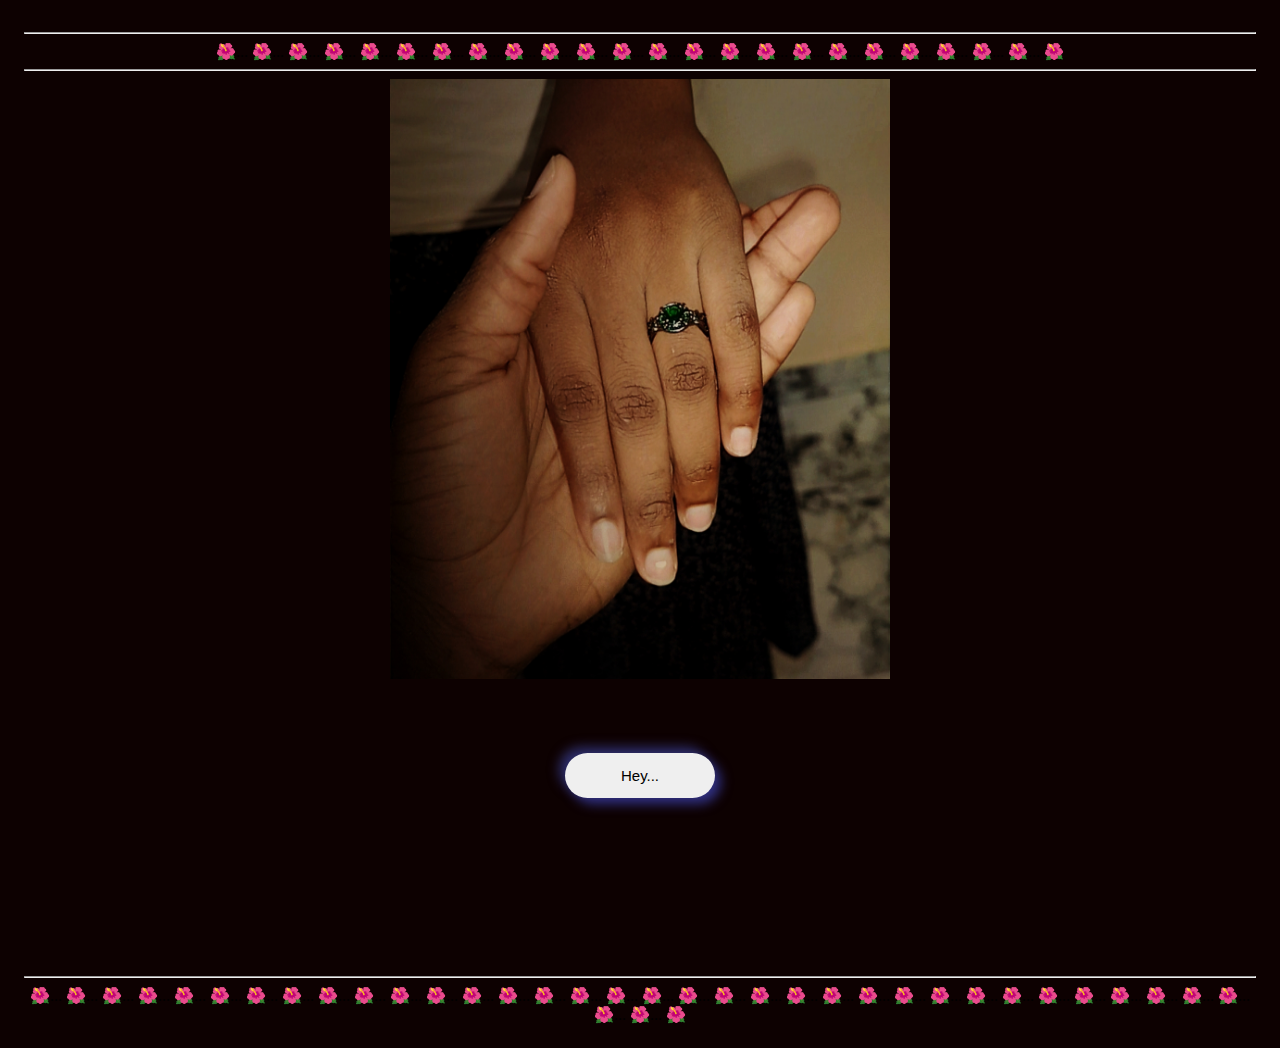
<file: index.html>
<!DOCTYPE html>
<html>
    <head>
        <meta charset="utf-8">
        <meta http-equiv="X-UA-Compatible" content="IE=edge">
        <title>Our_sweet_story</title>
        <meta name="description" content="">
        <meta name="viewport" content="width=device-width, initial-scale=1">
        <link rel="stylesheet" href="./respire.css">
        <link rel="icon" type="png" href="__sweetyestgirl___45058665907_header.jpg" />
        <hr>
    	&#x1F33A;...	&#x1F33A;...	&#x1F33A;...	&#x1F33A;...	&#x1F33A;...	&#x1F33A;...	&#x1F33A;...	&#x1F33A;...	&#x1F33A;...	&#x1F33A;...	&#x1F33A;...	&#x1F33A;...	&#x1F33A;...	&#x1F33A;...	&#x1F33A;...	&#x1F33A;...	&#x1F33A;...	&#x1F33A;...	&#x1F33A;...	&#x1F33A;...	&#x1F33A;...	&#x1F33A;...	&#x1F33A;...	&#x1F33A;
        <hr>

        <div class="entrer"></div>

        <img src="./5.jpg" width="500" height="600" class="">

            <div class="menu">
                <button onclick="window.location.href = './new.html';">Hey...</button>
            </div>
        </div>
        </h5>

</head>
    <body class="couleur">


        <div class="ipssi">
  
            <hr>
            &#x1F33A;...	&#x1F33A;...	&#x1F33A;...	&#x1F33A;...	&#x1F33A;...	&#x1F33A;...	&#x1F33A;...	&#x1F33A;...	&#x1F33A;...	&#x1F33A;...	&#x1F33A;...	&#x1F33A;...	&#x1F33A;...	&#x1F33A;...	&#x1F33A;...	&#x1F33A;...	&#x1F33A;...	&#x1F33A;...	&#x1F33A;...	&#x1F33A;...	&#x1F33A;...	&#x1F33A;...	&#x1F33A;...	&#x1F33A;...	&#x1F33A;...	&#x1F33A;...	&#x1F33A;...	&#x1F33A;...	&#x1F33A;...	&#x1F33A;...	&#x1F33A;...	&#x1F33A;...	&#x1F33A;...	&#x1F33A;...	&#x1F33A;...	&#x1F33A;...	&#x1F33A;
            </div>
        <script src="" async defer></script>
    </body>
</html>
</file>
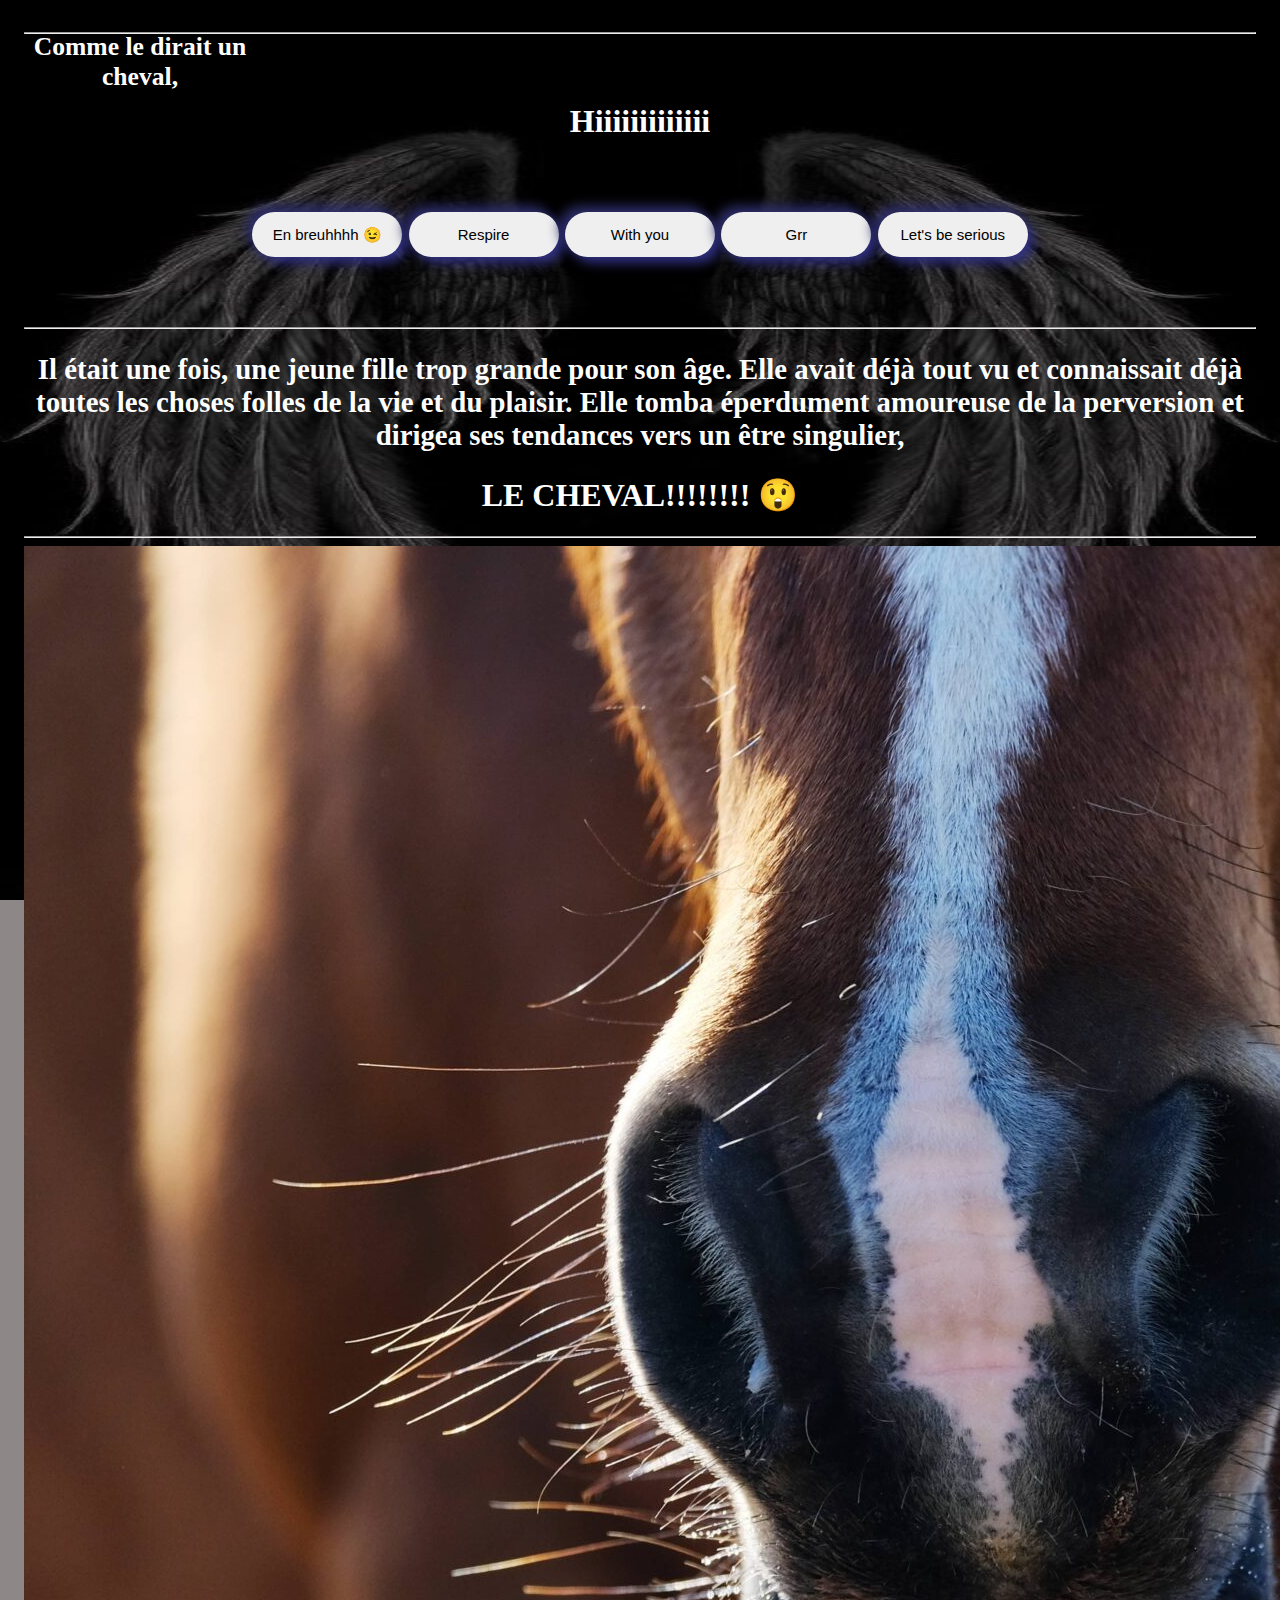
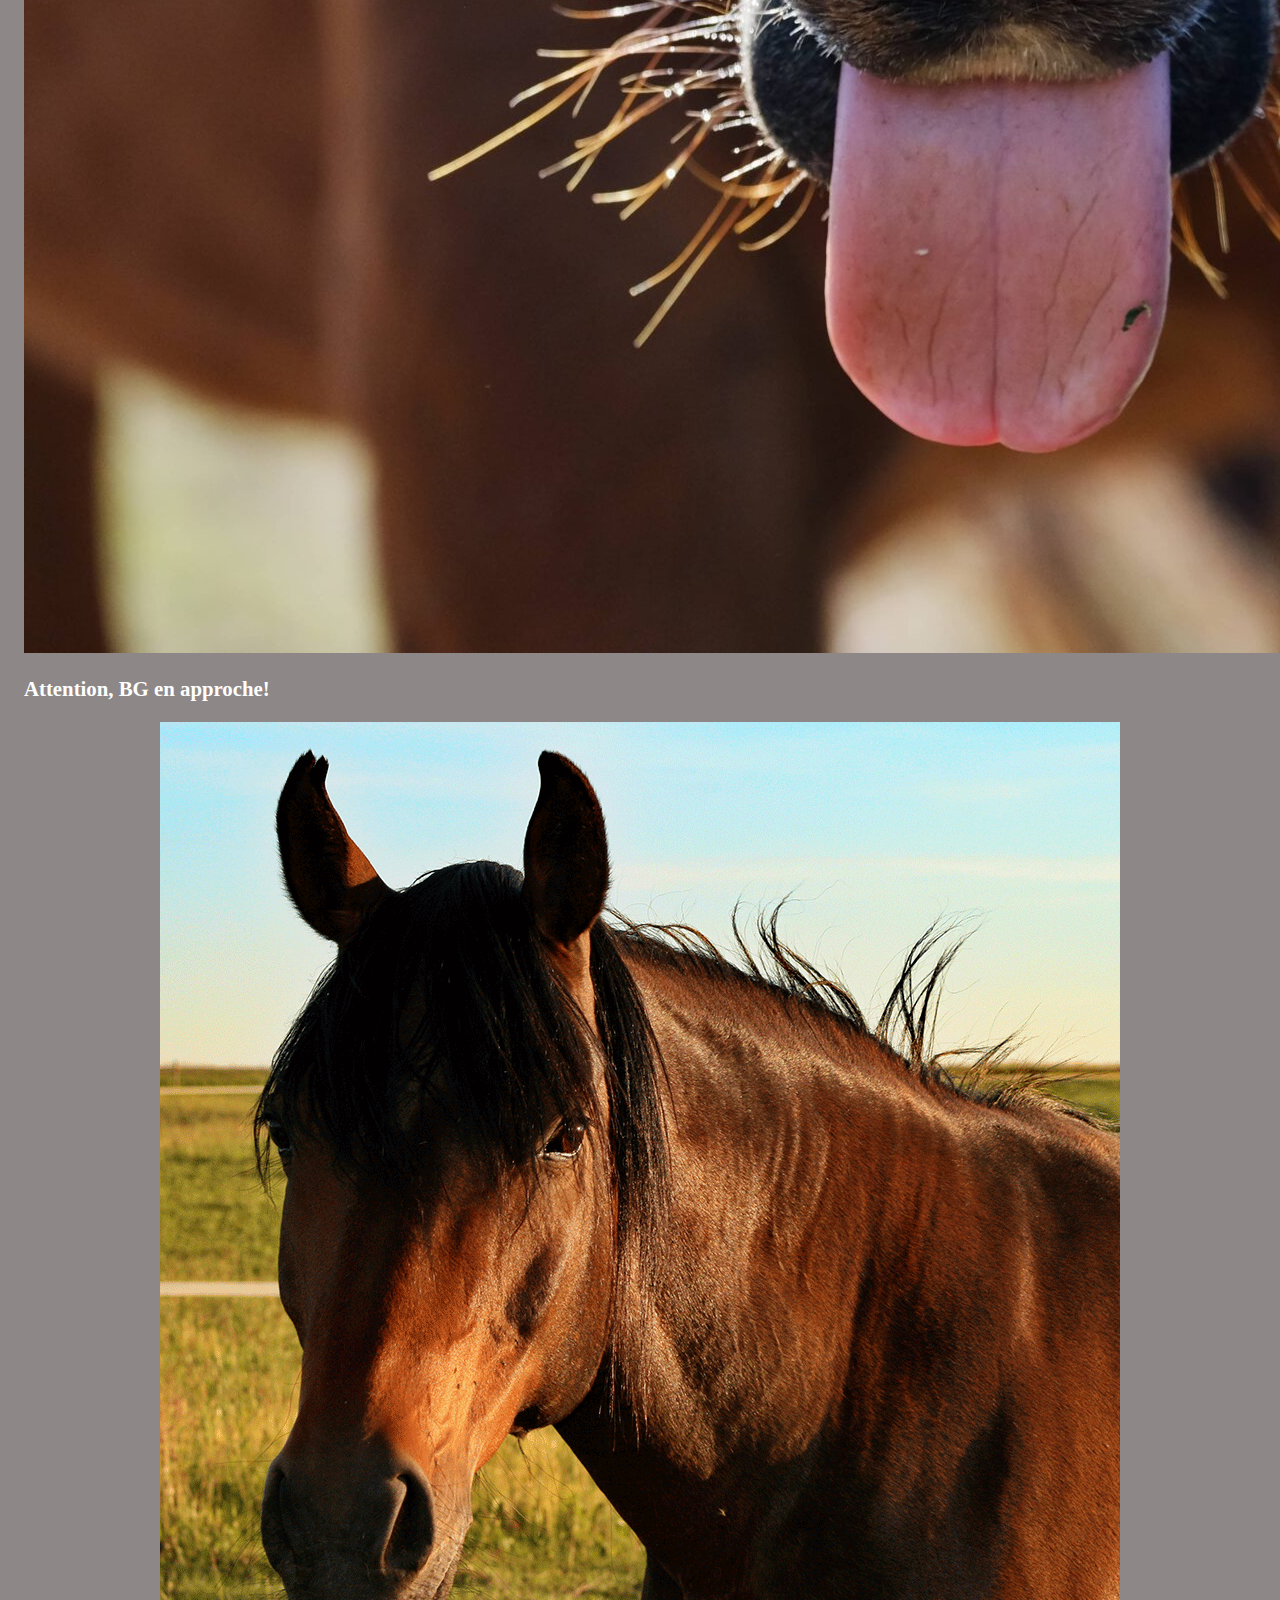
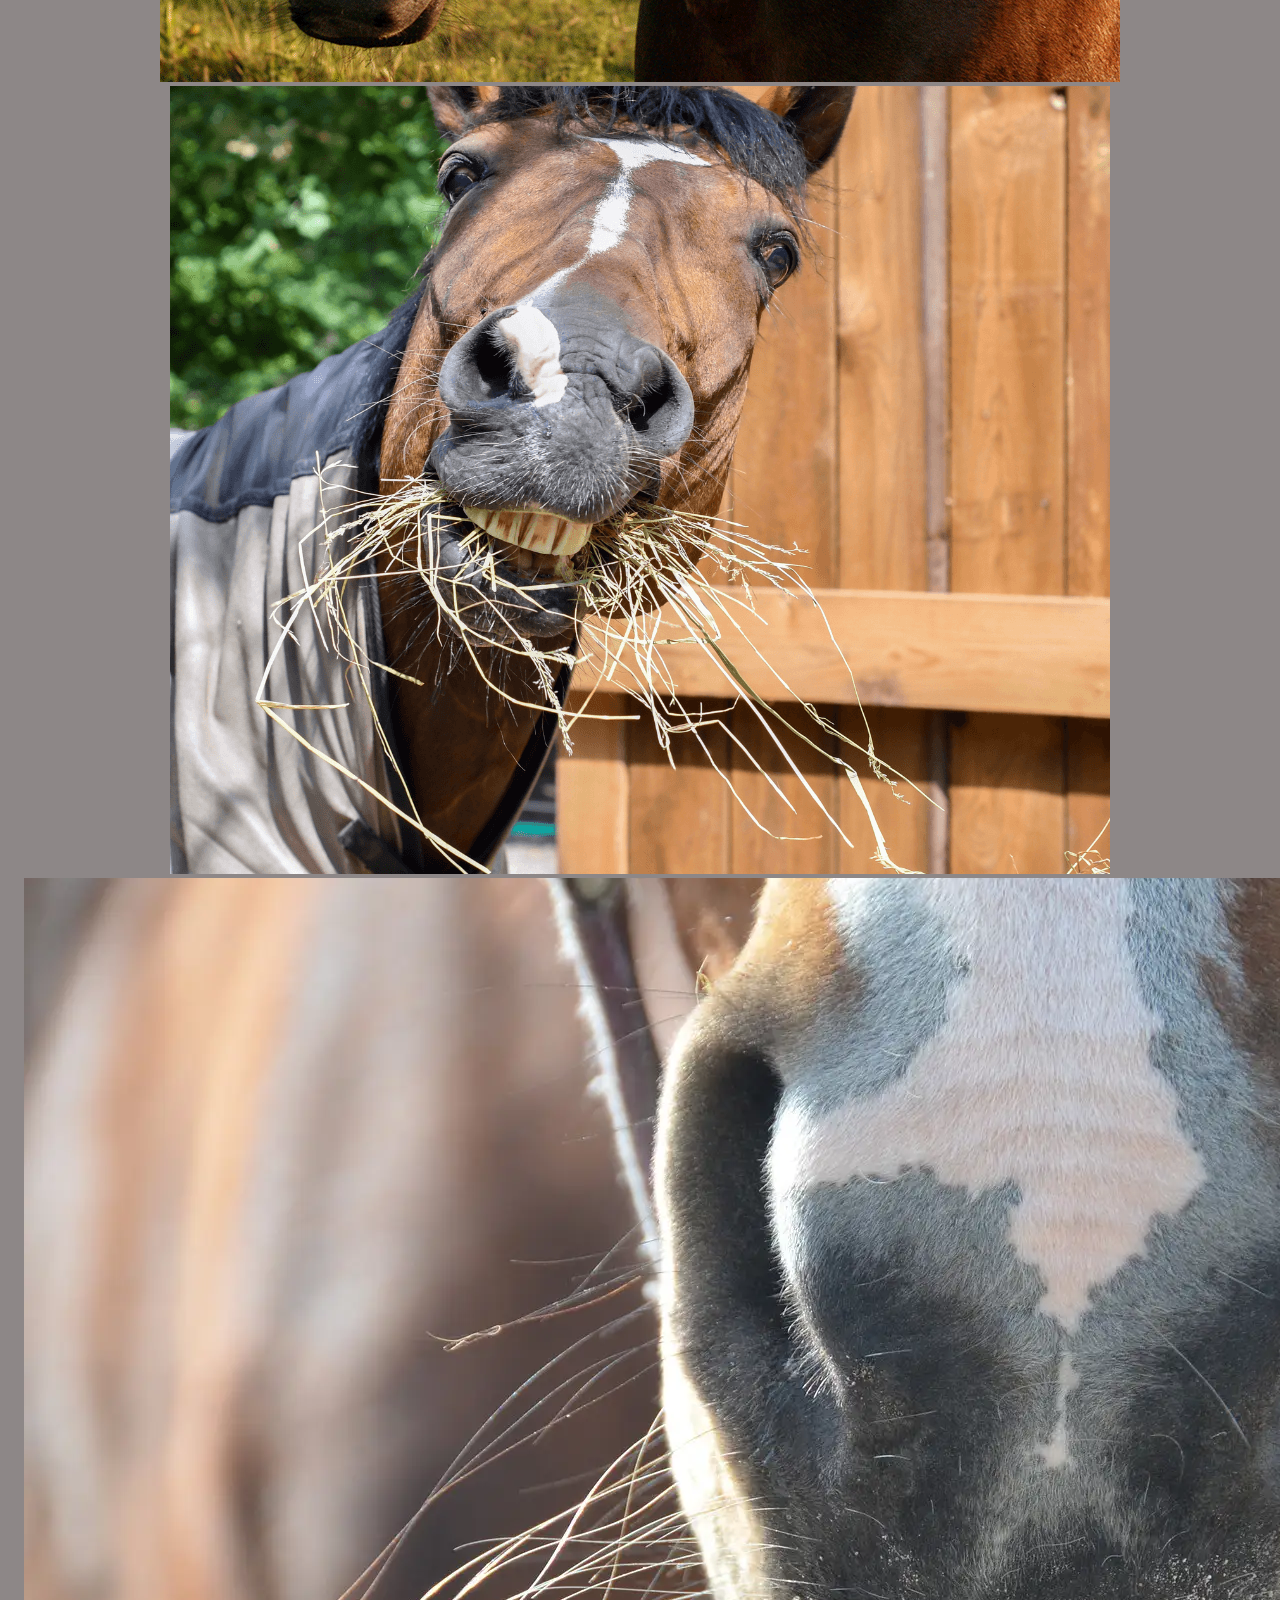
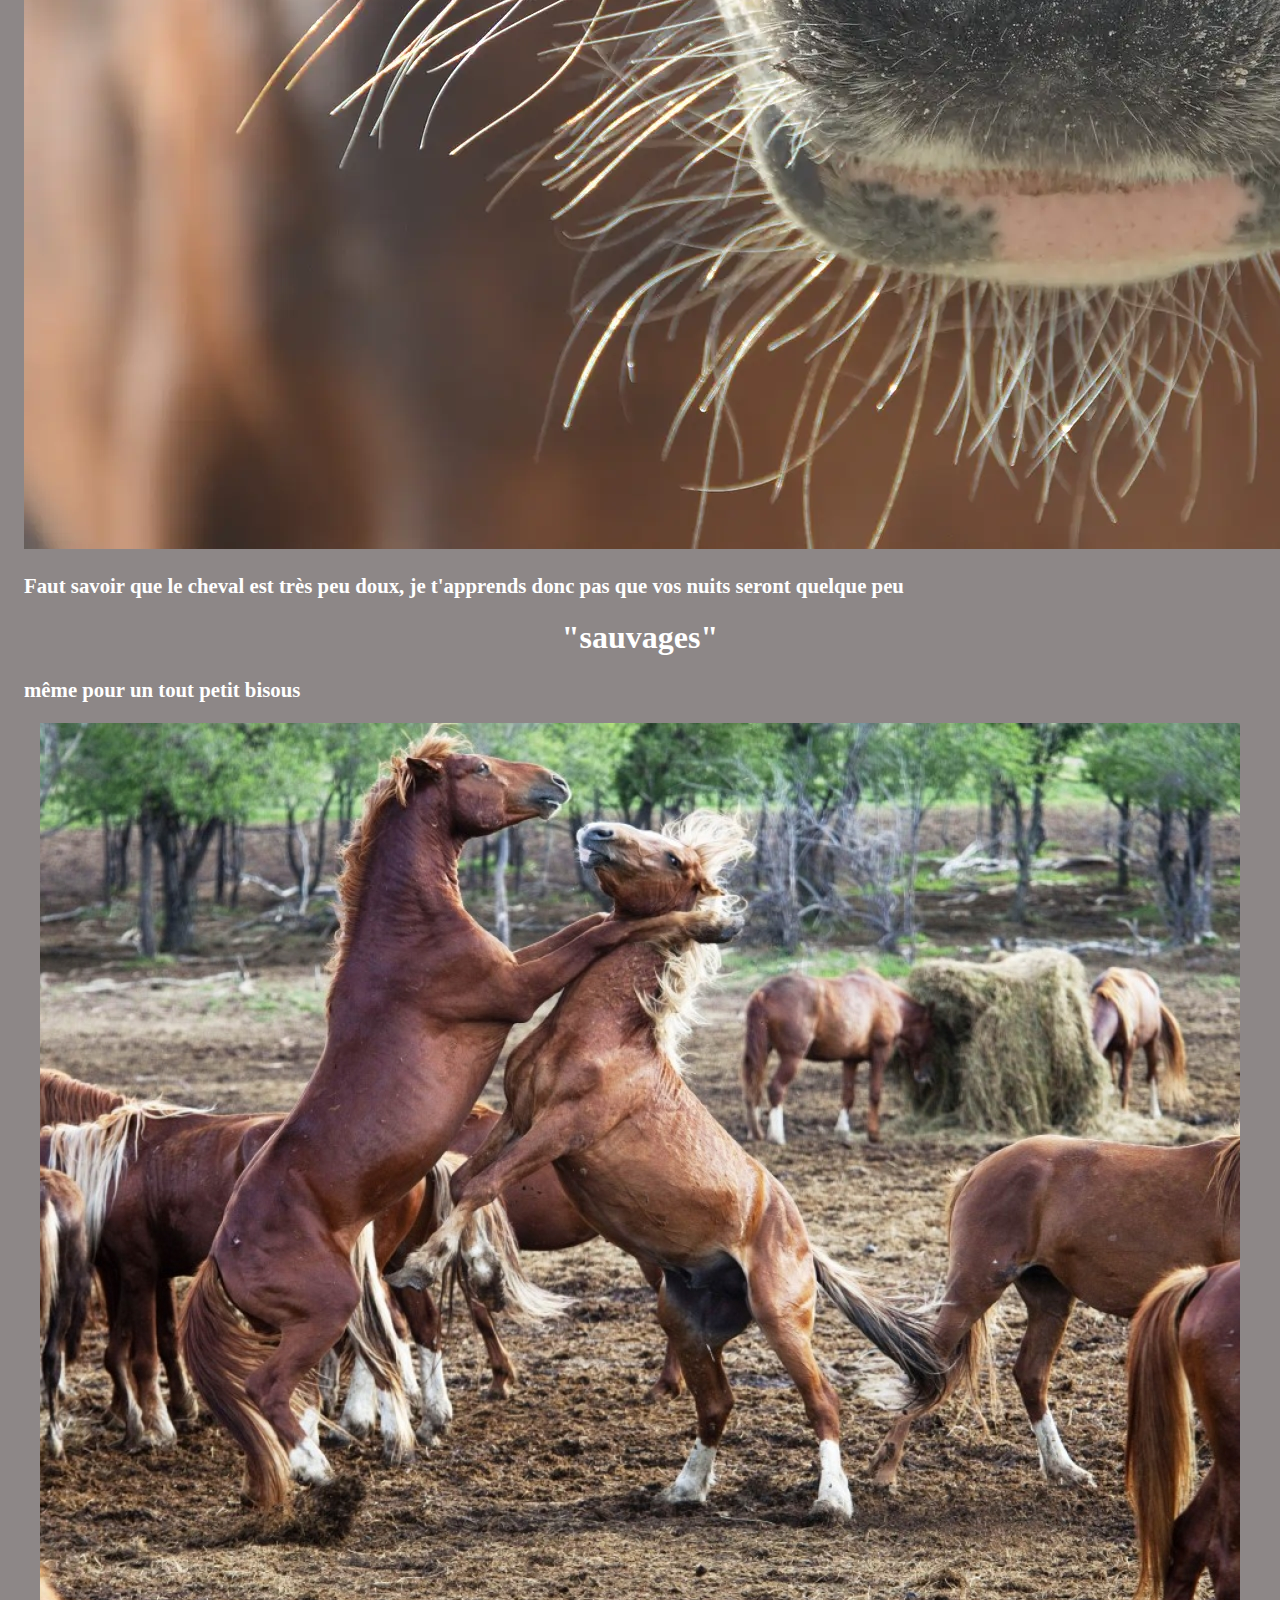
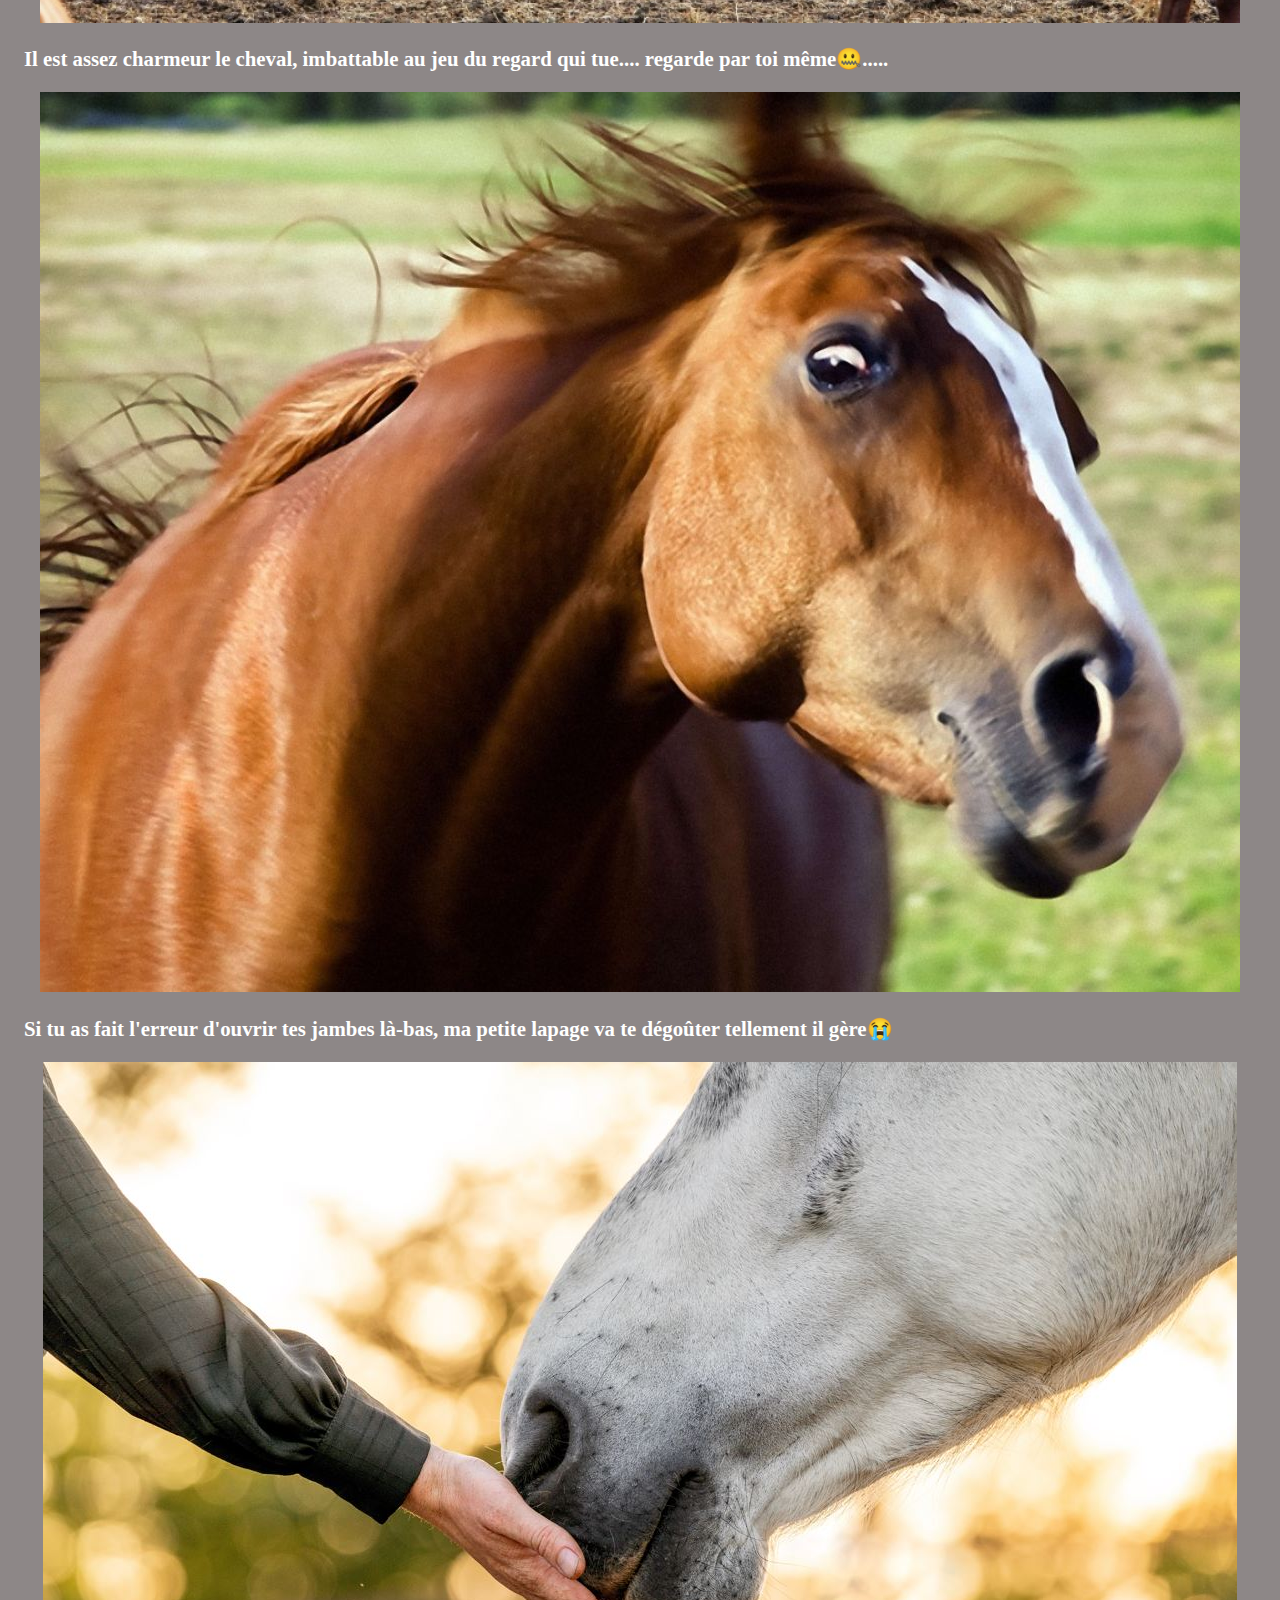
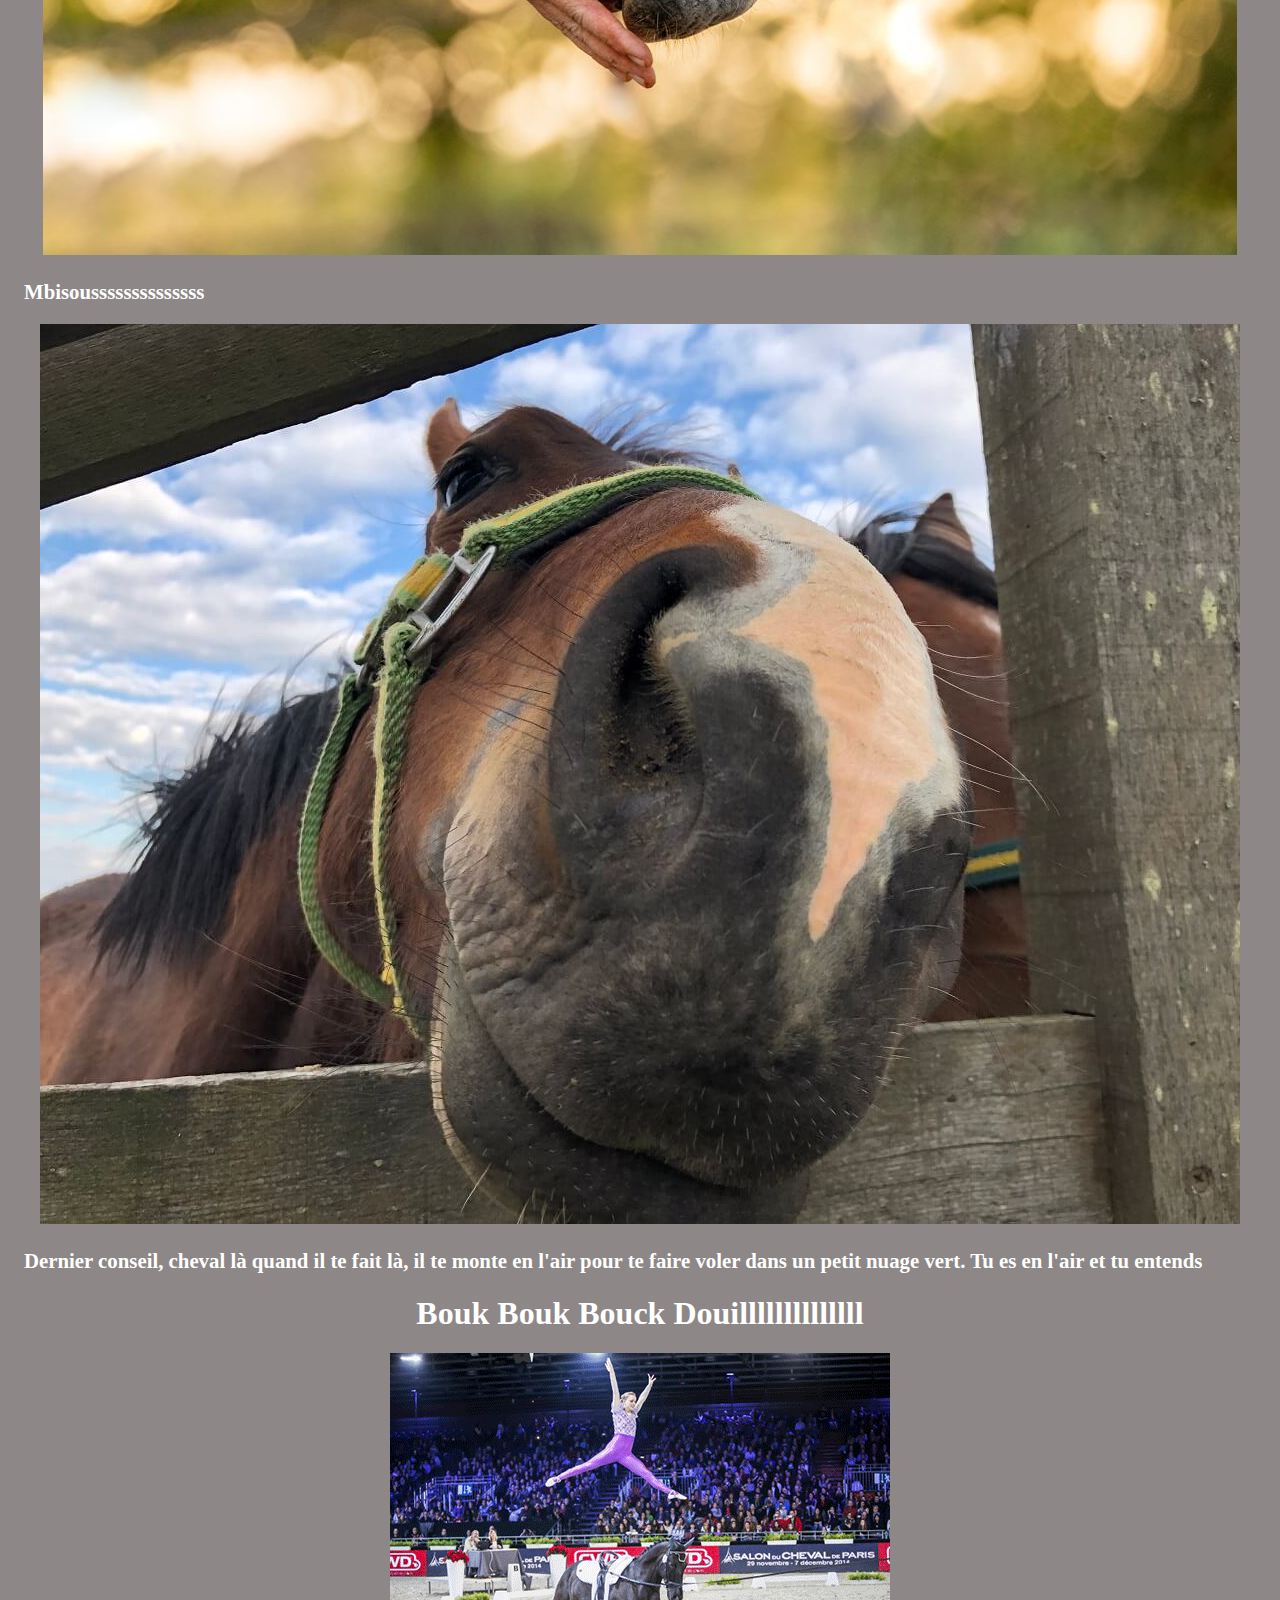
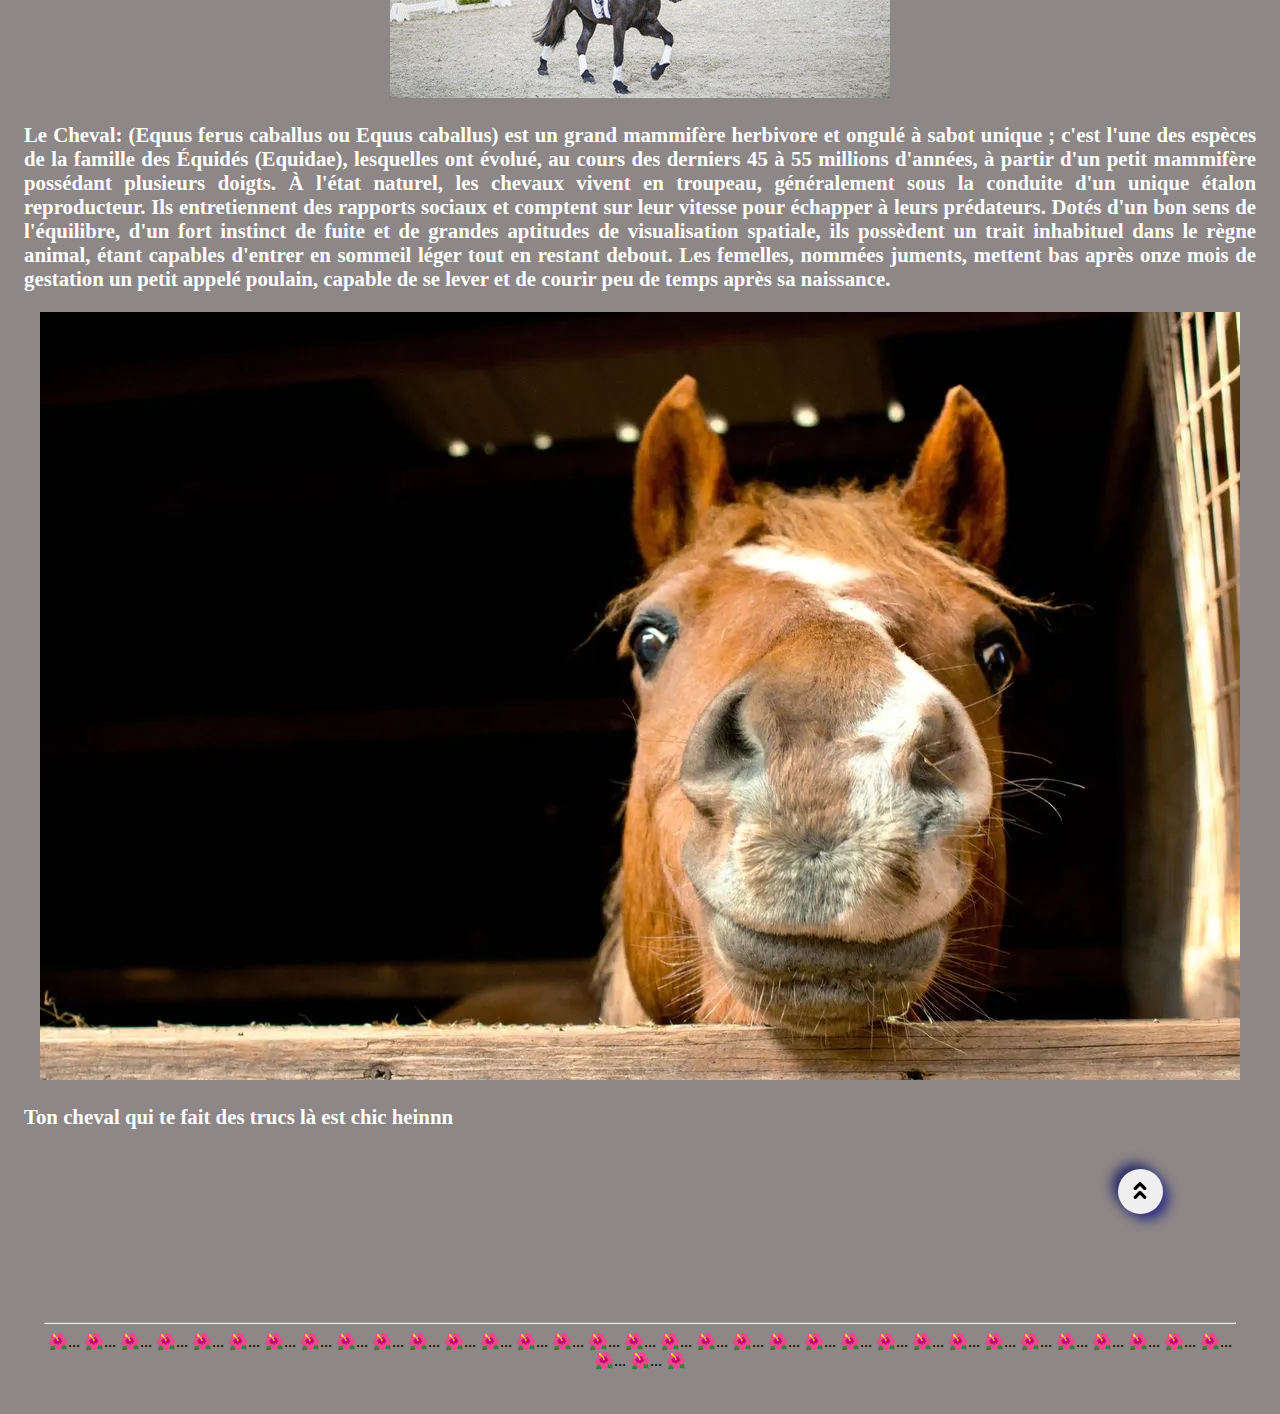
<file: cheval.html>
<!DOCTYPE html>
<html>
    <head>
        <meta charset="utf-8">
        <meta http-equiv="X-UA-Compatible" content="IE=edge">
        <title>Our_sweet_story</title>
        <meta name="description" content="">
        <meta name="viewport" content="width=device-width, initial-scale=1">
        <link rel="stylesheet" href="./Portholio.css">
        <link rel="icon" type="png" href="__sweetyestgirl___45058665907_header.jpg" />
        <hr>
        <h4 class="ga">Comme le dirait un cheval, <h1>Hiiiiiiiiiiiii</h1></h4>
        <div class="menu">
            <button onclick="window.location.href = './cheval.html';">En breuhhhh &#x1F609;</button>
            <button onclick="window.location.href = './respire.html';">Respire</button>
            <button onclick="window.location.href = './With you.html';">With you</button>
            <button onclick="window.location.href = './grr.html';">Grr</button>
            <button onclick="window.location.href = './relax.html';">Let's be serious</button>
        </div>
        
        <hr>
        <h2>    Il était une fois, une jeune fille trop grande pour son âge. Elle avait déjà tout vu et connaissait déjà toutes les choses folles de la vie et du plaisir. Elle tomba éperdument amoureuse de la perversion et dirigea ses tendances vers un être singulier, <h1>LE CHEVAL!!!!!!!!	&#x1F632;</h1></h2>
        <hr>


            <div class="couleur">
            <img src="./electrolytes-chevaux-04-scaled.jpeg" class="to">
            <h3>Attention, BG en approche!</h3>
            <img src="./homeopathie-cheval_0.png" class="to">
            <img src="./foin cheval.png" class="to">
            <img src="./L-importance-des-vibrisses-chez-le-cheval.webp" class="to">
            <h3>Faut savoir que le cheval est très peu doux, je t'apprends donc pas que vos nuits seront quelque peu <h1>"sauvages"</h1> </h3>
              <h3>même pour un tout petit bisous</h3>
            <img src="./cover-r4x3w1200-579903c71ec2c-mustangs.jpg" class="to">
            <h3>Il est assez charmeur le cheval, imbattable au jeu du regard qui tue.... regarde par toi même&#x1F910;.....</h3>
            <img src="./cover-r4x3w1200-5abd8c295ef75-cheval-face-a-la-camera.jpg" class="to">
            <h3>Si tu as fait l'erreur d'ouvrir tes jambes là-bas, ma petite lapage va te dégoûter tellement il gère&#x1F62D;</h3>
            <img src="./chevaux.jpg" class="to">
            <h3>Mbisoussssssssssssss</h3>
            <img src="./cheval-gros-plan-campagne-credit-mathilde-lelandais.jpg" class="to">
            <h3>Dernier conseil, cheval là quand il te fait là, il te monte en l'air pour te faire voler dans un petit nuage vert. Tu es en l'air et tu entends <h1>Bouk Bouk Bouck Douillllllllllllll</h1></h3>
            <img src="./20693_xlarge.jpeg" class="to">
           <h3> Le Cheval: (Equus ferus caballus ou Equus caballus) est un grand mammifère herbivore et ongulé à sabot unique ; c'est l'une des espèces de la famille des Équidés (Equidae), lesquelles ont évolué, au cours des derniers 45 à 55 millions d'années, à partir d'un petit mammifère possédant plusieurs doigts. À l'état naturel, les chevaux vivent en troupeau, généralement sous la conduite d'un unique étalon reproducteur. Ils entretiennent des rapports sociaux et comptent sur leur vitesse pour échapper à leurs prédateurs. Dotés d'un bon sens de l'équilibre, d'un fort instinct de fuite et de grandes aptitudes de visualisation spatiale, ils possèdent un trait inhabituel dans le règne animal, étant capables d'entrer en sommeil léger tout en restant debout. Les femelles, nommées juments, mettent bas après onze mois de gestation un petit appelé poulain, capable de se lever et de courir peu de temps après sa naissance.</h3>
            <img src="./1200x768_silly-horse-looking-at-me.webp" class="to">
            <h3>Ton cheval qui te fait des trucs là est chic heinnn</h3>
            </div>

        


</head>
    <body class="couleur">
        <div class="haut">
            <button onclick="window.location.href = '#';" aria-label="Retourner en haut de la page" class="wzb">
    
                <svg xmlns="http://www.w3.org/2000/svg" width="14" height="19" viewBox="0 0 16 20" stroke="none" fill="currentcolor" role="presentation">
                    <path d="M9.30167 10.99C9.13123 10.8182 8.92846 10.6818 8.70506 10.5887C8.48165 10.4956 8.24202 10.4477 8 10.4477C7.75798 10.4477 7.51835 10.4956 7.29494 10.5887C7.07153 10.6818 6.86876 10.8182 6.69833 10.99L1.19833 16.49C0.843384 16.8352 0.640113 17.3073 0.633237 17.8024C0.626361 18.2975 0.816443 18.7751 1.16167 19.13C1.50689 19.485 1.97898 19.6882 2.47407 19.6951C2.96917 19.702 3.44672 19.5119 3.80167 19.1667L8 14.8767L12.1983 19.1667C12.3688 19.3385 12.5715 19.4749 12.7949 19.568C13.0183 19.6611 13.258 19.709 13.5 19.709C13.742 19.709 13.9816 19.6611 14.2051 19.568C14.4285 19.4749 14.6312 19.3385 14.8017 19.1667C14.9735 18.9962 15.1099 18.7935 15.203 18.5701C15.296 18.3467 15.344 18.107 15.344 17.865C15.344 17.623 15.296 17.3834 15.203 17.16C15.1099 16.9365 14.9735 16.7338 14.8017 16.5633L9.30167 10.99ZM3.80167 9.01001L8 4.79334L12.1983 9.01001C12.3688 9.18185 12.5715 9.31824 12.7949 9.41131C13.0183 9.50439 13.258 9.55231 13.5 9.55231C13.742 9.55231 13.9816 9.50439 14.2051 9.41131C14.4285 9.31824 14.6312 9.18185 14.8017 9.01001C14.9735 8.83958 15.1099 8.63681 15.203 8.4134C15.296 8.18999 15.344 7.95037 15.344 7.70834C15.344 7.46632 15.296 7.2267 15.203 7.00329C15.1099 6.77988 14.9735 6.57711 14.8017 6.40668L9.30167 0.906677C9.13123 0.734841 8.92846 0.598452 8.70506 0.505376C8.48165 0.4123 8.24202 0.36438 8 0.36438C7.75798 0.36438 7.51835 0.4123 7.29494 0.505376C7.07153 0.598452 6.86876 0.734841 6.69833 0.906677L1.19833 6.40668C0.853109 6.7519 0.659164 7.22012 0.659164 7.70834C0.659164 8.19656 0.853109 8.66479 1.19833 9.01001C1.54356 9.35523 2.01178 9.54918 2.5 9.54918C2.98822 9.54918 3.45644 9.35523 3.80167 9.01001Z" fill="currentcolor"></path>
                  
                  </svg>
            </button>

        <div class="ipssi">
  
            <hr>
            &#x1F33A;...	&#x1F33A;...	&#x1F33A;...	&#x1F33A;...	&#x1F33A;...	&#x1F33A;...	&#x1F33A;...	&#x1F33A;...	&#x1F33A;...	&#x1F33A;...	&#x1F33A;...	&#x1F33A;...	&#x1F33A;...	&#x1F33A;...	&#x1F33A;...	&#x1F33A;...	&#x1F33A;...	&#x1F33A;...	&#x1F33A;...	&#x1F33A;...	&#x1F33A;...	&#x1F33A;...	&#x1F33A;...	&#x1F33A;...	&#x1F33A;...	&#x1F33A;...	&#x1F33A;...	&#x1F33A;...	&#x1F33A;...	&#x1F33A;...	&#x1F33A;...	&#x1F33A;...	&#x1F33A;...	&#x1F33A;...	&#x1F33A;...	&#x1F33A;
            </div>
        <script src="" async defer></script>
    </body>
</html>
</file>
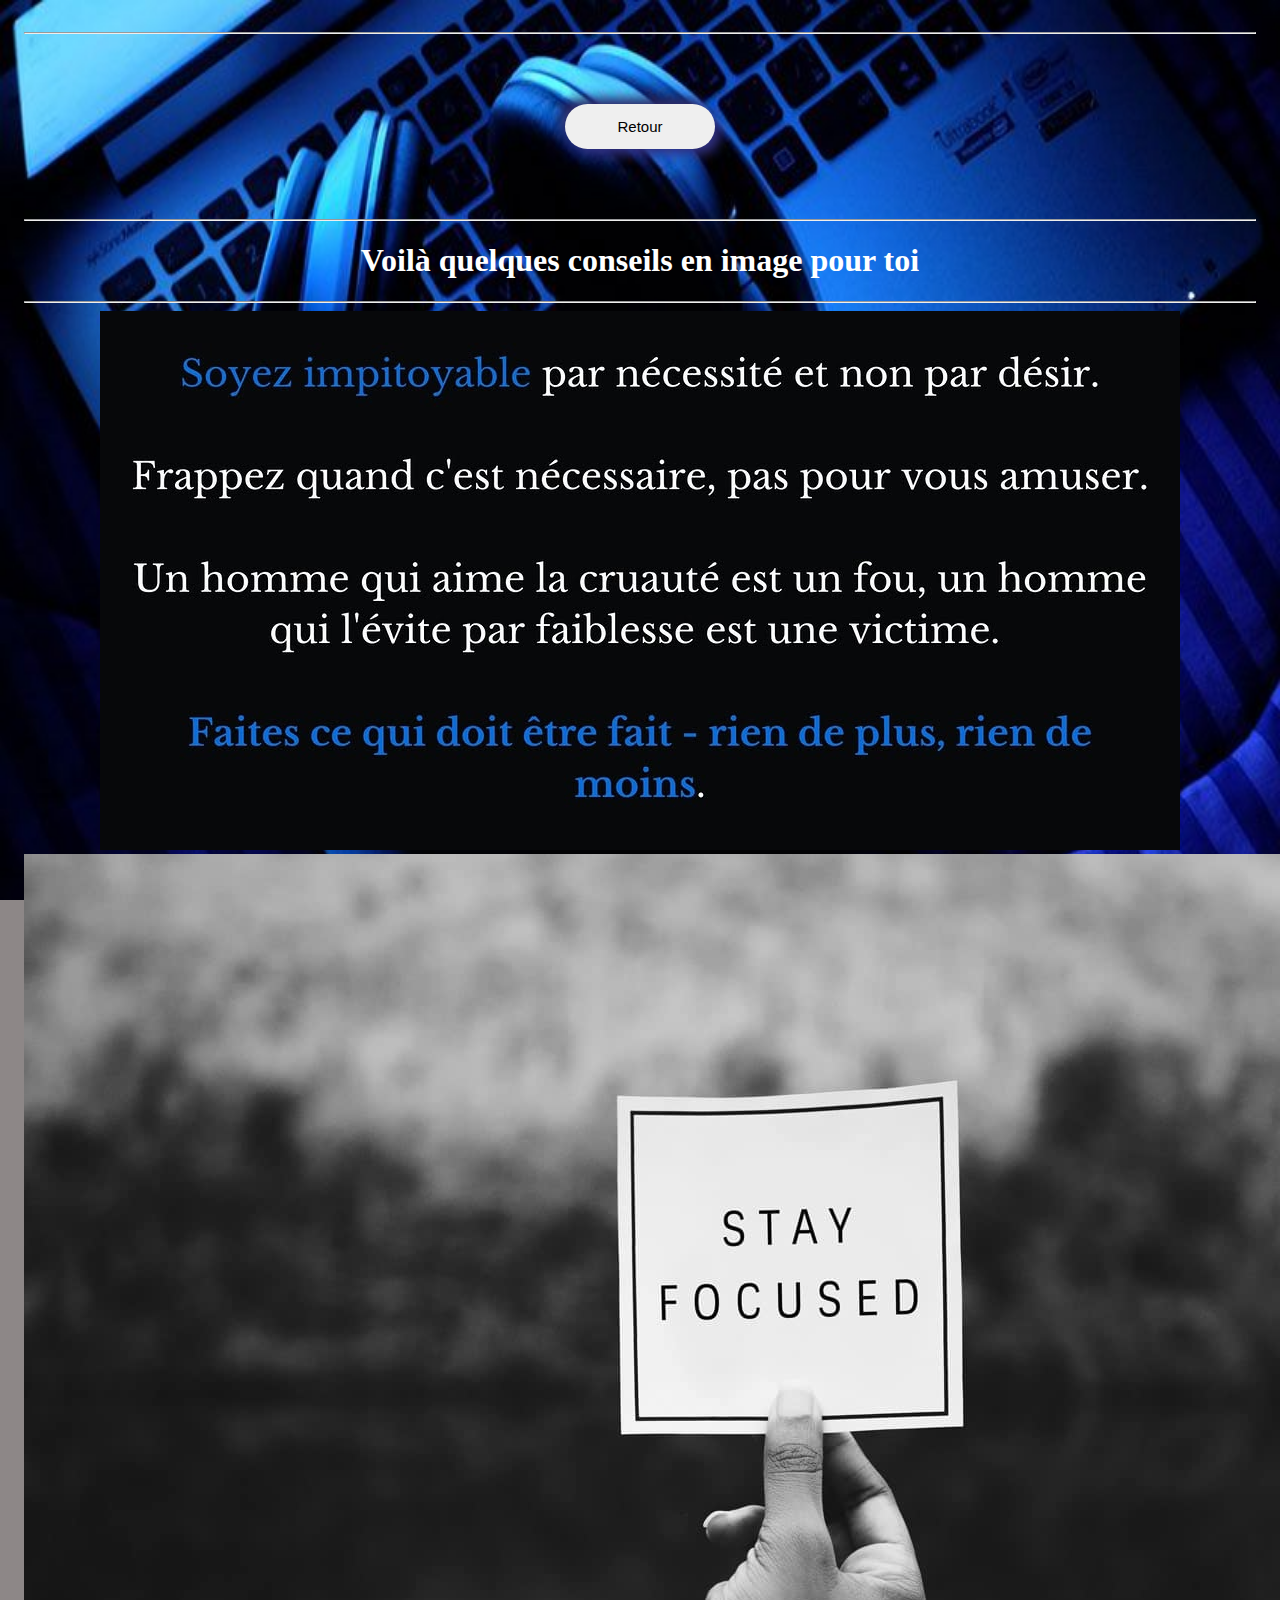
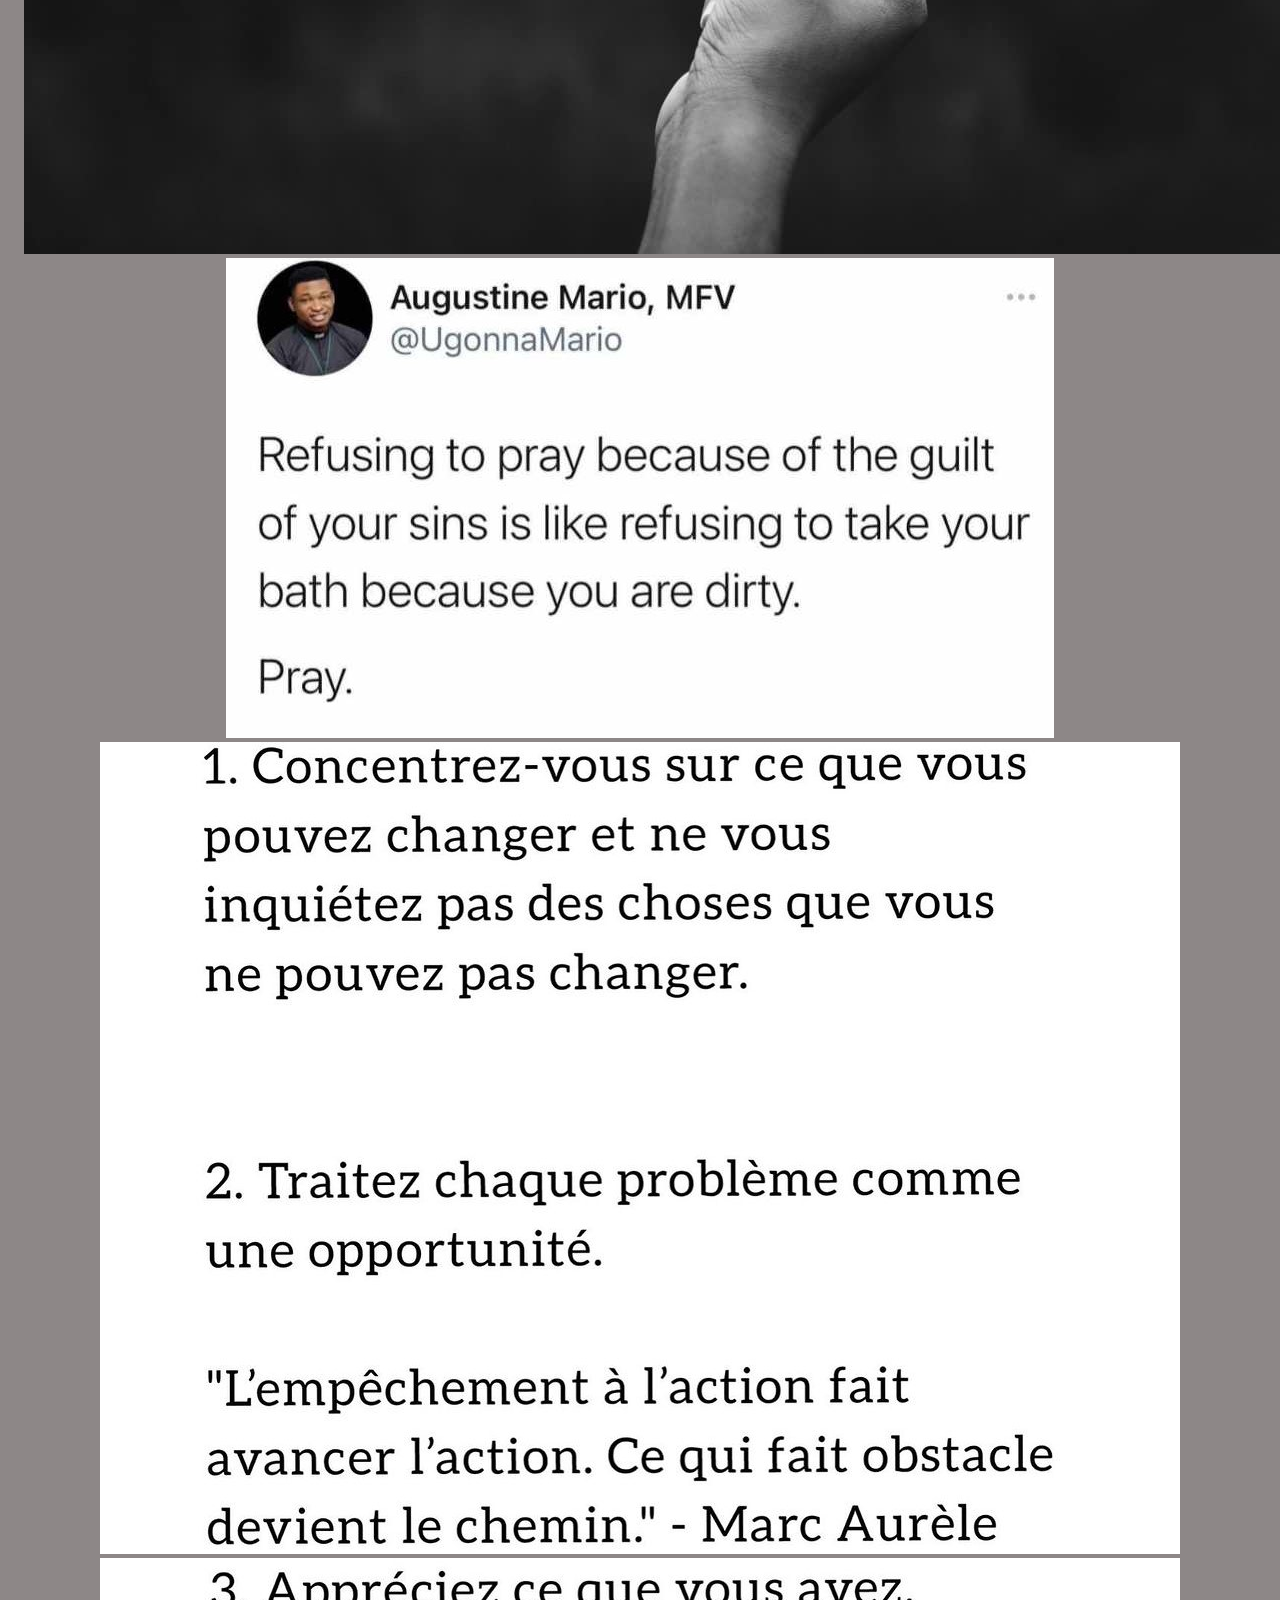
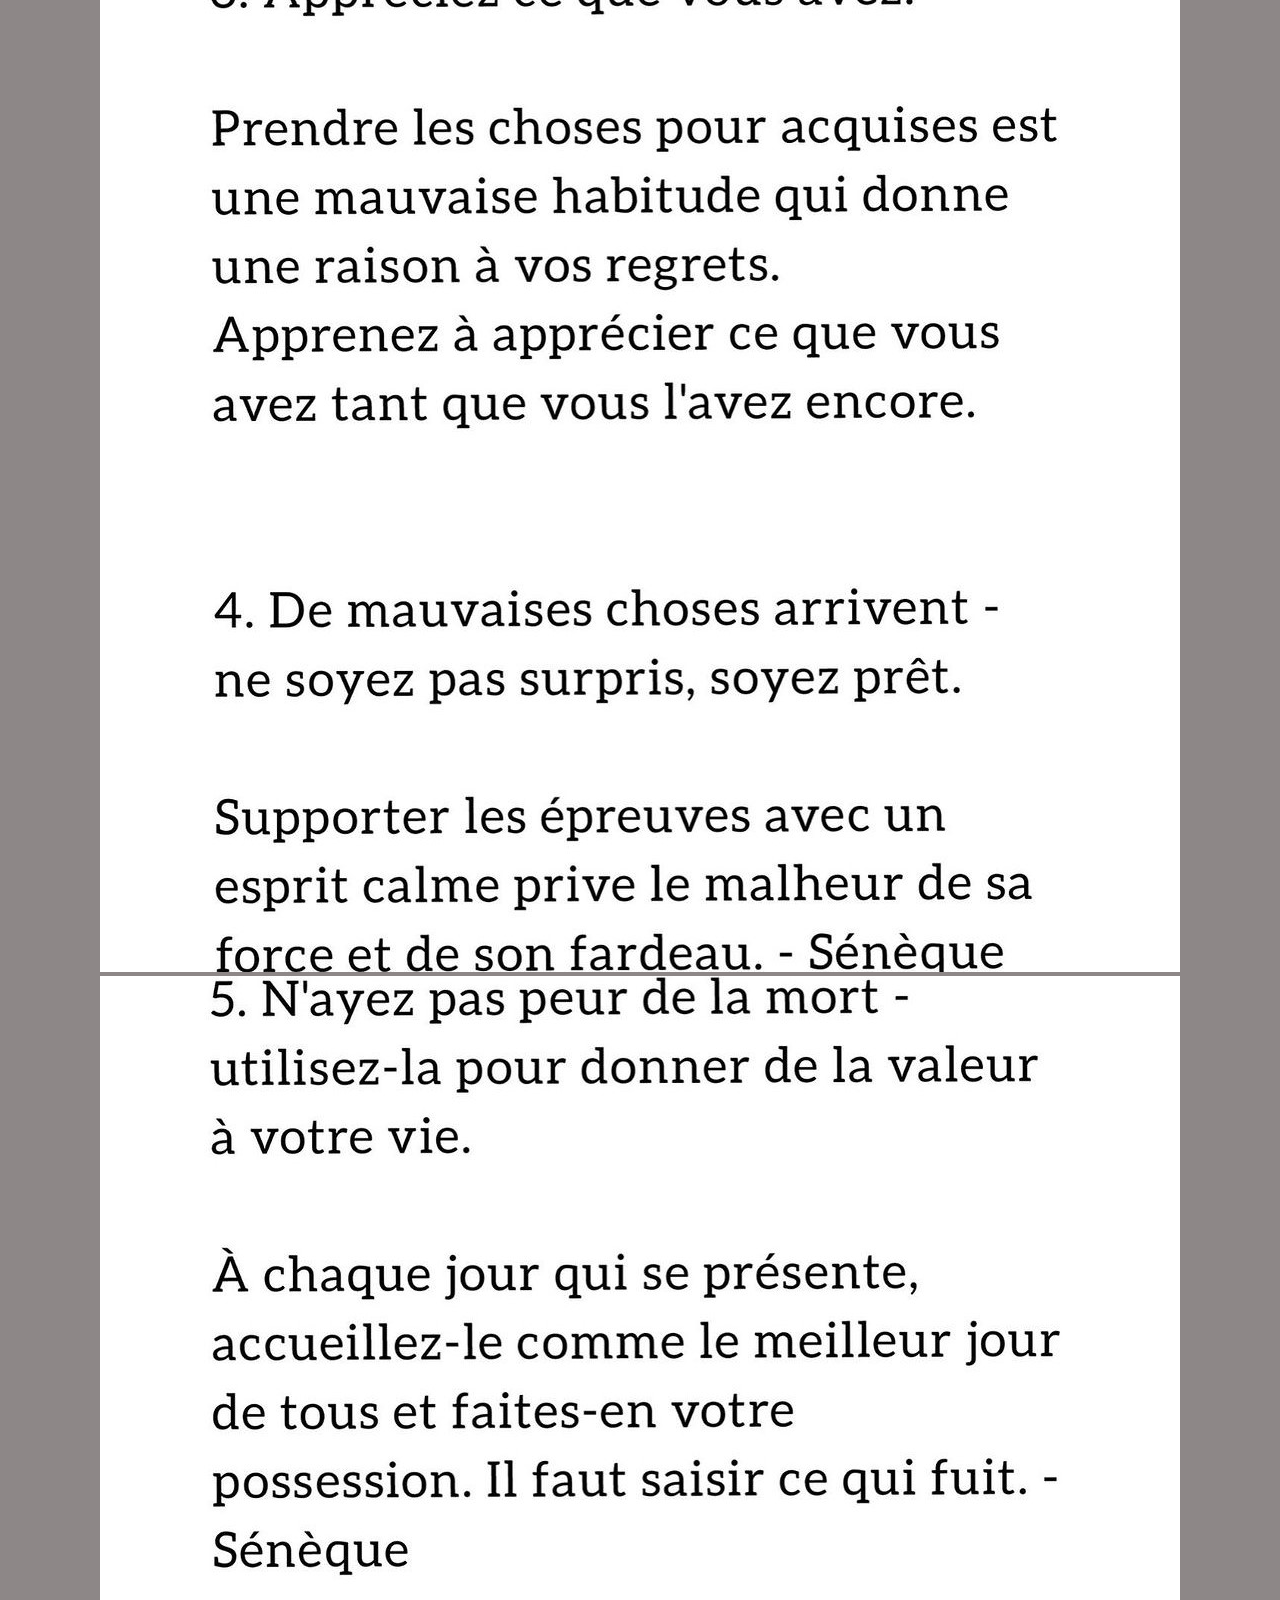
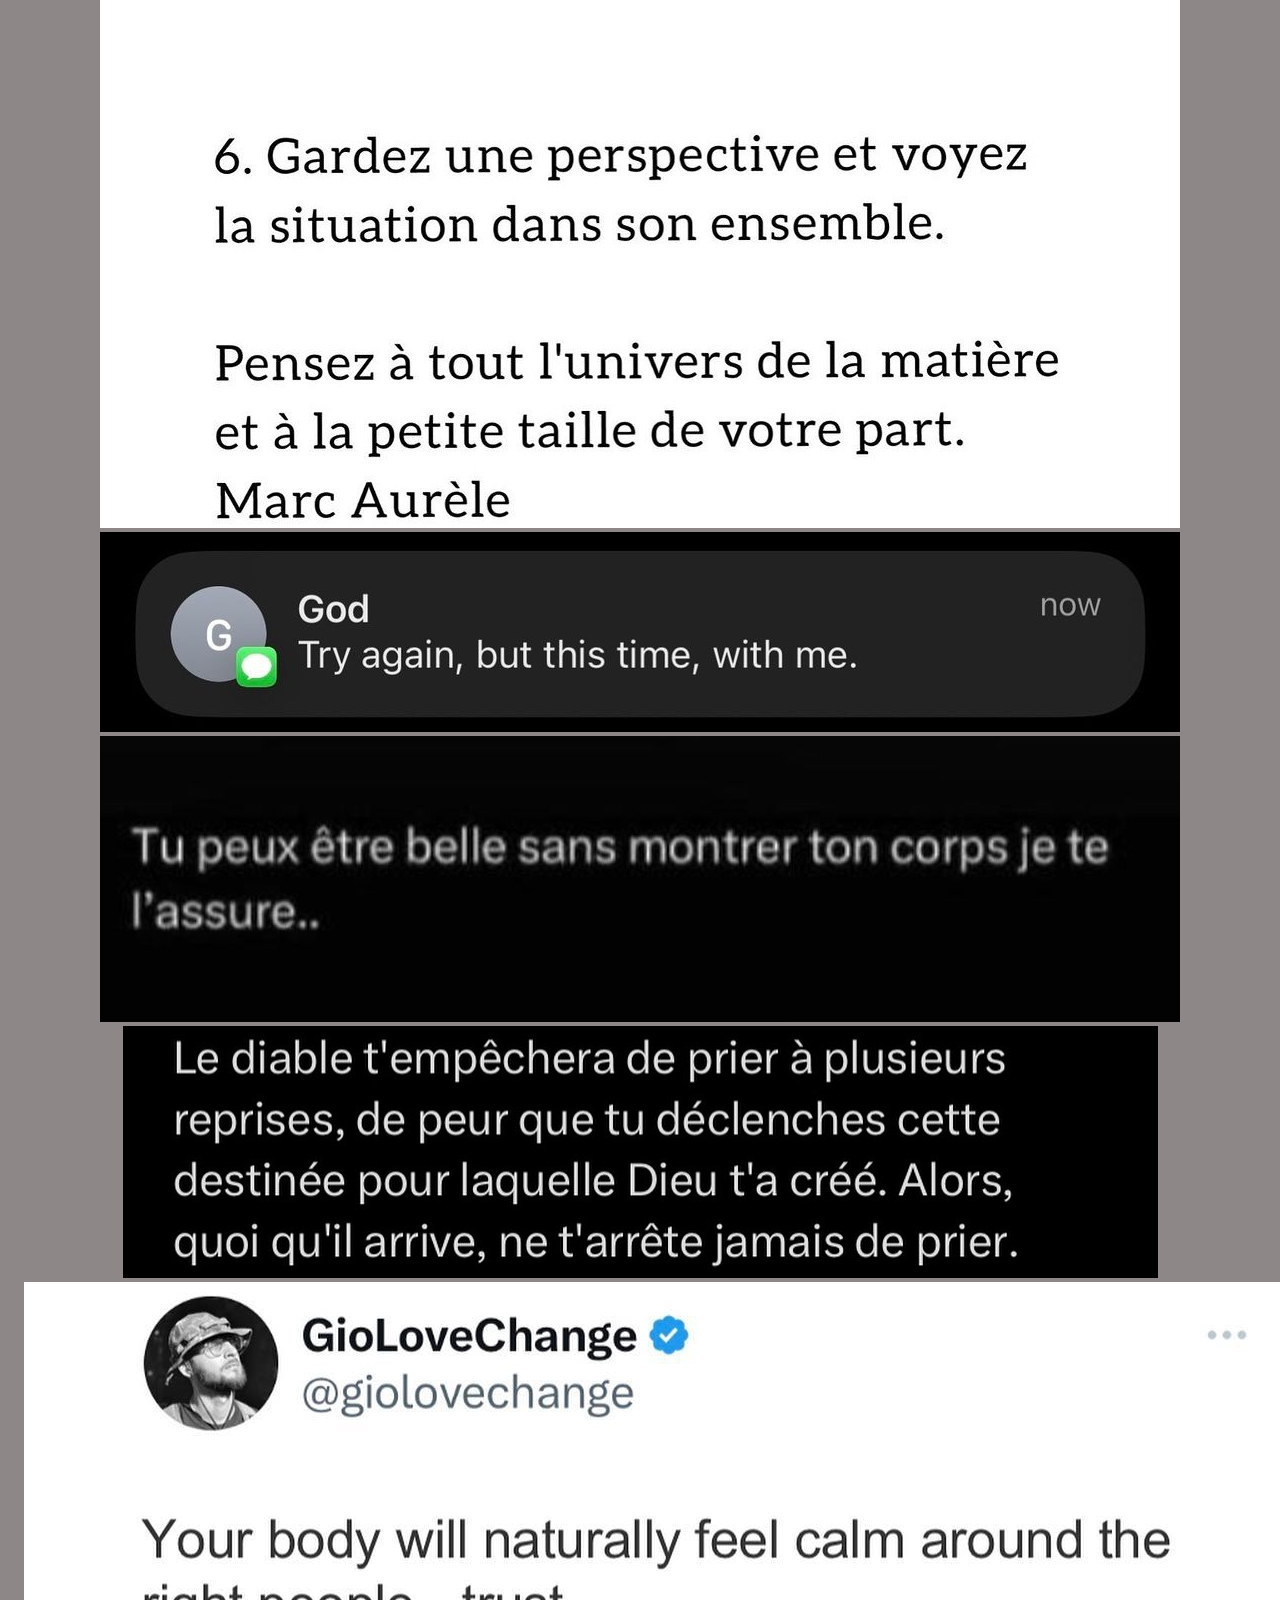
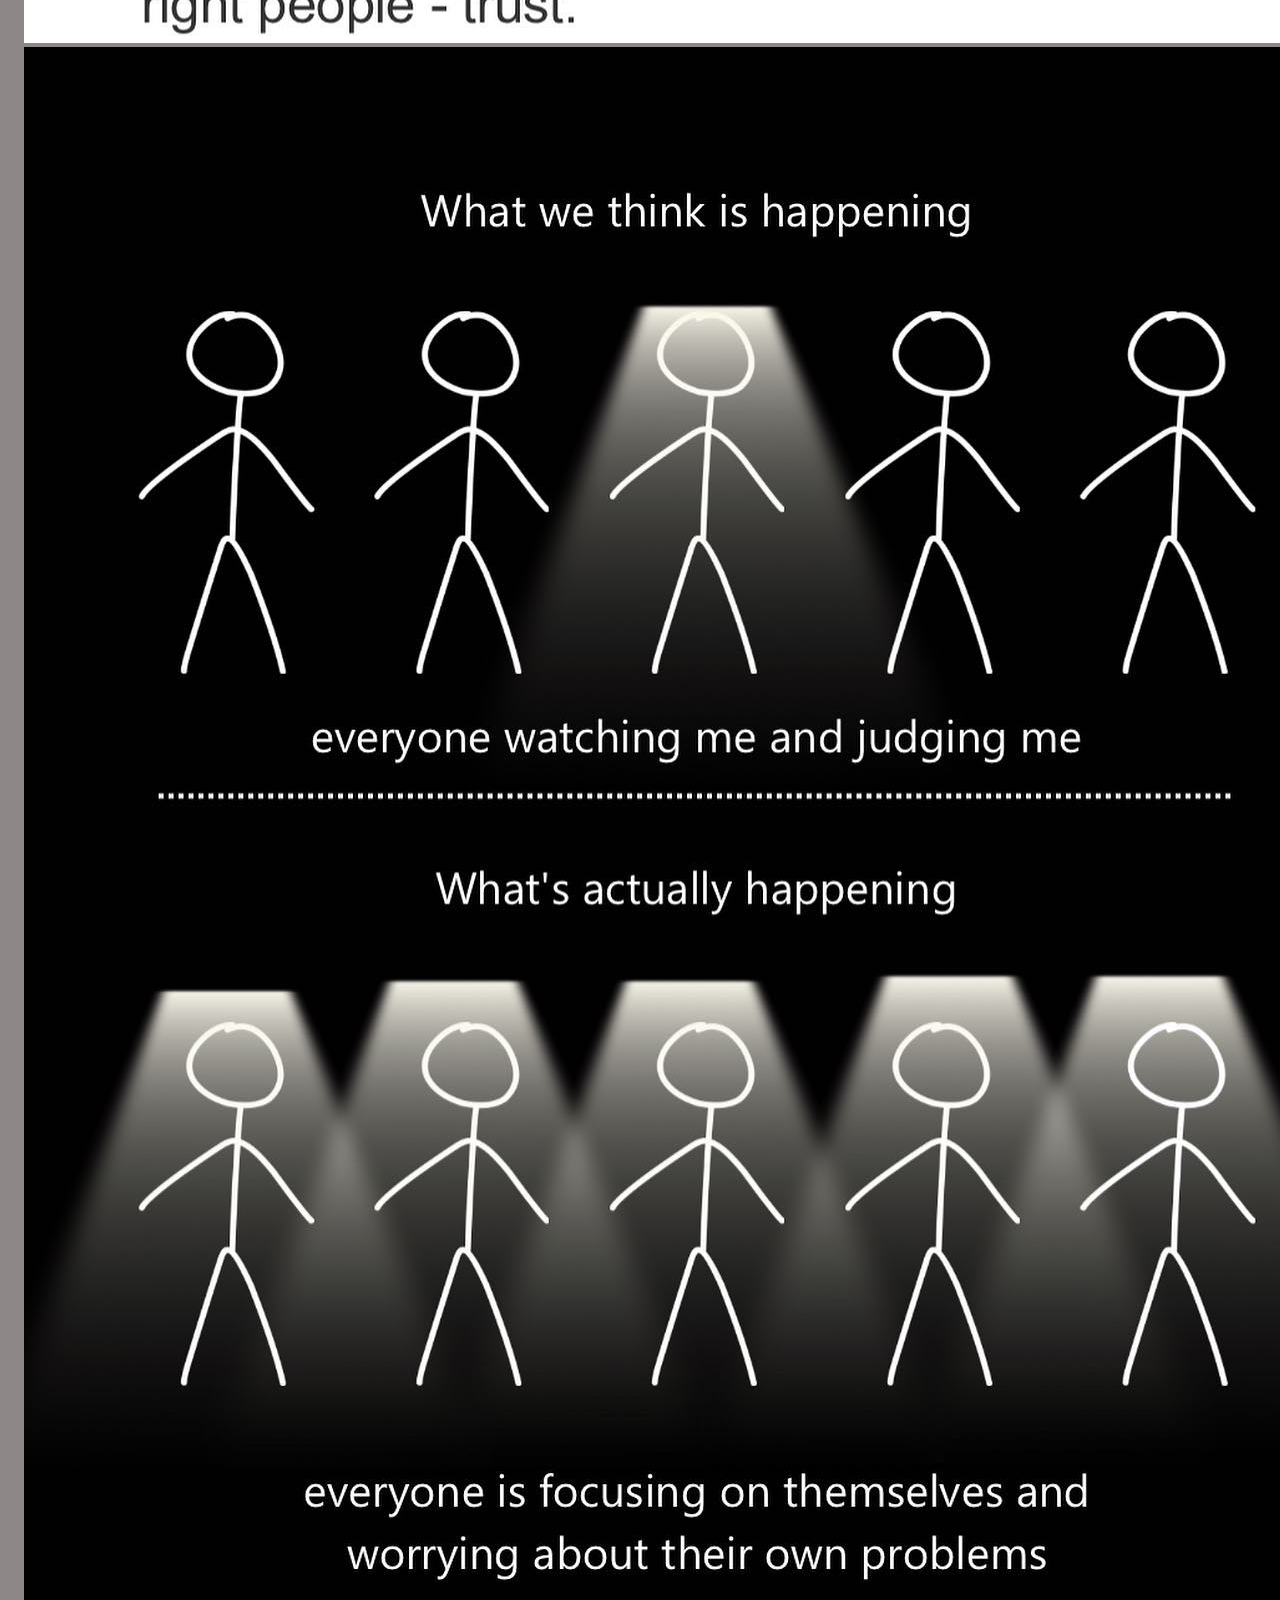
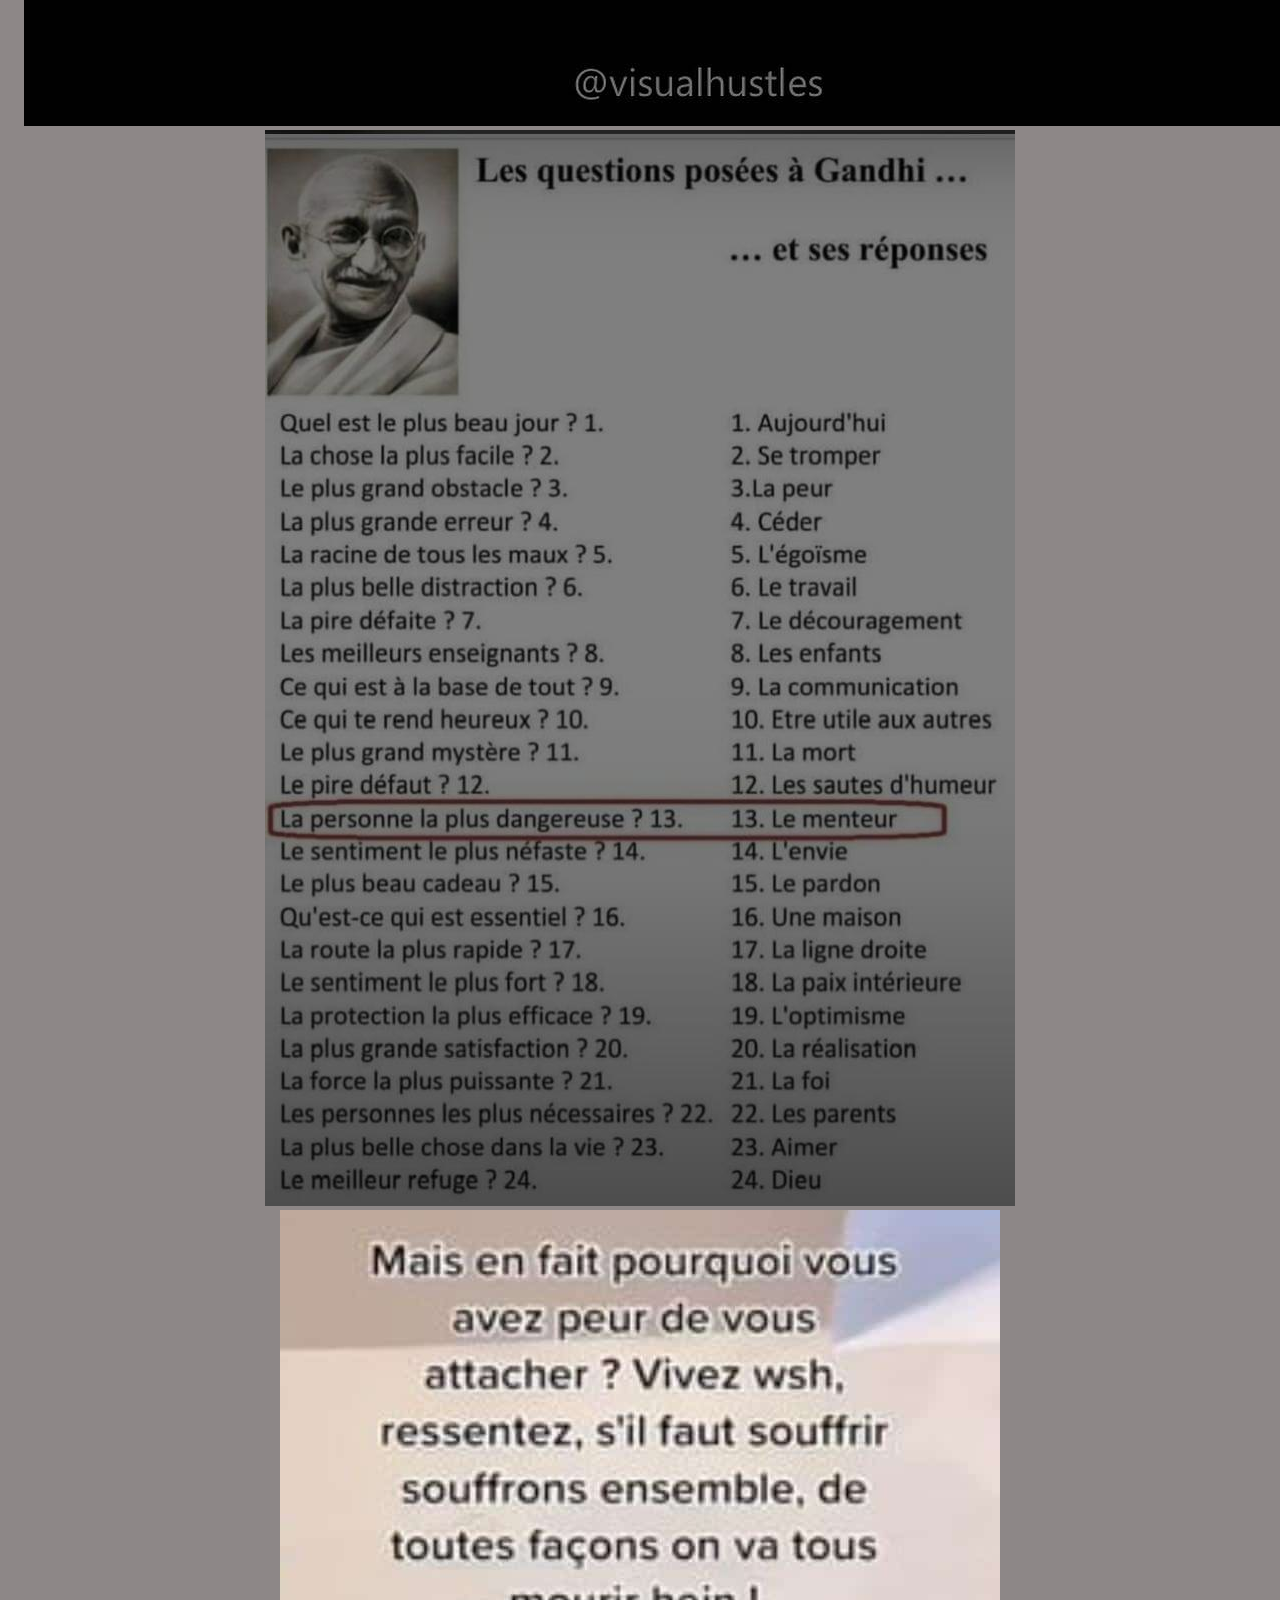
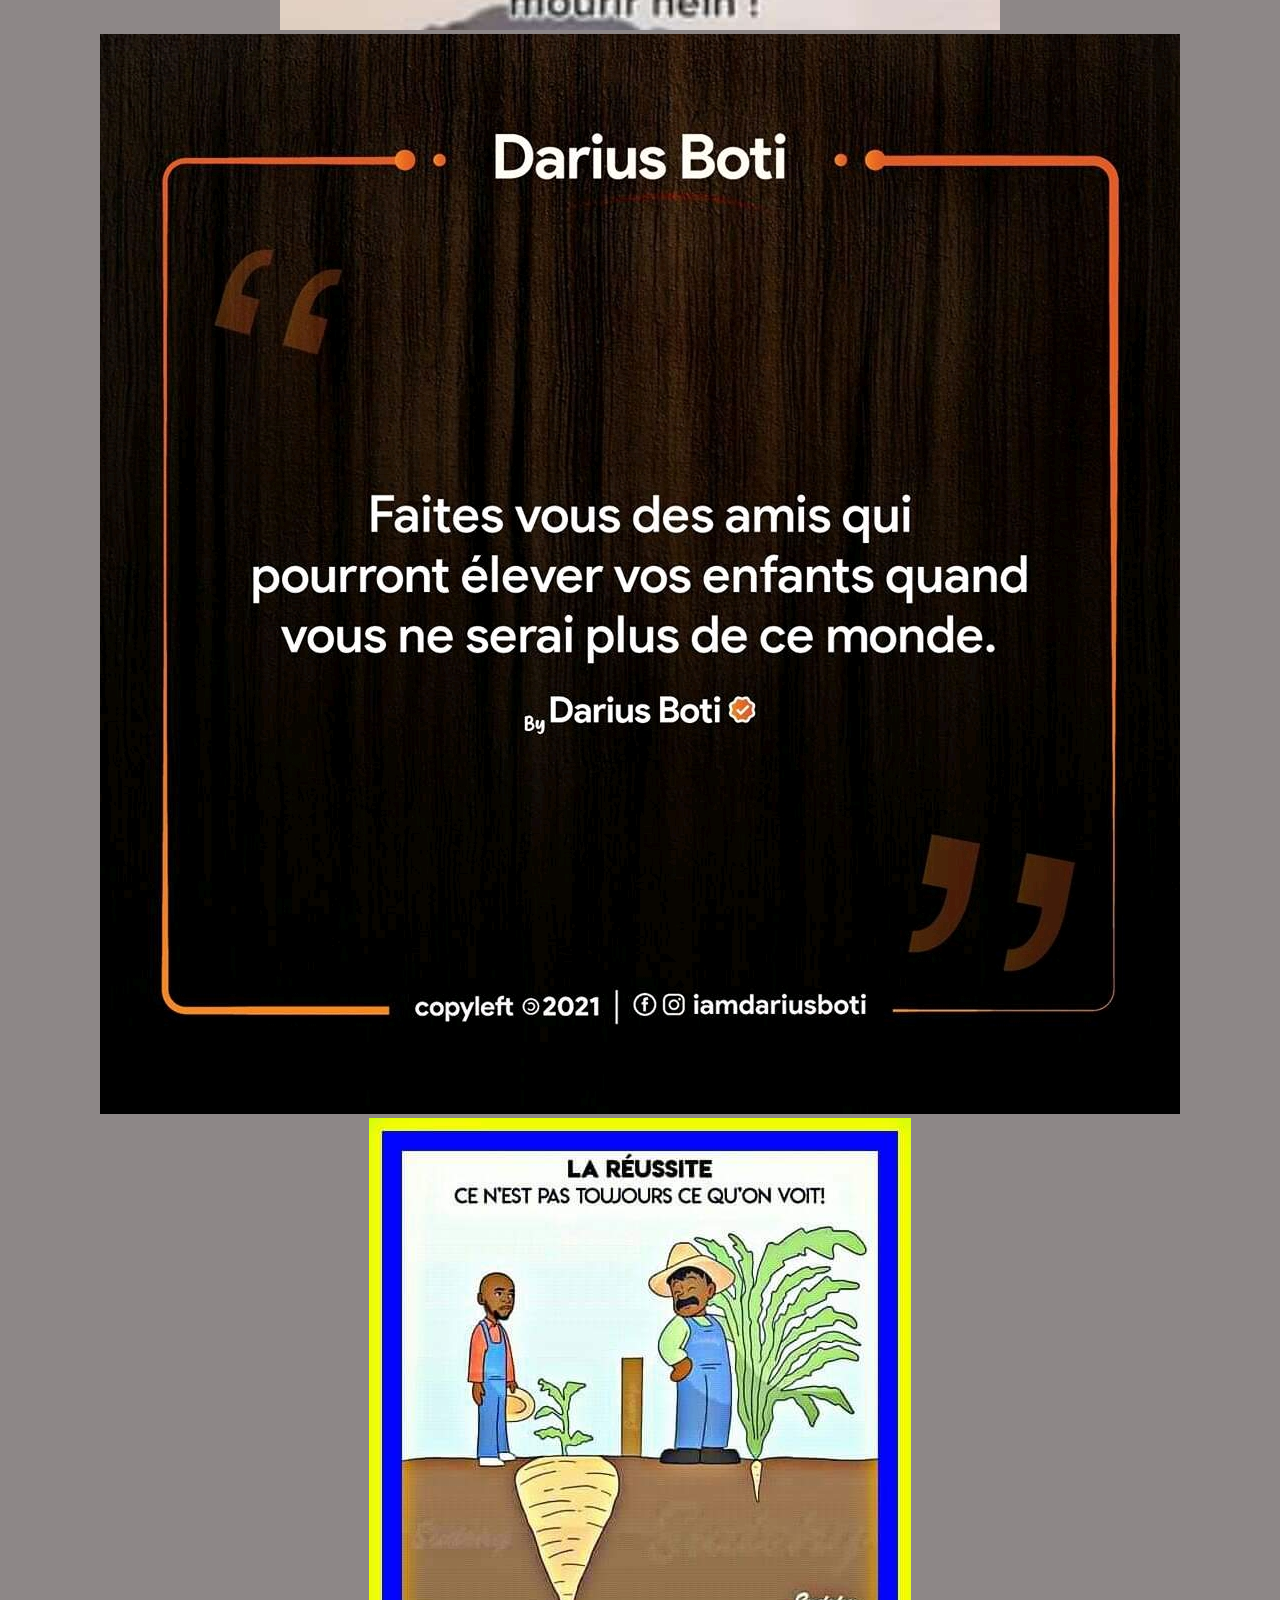
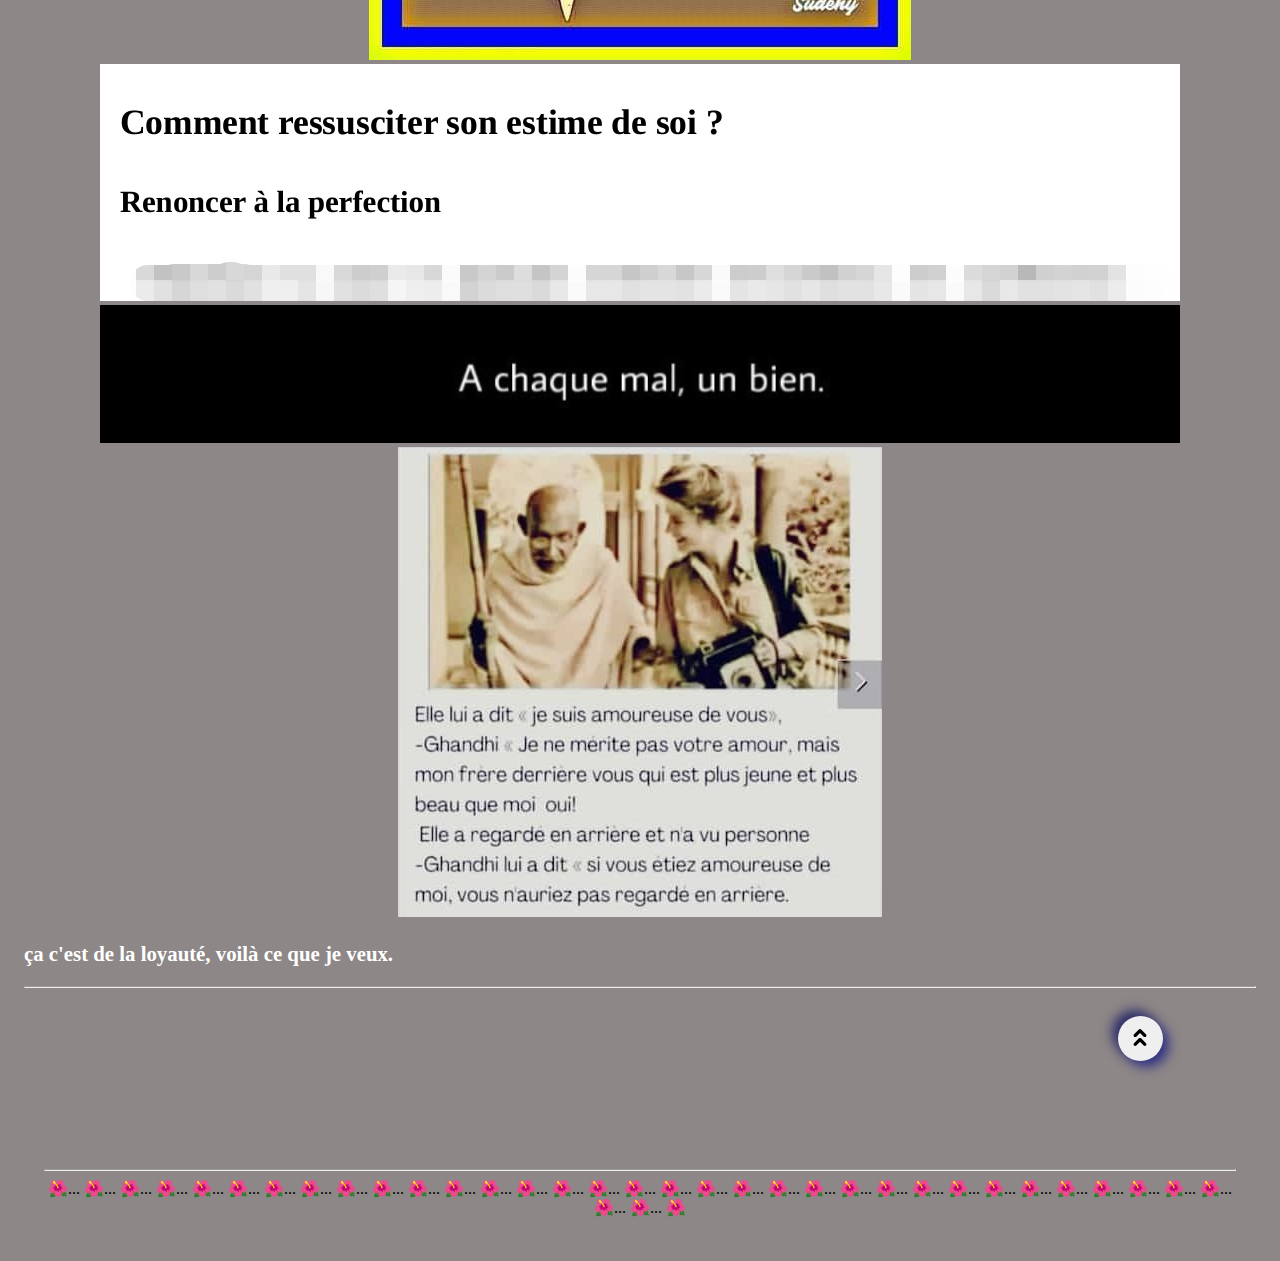
<file: Conseils.html>
<!DOCTYPE html>
<html>
    <head>
        <meta charset="utf-8">
        <meta http-equiv="X-UA-Compatible" content="IE=edge">
        <title>Our_sweet_story</title>
        <meta name="description" content="">
<meta name="viewport" content="width=device-width, initial-scale=1.0">
        <link rel="stylesheet" href="./Etude.css">
        <link rel="icon" type="png" href="__sweetyestgirl___45058665907_header.jpg" />
        <hr>
        <div class="menu">
        
            <button onclick="window.location.href = './relax.html';">Retour</button>

        </div>


        <hr>
        <h1 class="ap">Voilà quelques conseils en image pour toi</h1>
        <hr>
     
    </head>
    <body class="couleur">

        <img src="./4.jpg" class="to">
        <img src="./comment-rester-concentre.jpg" class="to">

        <img src="./221783783083_status_df58651a50bc420a9fa0eaa1fafd6390_1.jpg" class="to">

        <img src="./cultination.officiel_20240427_p_3355559995481734814_2_3355507138351035276.jpg" class="to">
        <img src="./cultination.officiel_20240427_p_3355559995481734814_3_3355507138602509862.jpg" class="to">
        <img src="./cultination.officiel_20240427_p_3355559995481734814_4_3355507138350962581.jpg" class="to">

        <img src="./trustgodbro_20240506_p_3361619669703480612_1_3361619669703480612_1.jpg" class="to">

        <img src="./foufolleville_1_20240418_p_3348555355757094596_11_3348555343568345904_1.jpg" class="to">

        <img src="./lown_4real_20240419_p_3349541943644536255_1_3349541943644536255_1.jpg" class="to">
        <br>

        <img src="./giolovechange_20230709_p_3143193330523420577_1_3143193330523420577_1.jpg" class="to">
    

        <img src="./visualhustles_20230612_p_3123553547693874025_1_3123553547693874025.jpg" class="to">

        <img src="./23562467878_status_c202629a438c4f40b25254ae6e1f494d.jpg" class="to">

        <img src="./23563062773_status_edfcf0fd87b44523998e1ff10f0f4389.jpg" class="to"> 

        <img src="./FB_IMG_16123857028275773.jpg" class="to">

        <img src="./FB_IMG_1611116541761.jpg" class="to">

        <img src="./IMG_20210203_233231.jpg" class="to">

        <img src="./Screenshot_20230218-232039.jpg" class="to"> 

        <img src="./23568825828_status_08635c55be684d83ad281716a84d9f14.jpg" class="to">


        <h3>ça c'est de la loyauté, voilà ce que je veux.
        </h3>


        </div>

        
    <hr>


    <div class="haut">
        <button onclick="window.location.href = '#';" aria-label="Retourner en haut de la page" class="wzb">

            <svg xmlns="http://www.w3.org/2000/svg" width="14" height="19" viewBox="0 0 16 20" stroke="none" fill="currentcolor" role="presentation">
                <path d="M9.30167 10.99C9.13123 10.8182 8.92846 10.6818 8.70506 10.5887C8.48165 10.4956 8.24202 10.4477 8 10.4477C7.75798 10.4477 7.51835 10.4956 7.29494 10.5887C7.07153 10.6818 6.86876 10.8182 6.69833 10.99L1.19833 16.49C0.843384 16.8352 0.640113 17.3073 0.633237 17.8024C0.626361 18.2975 0.816443 18.7751 1.16167 19.13C1.50689 19.485 1.97898 19.6882 2.47407 19.6951C2.96917 19.702 3.44672 19.5119 3.80167 19.1667L8 14.8767L12.1983 19.1667C12.3688 19.3385 12.5715 19.4749 12.7949 19.568C13.0183 19.6611 13.258 19.709 13.5 19.709C13.742 19.709 13.9816 19.6611 14.2051 19.568C14.4285 19.4749 14.6312 19.3385 14.8017 19.1667C14.9735 18.9962 15.1099 18.7935 15.203 18.5701C15.296 18.3467 15.344 18.107 15.344 17.865C15.344 17.623 15.296 17.3834 15.203 17.16C15.1099 16.9365 14.9735 16.7338 14.8017 16.5633L9.30167 10.99ZM3.80167 9.01001L8 4.79334L12.1983 9.01001C12.3688 9.18185 12.5715 9.31824 12.7949 9.41131C13.0183 9.50439 13.258 9.55231 13.5 9.55231C13.742 9.55231 13.9816 9.50439 14.2051 9.41131C14.4285 9.31824 14.6312 9.18185 14.8017 9.01001C14.9735 8.83958 15.1099 8.63681 15.203 8.4134C15.296 8.18999 15.344 7.95037 15.344 7.70834C15.344 7.46632 15.296 7.2267 15.203 7.00329C15.1099 6.77988 14.9735 6.57711 14.8017 6.40668L9.30167 0.906677C9.13123 0.734841 8.92846 0.598452 8.70506 0.505376C8.48165 0.4123 8.24202 0.36438 8 0.36438C7.75798 0.36438 7.51835 0.4123 7.29494 0.505376C7.07153 0.598452 6.86876 0.734841 6.69833 0.906677L1.19833 6.40668C0.853109 6.7519 0.659164 7.22012 0.659164 7.70834C0.659164 8.19656 0.853109 8.66479 1.19833 9.01001C1.54356 9.35523 2.01178 9.54918 2.5 9.54918C2.98822 9.54918 3.45644 9.35523 3.80167 9.01001Z" fill="currentcolor"></path>
              
              </svg>
        </button>

        <div class="ipssi">

            <hr>
            &#x1F33A;...	&#x1F33A;...	&#x1F33A;...	&#x1F33A;...	&#x1F33A;...	&#x1F33A;...	&#x1F33A;...	&#x1F33A;...	&#x1F33A;...	&#x1F33A;...	&#x1F33A;...	&#x1F33A;...	&#x1F33A;...	&#x1F33A;...	&#x1F33A;...	&#x1F33A;...	&#x1F33A;...	&#x1F33A;...	&#x1F33A;...	&#x1F33A;...	&#x1F33A;...	&#x1F33A;...	&#x1F33A;...	&#x1F33A;...	&#x1F33A;...	&#x1F33A;...	&#x1F33A;...	&#x1F33A;...	&#x1F33A;...	&#x1F33A;...	&#x1F33A;...	&#x1F33A;...	&#x1F33A;...	&#x1F33A;...	&#x1F33A;...	&#x1F33A;
            </div>


    </body>
</html>
</file>
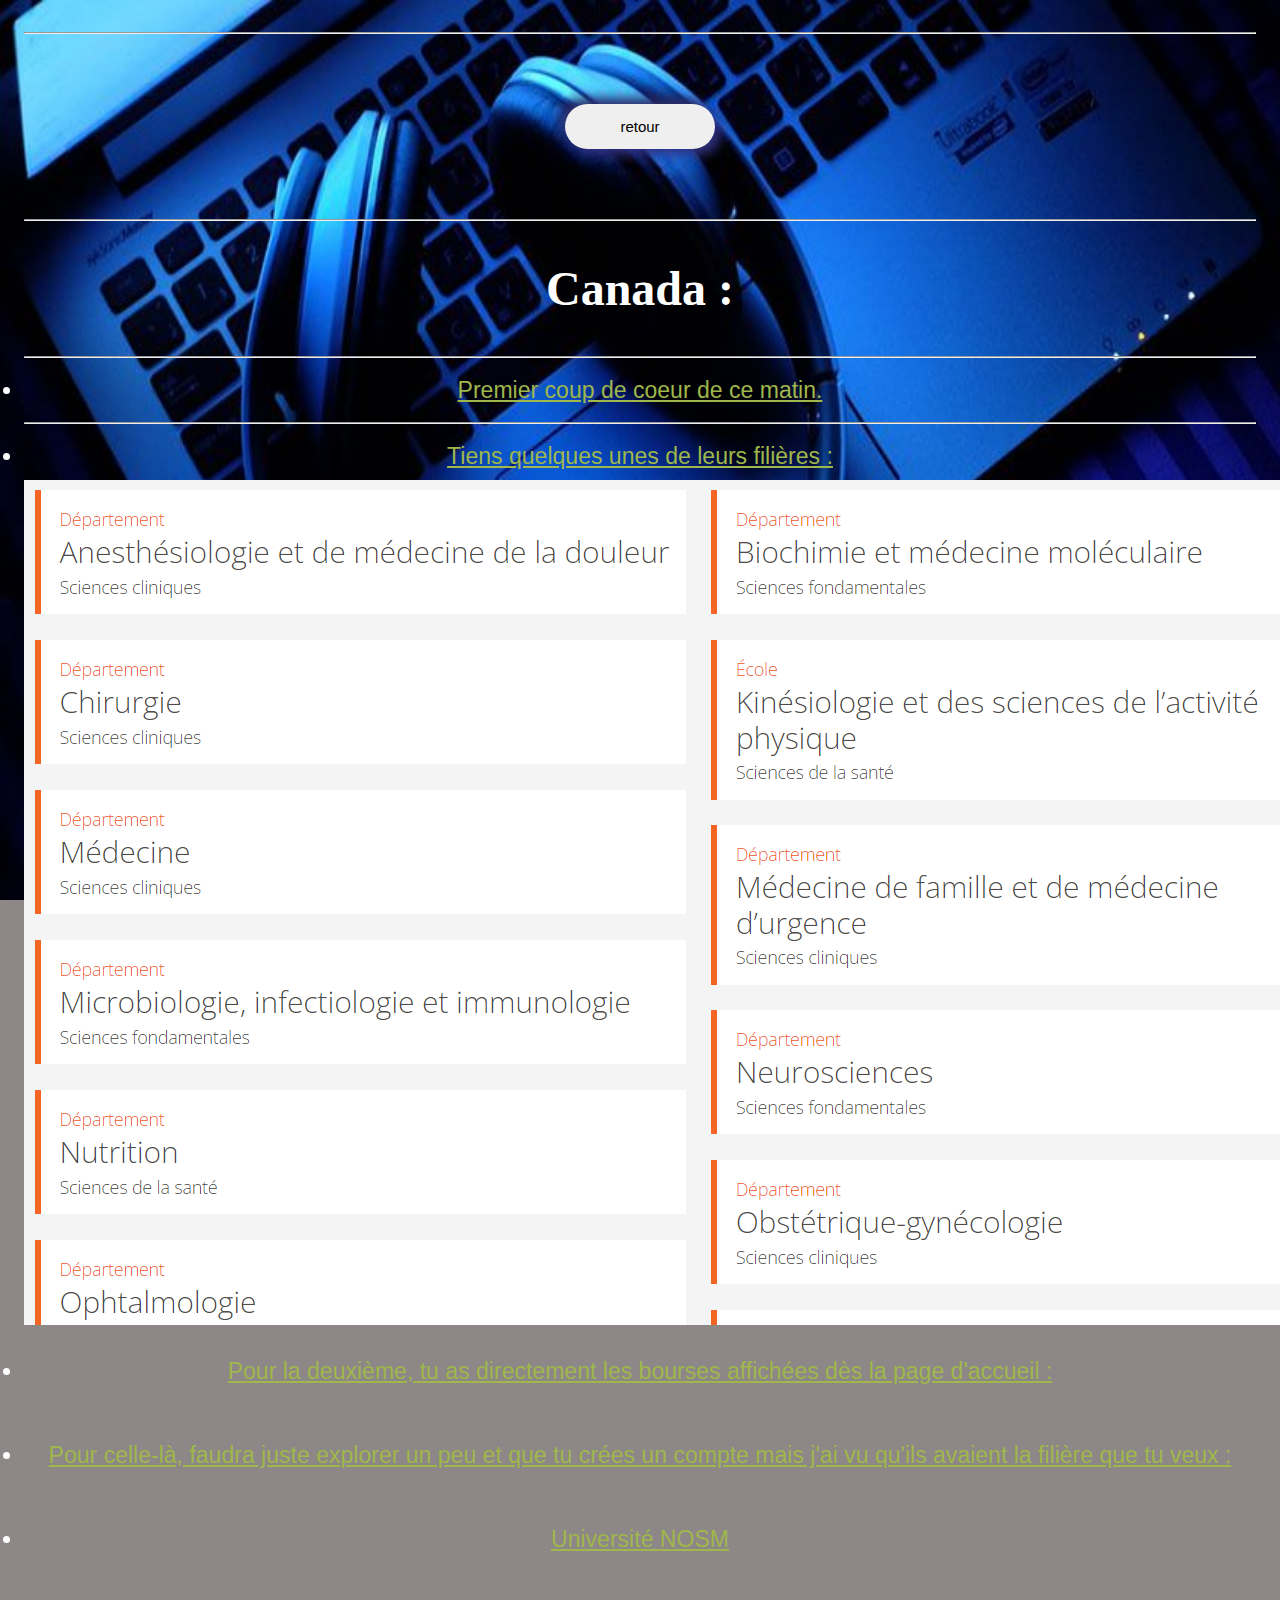
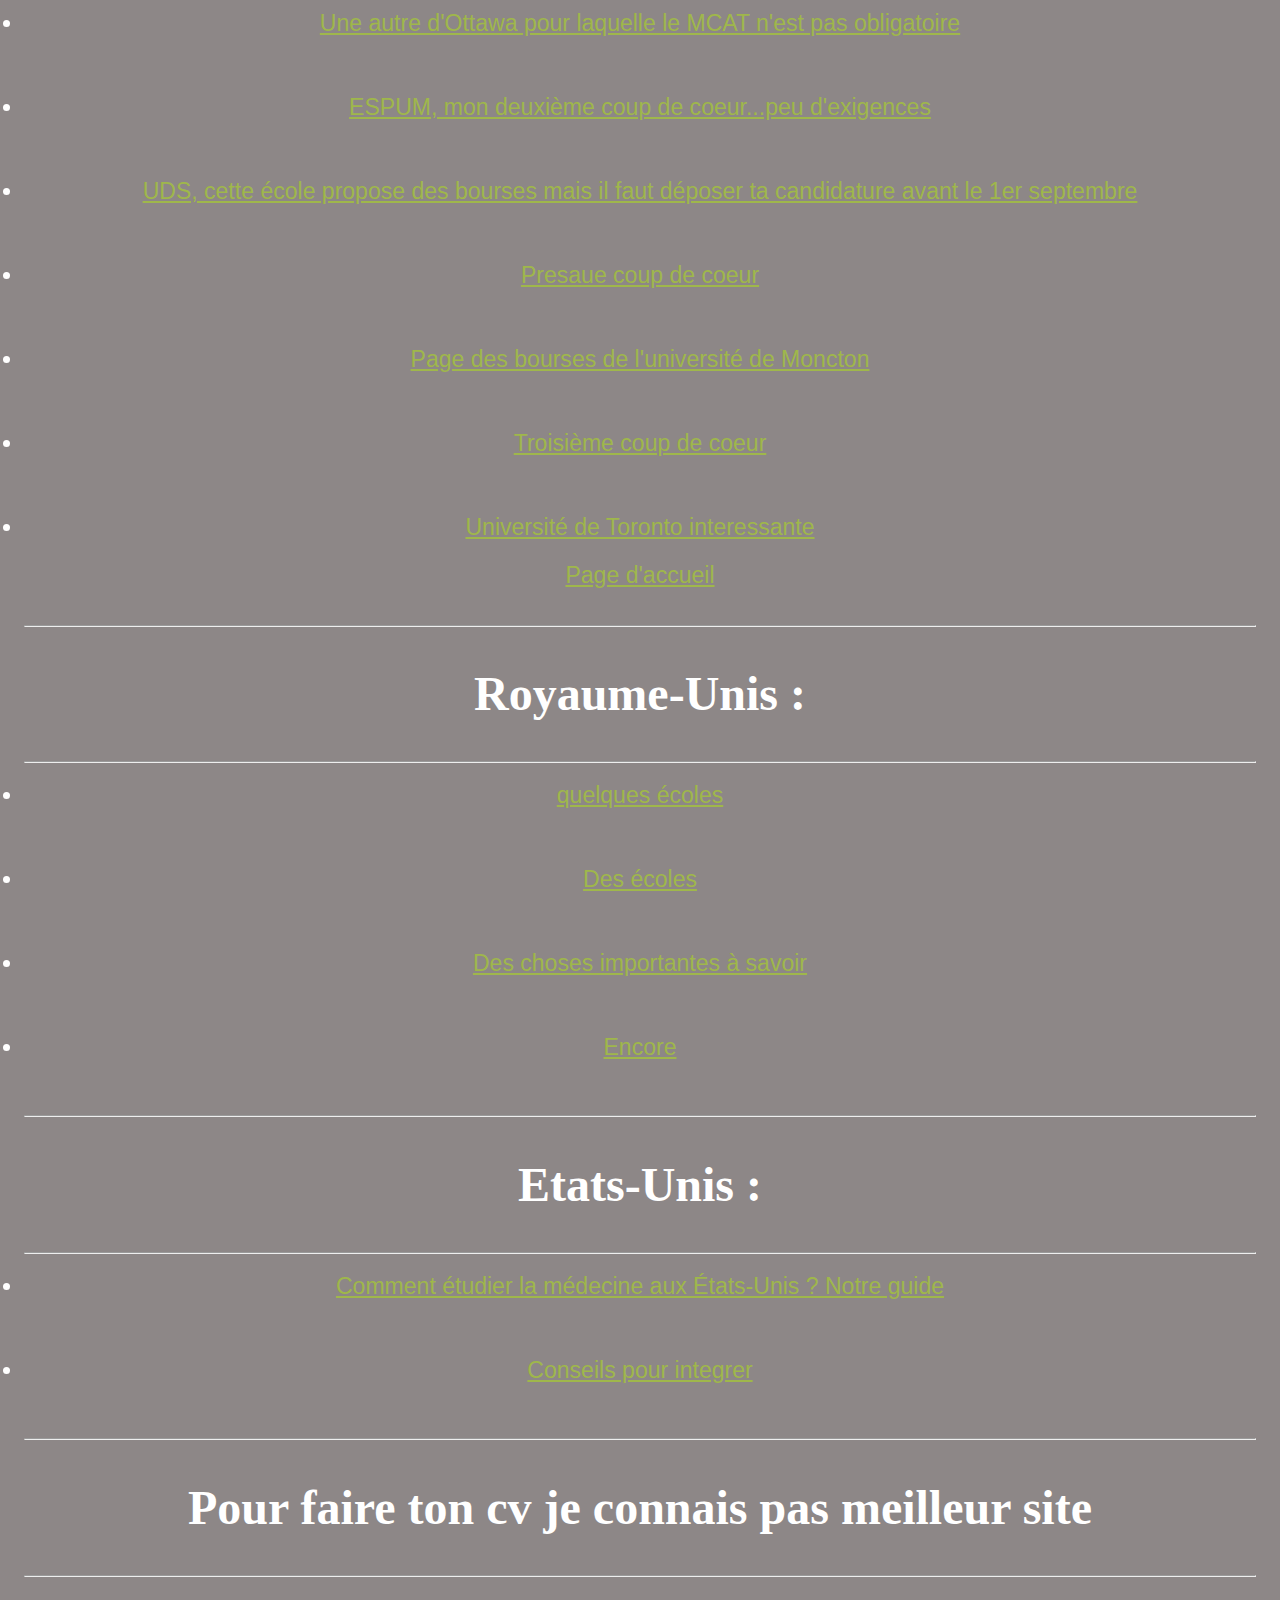
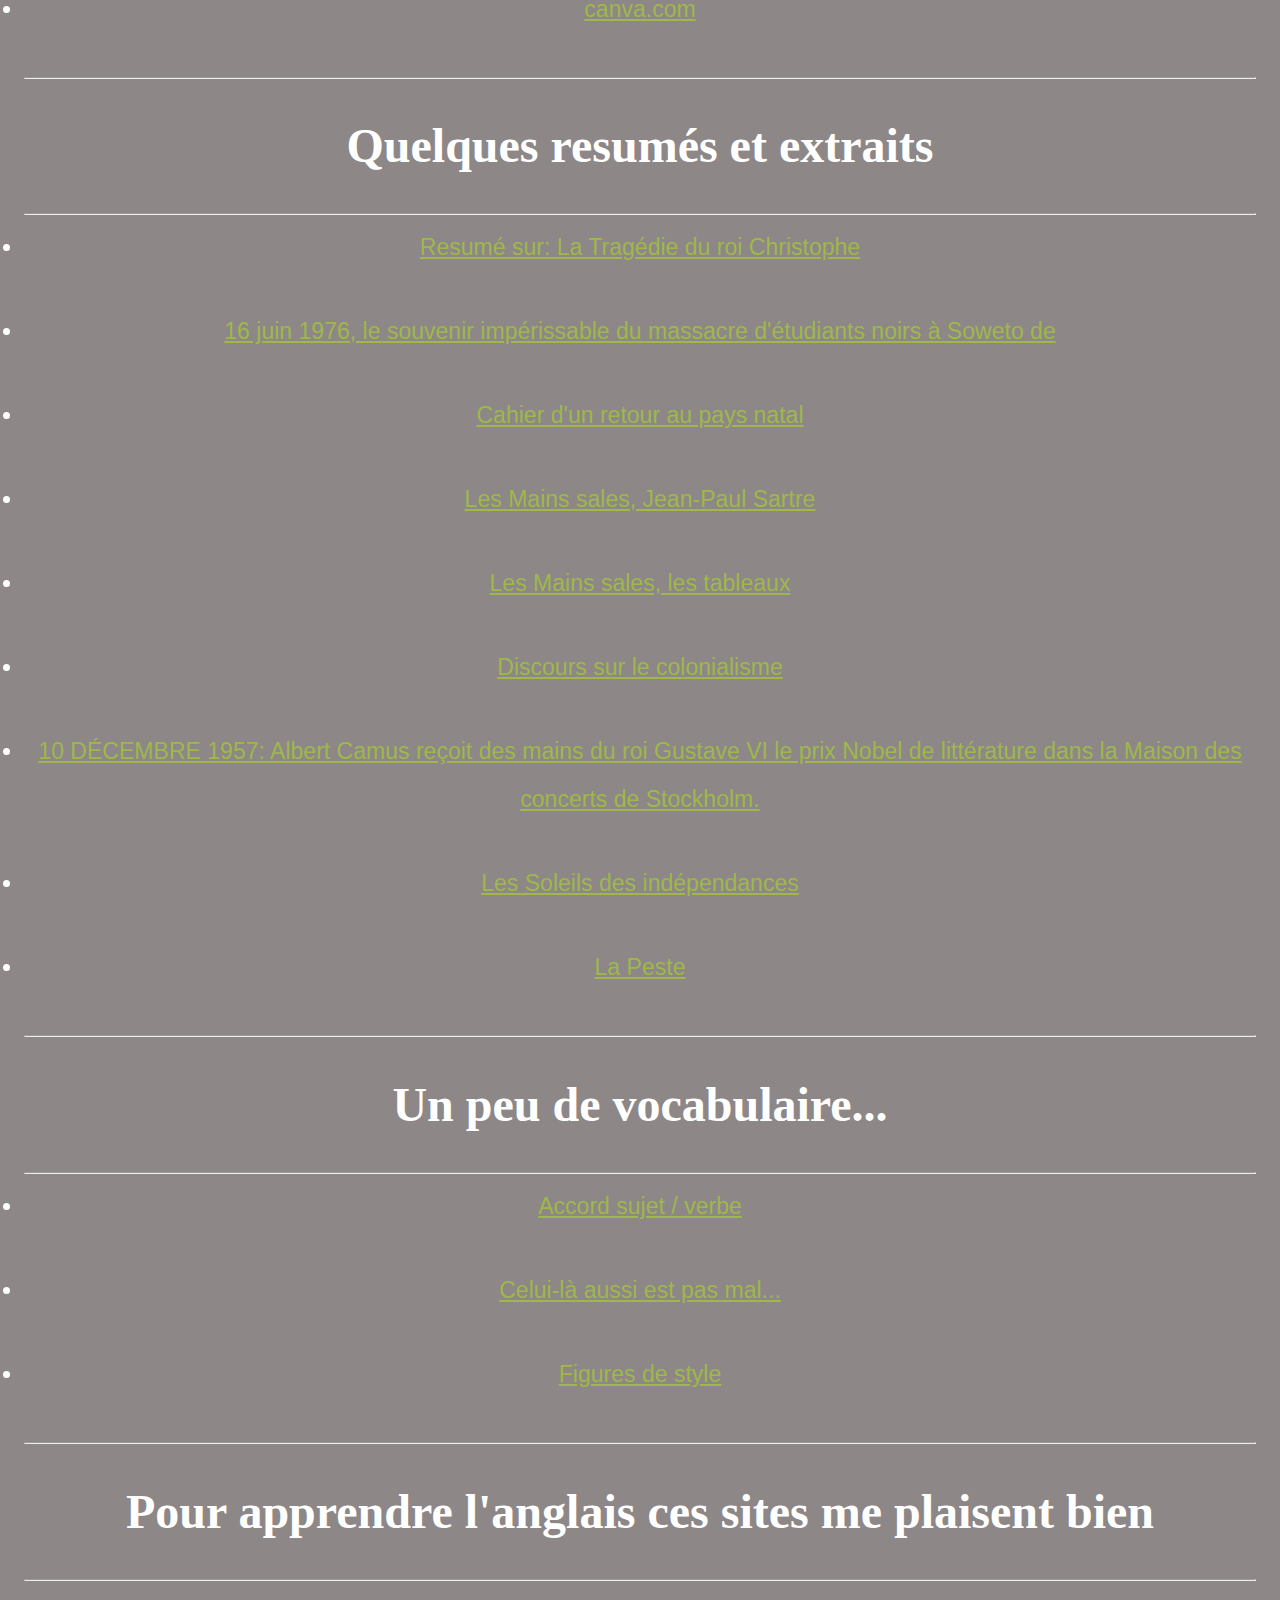
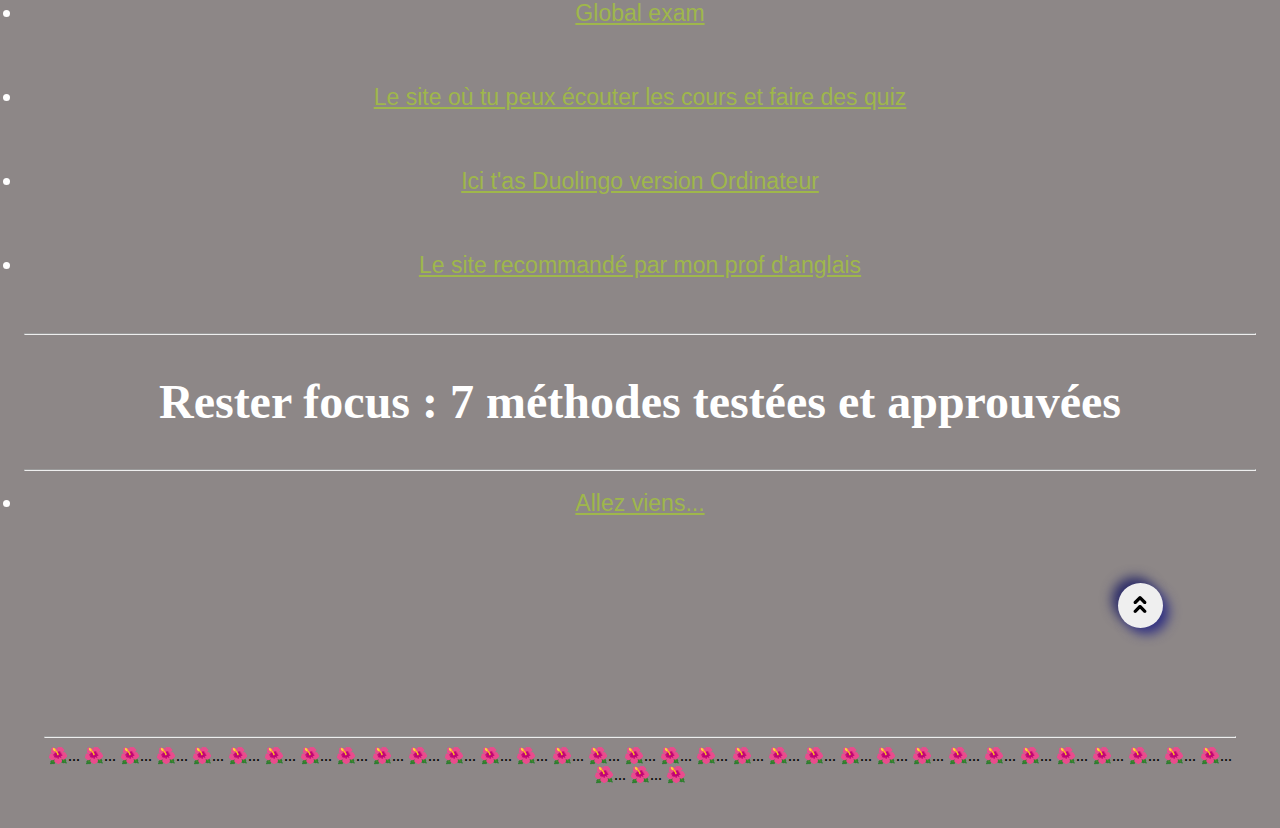
<file: Etude.html>
<!DOCTYPE html>
<html>
    <head>
        <meta charset="utf-8">
        <meta http-equiv="X-UA-Compatible" content="IE=edge">
        <title>Our_sweet_story</title>
        <meta name="description" content="">
        <meta name="viewport" content="width=device-width, initial-scale=1">
        <link rel="stylesheet" href="./Etude.css">
        <link rel="icon" type="png" href="__sweetyestgirl___45058665907_header.jpg" />
        <hr>

        <div class="menu">
            <button onclick="window.location.href = './relax.html';">retour</button>
        </div>
        

        <hr>
        <h2 style="font-size:300%;">Canada :</h2>
        <hr>

        <li><a href="https://medecine.umontreal.ca/" class="aa" target="blank">Premier coup de coeur de ce matin.</a></li>
        <hr><li><a href="https://medecine.umontreal.ca/faculte/departements-ecoles-unites/" class="aa" target="blank">Tiens quelques unes de leurs filières :</a></li>
        <img src="./exemple.PNG" class="to">
        <br>
        <br>
        
        <li><a href="https://www.fmed.ulaval.ca/" class="aa">Pour la deuxième, tu as directement les bourses affichées dès la page d'accueil :</a></li>
        <br>
        <br>

        <li><a href="http://www.mcgill.ca/medicine/" class="aa">Pour celle-là, faudra juste explorer un peu et que tu crées un compte mais j'ai vu qu'ils avaient la filière que tu veux : </a></li>
        <br>
        <br>

        <li><a href="https://www.nosm.ca/" class="aa">Université NOSM </a></li>
        <br>
        <br>

        <li><a href="https://www.uottawa.ca/faculty-medicine/undergraduate/application-process" class="aa"> Une autre d'Ottawa pour laquelle le MCAT n'est pas obligatoire</a></li>
        <br>
        <br>

        <li><a href="https://espum.umontreal.ca/etudes/admission-et-reglements/competences-linguistiques/" class="aa">ESPUM, mon deuxième coup de coeur...peu d'exigences </a></li>
        <br>
        <br>

        <li><a href="https://www.usherbrooke.ca/recherche/fr/etudier/pourquoi-choisir-udes/programmes-bourses/excellence" class="aa"> UDS, cette école propose des bourses mais il faut déposer ta candidature avant le 1er septembre</a></li>
        <br>
        <br>

        <li><a href="https://admission.umontreal.ca/programmes/des-en-neurochirurgie/" class="aa"> Presaue coup de coeur </a></li>
        <br>
        <br>

        <li><a href="https://www.umoncton.ca/bourses" class="aa"> Page des bourses de l'université de Moncton</a></li>
        <br>
        <br>

        <li><a href="https://trinityschoolofmedicine.org/admissions/?ved=2ahUKEwitso_Hk4uIAxXXSaQEHeknObwQgU96BAgZEBI" class="aa"> Troisième coup de coeur </a></li>
        <br>
        <br>

        <li><a href="https://viewbook.utoronto.ca/" class="aa"> Université de Toronto interessante</a>
        <br><a href="https://www.utoronto.ca/" class="aa"> Page d'accueil</a></li>
        <br>




        <hr>
        <h2 style="font-size:300%;">Royaume-Unis :</h2>
        <hr>

        <li><a href="https://www.caravelle-academy.com/blog/etudes-medecine/angleterre-guide-medecine/" class="aa">quelques écoles</a></li>
        <br>
        <br>
        
        <li><a href="https://studyabroadnations.com/fr/les-%C3%A9coles-de-m%C3%A9decine-les-plus-faciles-%C3%A0-entrer/" class="aa">Des écoles</a></li>
        <br>
        <br>

        <li><a href="https://studyabroadnations.com/fr/tout-ce-que-vous-devez-savoir-sur-les-lois-sur-l%27immigration-au-Royaume-Uni/" class="aa">Des choses importantes à savoir </a></li>
        <br>
        <br>

        <li><a href="https://uk.ambafrance.org/Back-to-school-le-reseau-scolaire-francais-au-Royaume-Uni" class="aa">Encore </a></li>
        <br>
        <br>

        
        <hr>
        <h2 style="font-size:300%;">Etats-Unis :</h2>
        <hr>

        <li><a href="https://www.etudionsaletranger.fr/formations-aux-usa/etudier-la-medecine-aux-etats-unis#:~:text=1%20an%20avant%20l'entr%C3%A9e,de%20m%C3%A9decine%20aux%20%C3%89tats%2DUnis." class="aa">Comment étudier la médecine aux États-Unis ? Notre guide</a></li>
        <br>
        <br>
        
        <li><a href="https://www.caravelle-academy.com/blog/etudes-medecine/faire-medecine/" class="aa">Conseils pour integrer </a></li>
        <br>
        <br>

        <hr>
        <h2 style="font-size:300%;">Pour faire ton cv je connais pas meilleur site</h2>
        <hr>
       
        <li><a href="https://www.canva.com/" class="aa">canva.com</a></li>
        <br>
        <br>
        
        <hr>
        <h2 style="font-size:300%;">Quelques resumés et extraits</h2>
        <hr>

 

<li><a href="https://fr.wikipedia.org/wiki/La_Trag%C3%A9die_du_roi_Christophe" class="aa">Resumé sur: La Tragédie du roi Christophe</a></li>
<br>
<br>

<li><a href="https://information.tv5monde.com/afrique/afrique-du-sud-16-juin-1976-le-souvenir-imperissable-du-massacre-detudiants-noirs-soweto#:~:text=Le%2016%20juin%201976%2C%20des,tu%C3%A9s%20dans%20une%20violente%20r%C3%A9pression." class="aa">16 juin 1976, le souvenir impérissable du massacre d'étudiants noirs à Soweto de </a></li>
<br>
<br>

<li><a href="https://fr.wikipedia.org/wiki/Cahier_d%27un_retour_au_pays_natal" class="aa">Cahier d'un retour au pays natal</a></li>
<br>
<br>
 
<li><a href="https://aufutur.fr/revisions/francais/les-mains-sales-de-sartre/#:~:text=Dans%20l'ensemble%2C%20Les%20Mains,nous%20faisons%20dans%20la%20vie." class="aa">Les Mains sales, Jean-Paul Sartre</a></li>
<br>
<br>
   
<li><a href="https://fr.wikipedia.org/wiki/Les_Mains_sales" class="aa">Les Mains sales, les tableaux</a></li>
<br>
<br>
    
<li><a href="https://fr.wikipedia.org/wiki/Discours_sur_le_colonialisme" class="aa">Discours sur le colonialisme</a></li>
<br>
<br>

<li><a href="https://www.scienceshumaines.com/albert-camus-recut-le-prix-nobel_fr_45511.html#:~:text=%C3%80%20Stockholm%2C%20le%2010%20d%C3%A9cembre,ma%20m%C3%A8re%20ou%20ma%20famille." class="aa">10 DÉCEMBRE 1957:
    Albert Camus reçoit des mains du roi Gustave VI le prix Nobel de littérature dans la Maison des concerts de Stockholm.</a></li>
<br>
<br>

<li><a href="https://fr.wikipedia.org/wiki/Les_Soleils_des_ind%C3%A9pendances" class="aa">Les Soleils des indépendances</a></li>
<br>
<br>

<li><a href="https://fr.wikipedia.org/wiki/La_Peste" class="aa">La Peste</a></li>
<br>
<br>

 
<hr>
<h2 style="font-size:300%;">Un peu de vocabulaire...</h2>
<hr>
 


 <li><a href="https://www.francaisfacile.com/exercices/exercice-francais-2/exercice-francais-23995.php" class="aa">Accord sujet / verbe</a></li>
 <br>
 <br>
 
 <li><a href="https://clicmaclasse.fr/laccord-sujet-verbe/" class="aa">Celui-là aussi est pas mal...</a></li>
 <br>
 <br>
 
 <li><a href="https://www.francaisfacile.com/exercices/exercice-francais-2/exercice-francais-42796.php" class="aa">Figures de style</a></li>
 <br>
 <br>


 <hr>
<h2 style="font-size:300%;">Pour apprendre l'anglais ces sites me plaisent bien</h2>
<hr>
 
<li><a href="https://auth.global-exam.com/login" class="aa">Global exam</a></li>
 <br>
 <br>

<li><a href="www.esl-lab.com" class="aa">Le site où tu peux écouter les cours et faire des quiz</a></li>
 <br>
 <br>
 
 <li><a href="https://www.duolingo.com/enroll/en/fr/apprends-anglais" class="aa">Ici t'as Duolingo version Ordinateur</a></li>
 <br>
 <br>

 <li><a href="https://www.e-anglais.com/" class="aa">Le site recommandé par mon prof d'anglais</a></li>
 <br>
 <br>
 


 <hr>
 <h2 style="font-size:300%;">Rester focus : 7 méthodes testées et approuvées</h2>
 <hr>

 <li><a href="https://www.idontthink.fr/rester-focus-7-methodes-testees-et-approuvees/" class="aa">Allez viens... </a></li>
 <br>
 <br>



</head>
    <body class="couleur">


        <div class="haut">
            <button onclick="window.location.href = '#';" aria-label="Retourner en haut de la page" class="wzb">
    
                <svg xmlns="http://www.w3.org/2000/svg" width="14" height="19" viewBox="0 0 16 20" stroke="none" fill="currentcolor" role="presentation">
                    <path d="M9.30167 10.99C9.13123 10.8182 8.92846 10.6818 8.70506 10.5887C8.48165 10.4956 8.24202 10.4477 8 10.4477C7.75798 10.4477 7.51835 10.4956 7.29494 10.5887C7.07153 10.6818 6.86876 10.8182 6.69833 10.99L1.19833 16.49C0.843384 16.8352 0.640113 17.3073 0.633237 17.8024C0.626361 18.2975 0.816443 18.7751 1.16167 19.13C1.50689 19.485 1.97898 19.6882 2.47407 19.6951C2.96917 19.702 3.44672 19.5119 3.80167 19.1667L8 14.8767L12.1983 19.1667C12.3688 19.3385 12.5715 19.4749 12.7949 19.568C13.0183 19.6611 13.258 19.709 13.5 19.709C13.742 19.709 13.9816 19.6611 14.2051 19.568C14.4285 19.4749 14.6312 19.3385 14.8017 19.1667C14.9735 18.9962 15.1099 18.7935 15.203 18.5701C15.296 18.3467 15.344 18.107 15.344 17.865C15.344 17.623 15.296 17.3834 15.203 17.16C15.1099 16.9365 14.9735 16.7338 14.8017 16.5633L9.30167 10.99ZM3.80167 9.01001L8 4.79334L12.1983 9.01001C12.3688 9.18185 12.5715 9.31824 12.7949 9.41131C13.0183 9.50439 13.258 9.55231 13.5 9.55231C13.742 9.55231 13.9816 9.50439 14.2051 9.41131C14.4285 9.31824 14.6312 9.18185 14.8017 9.01001C14.9735 8.83958 15.1099 8.63681 15.203 8.4134C15.296 8.18999 15.344 7.95037 15.344 7.70834C15.344 7.46632 15.296 7.2267 15.203 7.00329C15.1099 6.77988 14.9735 6.57711 14.8017 6.40668L9.30167 0.906677C9.13123 0.734841 8.92846 0.598452 8.70506 0.505376C8.48165 0.4123 8.24202 0.36438 8 0.36438C7.75798 0.36438 7.51835 0.4123 7.29494 0.505376C7.07153 0.598452 6.86876 0.734841 6.69833 0.906677L1.19833 6.40668C0.853109 6.7519 0.659164 7.22012 0.659164 7.70834C0.659164 8.19656 0.853109 8.66479 1.19833 9.01001C1.54356 9.35523 2.01178 9.54918 2.5 9.54918C2.98822 9.54918 3.45644 9.35523 3.80167 9.01001Z" fill="currentcolor"></path>
                  
                  </svg>
            </button>

            <div class="ipssi">
  
                <hr>
                &#x1F33A;...	&#x1F33A;...	&#x1F33A;...	&#x1F33A;...	&#x1F33A;...	&#x1F33A;...	&#x1F33A;...	&#x1F33A;...	&#x1F33A;...	&#x1F33A;...	&#x1F33A;...	&#x1F33A;...	&#x1F33A;...	&#x1F33A;...	&#x1F33A;...	&#x1F33A;...	&#x1F33A;...	&#x1F33A;...	&#x1F33A;...	&#x1F33A;...	&#x1F33A;...	&#x1F33A;...	&#x1F33A;...	&#x1F33A;...	&#x1F33A;...	&#x1F33A;...	&#x1F33A;...	&#x1F33A;...	&#x1F33A;...	&#x1F33A;...	&#x1F33A;...	&#x1F33A;...	&#x1F33A;...	&#x1F33A;...	&#x1F33A;...	&#x1F33A;
                </div>

        <script src="" async defer></script>
    </body>

    </div>
</html>
</file>
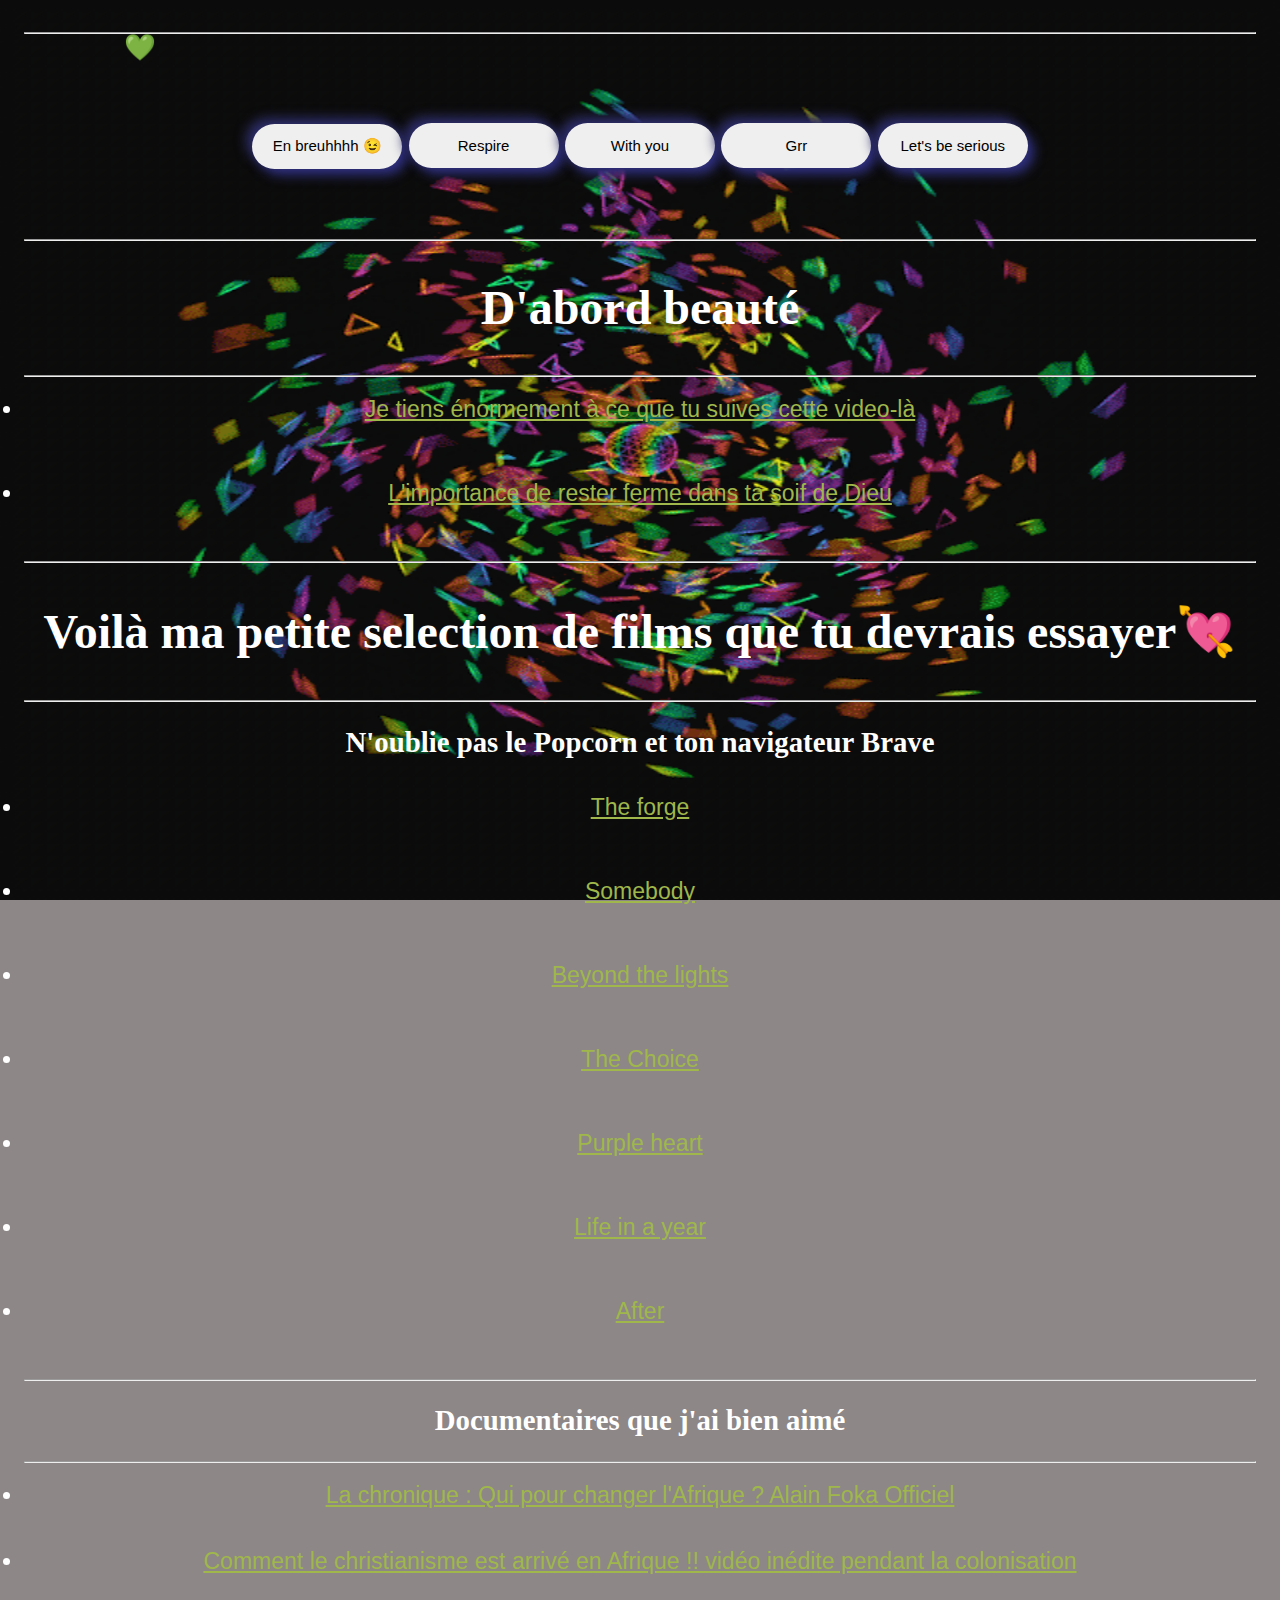
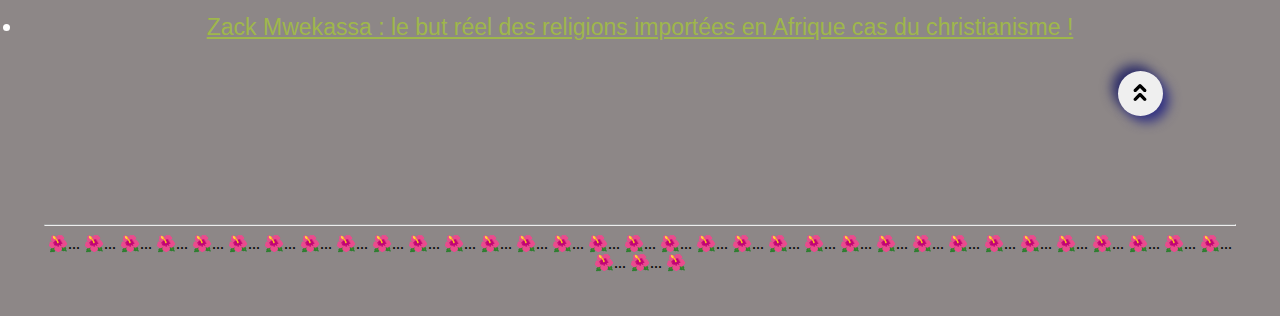
<file: Filmlist.html>
<!DOCTYPE html>
<html>
    <head>
        <meta charset="utf-8">
        <meta http-equiv="X-UA-Compatible" content="IE=edge">
        <title>Our_sweet_story</title>
        <meta name="description" content="">
        <meta name="viewport" content="width=device-width, initial-scale=1">
        <link rel="stylesheet" href="./list.css">
        <link rel="icon" type="png" href="__sweetyestgirl___45058665907_header.jpg" />
        <hr>
        <h4 class="ga">&#x1F49A;</h4>
        <div class="menu">
            <button onclick="window.location.href = './cheval.html';">En breuhhhh &#x1F609;</button>
            <button onclick="window.location.href = './respire.html';">Respire</button>
            <button onclick="window.location.href = './With you.html';">With you</button>
            <button onclick="window.location.href = './grr.html';">Grr</button>
            <button onclick="window.location.href = './relax.html';">Let's be serious</button>
        </div>
        

        <hr>
        <h2 style="font-size:300%;">D'abord beauté</h2>
        <hr>
        <li><a href="https://youtu.be/4hiW5y71Pd0?si=1IQAL1O84Q3diXl5" class="aa">Je tiens énormement à ce que tu suives cette video-là</a></li>
        <br>
        <br>
        
        <li><a href="https://www.youtube.com/watch?v=k9ofedowTqc" class="aa">L'importance de rester ferme dans ta soif de Dieu</a></li>
        <br>
        <br>

        <hr>
        <h2 style="font-size:300%;">Voilà ma petite selection de films que tu devrais essayer&#x1F498;</h2>
        <hr>




<h2>N'oublie pas le Popcorn et ton navigateur Brave</h2>   

<li><a href="https://fsmirror93.lol/15112909-somebody-saison-1.html" class="aa">The forge</a></li>
<br>
<br>

<li><a href="https://fsmirror93.lol/15112909-somebody-saison-1.html" class="aa">Somebody</a></li>
<br>
<br>
   
<li><a href="https://fsmirror93.lol/16070-beyond-the-lights-film-streaming-complet-vf.html" class="aa">Beyond the lights</a></li>
<br>
<br>
    
<li><a href="https://fsmirror93.lol/8999-the-choice-film-streaming-complet-vf.html" class="aa">The Choice</a></li>
<br>
<br>

<li><a href="https://fsmirror93.lol/15111950-nos-curs-meurtris.html" class="aa">Purple heart</a></li>
<br>
<br>

<li><a href="https://fsmirror93.lol/1510675-life-in-a-year.html" class="aa">Life in a year</a></li>
<br>
<br>

<li><a href="https://fsmirror93.lol/167795-after-chapitre-1-film-streaming-complet-vf.html" class="aa">After</a></li>
<br>
<br>

 
 
 <hr>
 <h2>Documentaires que j'ai bien aimé</h2>
 <hr>
 <li><a href="https://www.youtube.com/watch?v=_tIDegWBdnU&t=729s" class="aa">La chronique : Qui pour changer l'Afrique ? Alain Foka Officiel</a></li>
 <br>
 <li><a href=" https://www.youtube.com/watch?v=IhlqIPK4mzo&t=686s" class="aa">Comment le christianisme est arrivé en Afrique !! vidéo inédite pendant la colonisation</a></li>
<br>
 <li><a href="https://www.youtube.com/watch?v=ZgcTzwQ95mE" class="aa">Zack Mwekassa : le but réel des religions importées en Afrique cas du christianisme !</a></li>



</head>
    <body class="couleur">


        <div class="haut">
            <button onclick="window.location.href = '#';" aria-label="Retourner en haut de la page" class="wzb">
    
                <svg xmlns="http://www.w3.org/2000/svg" width="14" height="19" viewBox="0 0 16 20" stroke="none" fill="currentcolor" role="presentation">
                    <path d="M9.30167 10.99C9.13123 10.8182 8.92846 10.6818 8.70506 10.5887C8.48165 10.4956 8.24202 10.4477 8 10.4477C7.75798 10.4477 7.51835 10.4956 7.29494 10.5887C7.07153 10.6818 6.86876 10.8182 6.69833 10.99L1.19833 16.49C0.843384 16.8352 0.640113 17.3073 0.633237 17.8024C0.626361 18.2975 0.816443 18.7751 1.16167 19.13C1.50689 19.485 1.97898 19.6882 2.47407 19.6951C2.96917 19.702 3.44672 19.5119 3.80167 19.1667L8 14.8767L12.1983 19.1667C12.3688 19.3385 12.5715 19.4749 12.7949 19.568C13.0183 19.6611 13.258 19.709 13.5 19.709C13.742 19.709 13.9816 19.6611 14.2051 19.568C14.4285 19.4749 14.6312 19.3385 14.8017 19.1667C14.9735 18.9962 15.1099 18.7935 15.203 18.5701C15.296 18.3467 15.344 18.107 15.344 17.865C15.344 17.623 15.296 17.3834 15.203 17.16C15.1099 16.9365 14.9735 16.7338 14.8017 16.5633L9.30167 10.99ZM3.80167 9.01001L8 4.79334L12.1983 9.01001C12.3688 9.18185 12.5715 9.31824 12.7949 9.41131C13.0183 9.50439 13.258 9.55231 13.5 9.55231C13.742 9.55231 13.9816 9.50439 14.2051 9.41131C14.4285 9.31824 14.6312 9.18185 14.8017 9.01001C14.9735 8.83958 15.1099 8.63681 15.203 8.4134C15.296 8.18999 15.344 7.95037 15.344 7.70834C15.344 7.46632 15.296 7.2267 15.203 7.00329C15.1099 6.77988 14.9735 6.57711 14.8017 6.40668L9.30167 0.906677C9.13123 0.734841 8.92846 0.598452 8.70506 0.505376C8.48165 0.4123 8.24202 0.36438 8 0.36438C7.75798 0.36438 7.51835 0.4123 7.29494 0.505376C7.07153 0.598452 6.86876 0.734841 6.69833 0.906677L1.19833 6.40668C0.853109 6.7519 0.659164 7.22012 0.659164 7.70834C0.659164 8.19656 0.853109 8.66479 1.19833 9.01001C1.54356 9.35523 2.01178 9.54918 2.5 9.54918C2.98822 9.54918 3.45644 9.35523 3.80167 9.01001Z" fill="currentcolor"></path>
                  
                  </svg>
            </button>

            <div class="ipssi">
  
                <hr>
                &#x1F33A;...	&#x1F33A;...	&#x1F33A;...	&#x1F33A;...	&#x1F33A;...	&#x1F33A;...	&#x1F33A;...	&#x1F33A;...	&#x1F33A;...	&#x1F33A;...	&#x1F33A;...	&#x1F33A;...	&#x1F33A;...	&#x1F33A;...	&#x1F33A;...	&#x1F33A;...	&#x1F33A;...	&#x1F33A;...	&#x1F33A;...	&#x1F33A;...	&#x1F33A;...	&#x1F33A;...	&#x1F33A;...	&#x1F33A;...	&#x1F33A;...	&#x1F33A;...	&#x1F33A;...	&#x1F33A;...	&#x1F33A;...	&#x1F33A;...	&#x1F33A;...	&#x1F33A;...	&#x1F33A;...	&#x1F33A;...	&#x1F33A;...	&#x1F33A;
                </div>

        <script src="" async defer></script>
    </body>

    </div>
</html>
</file>
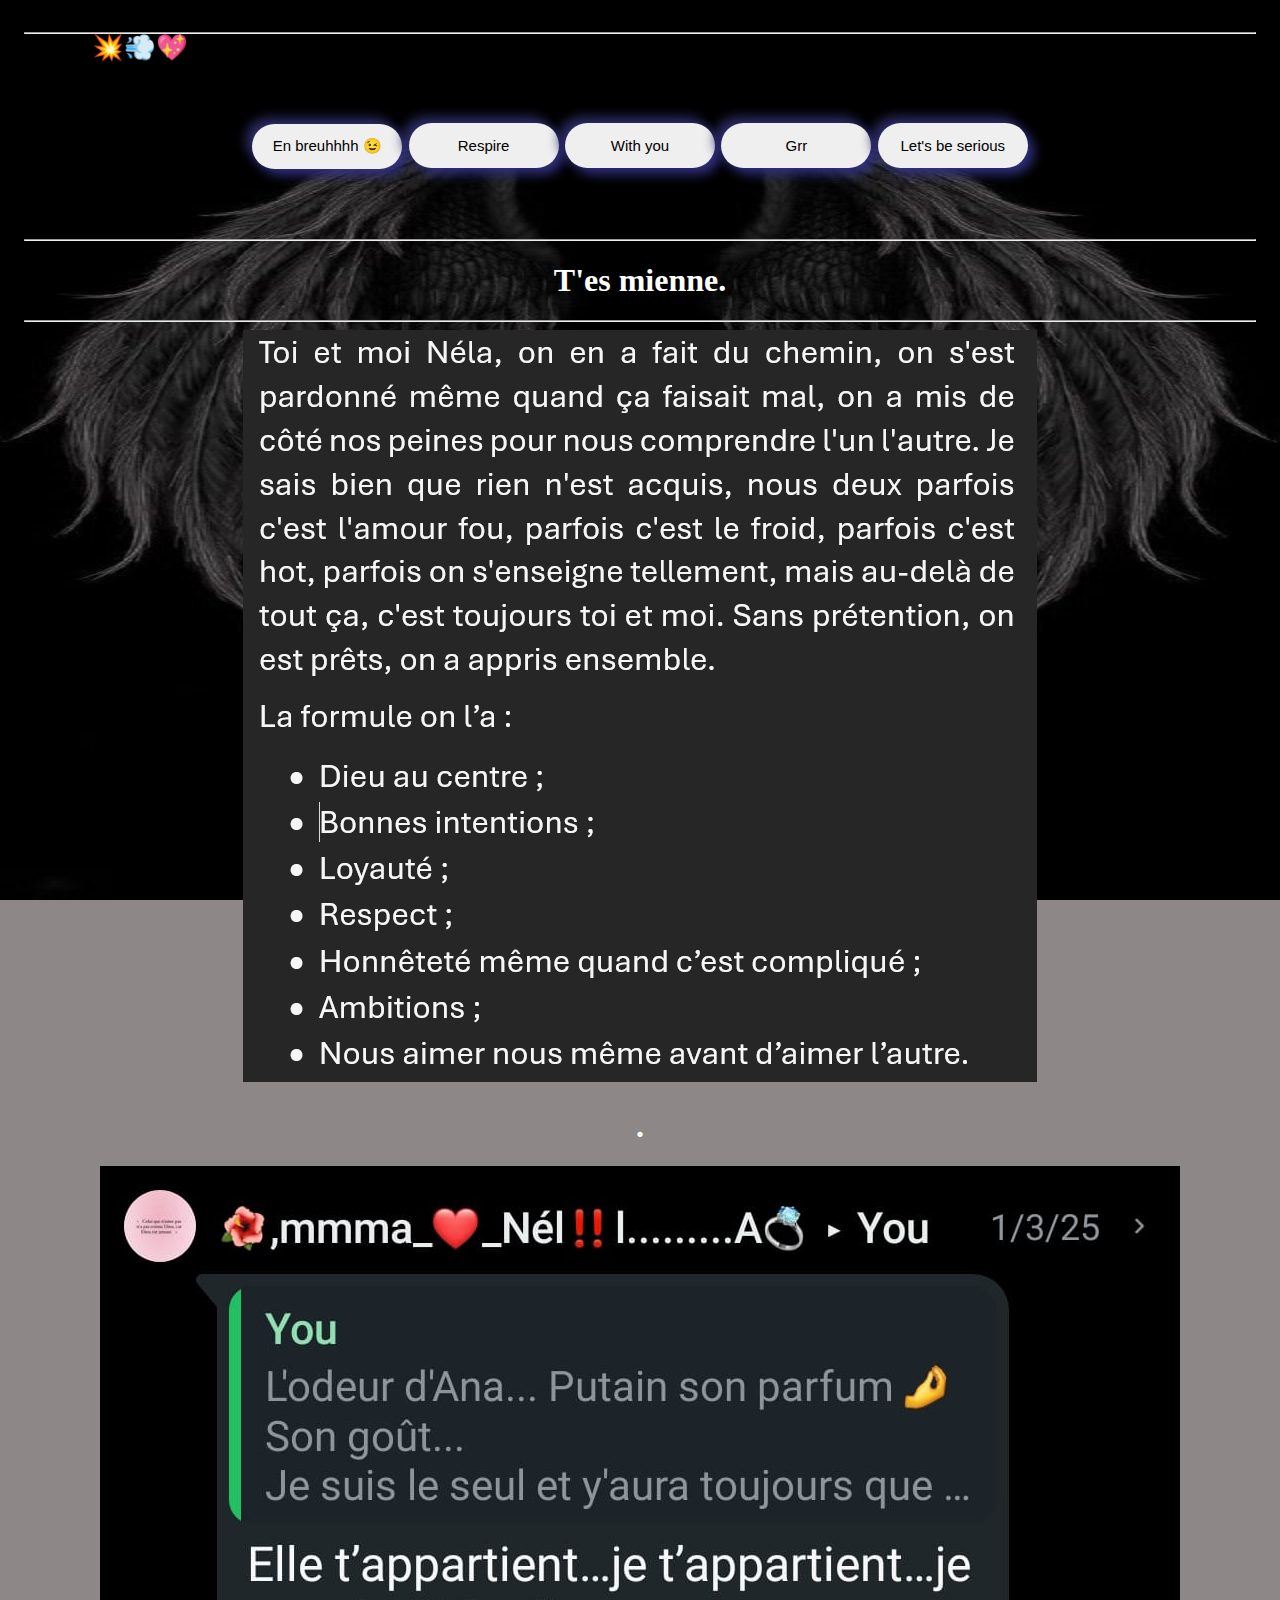
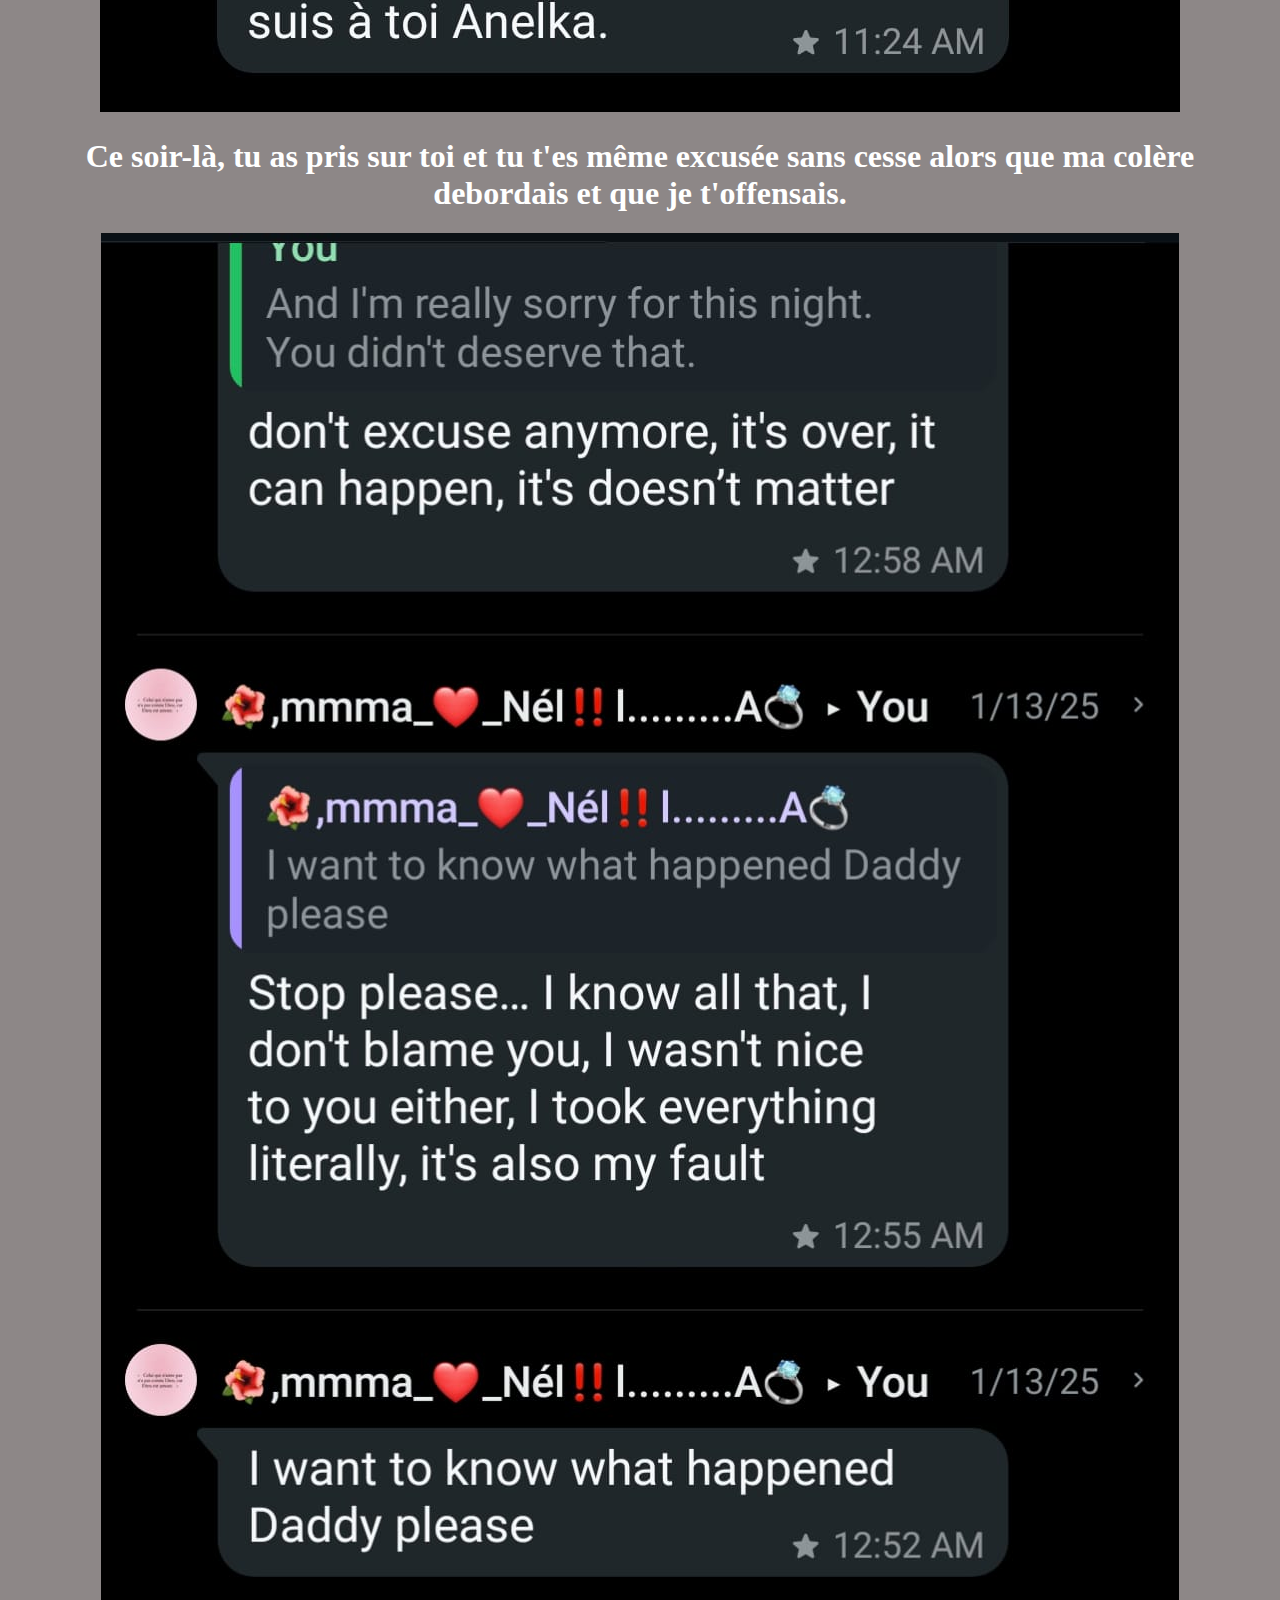
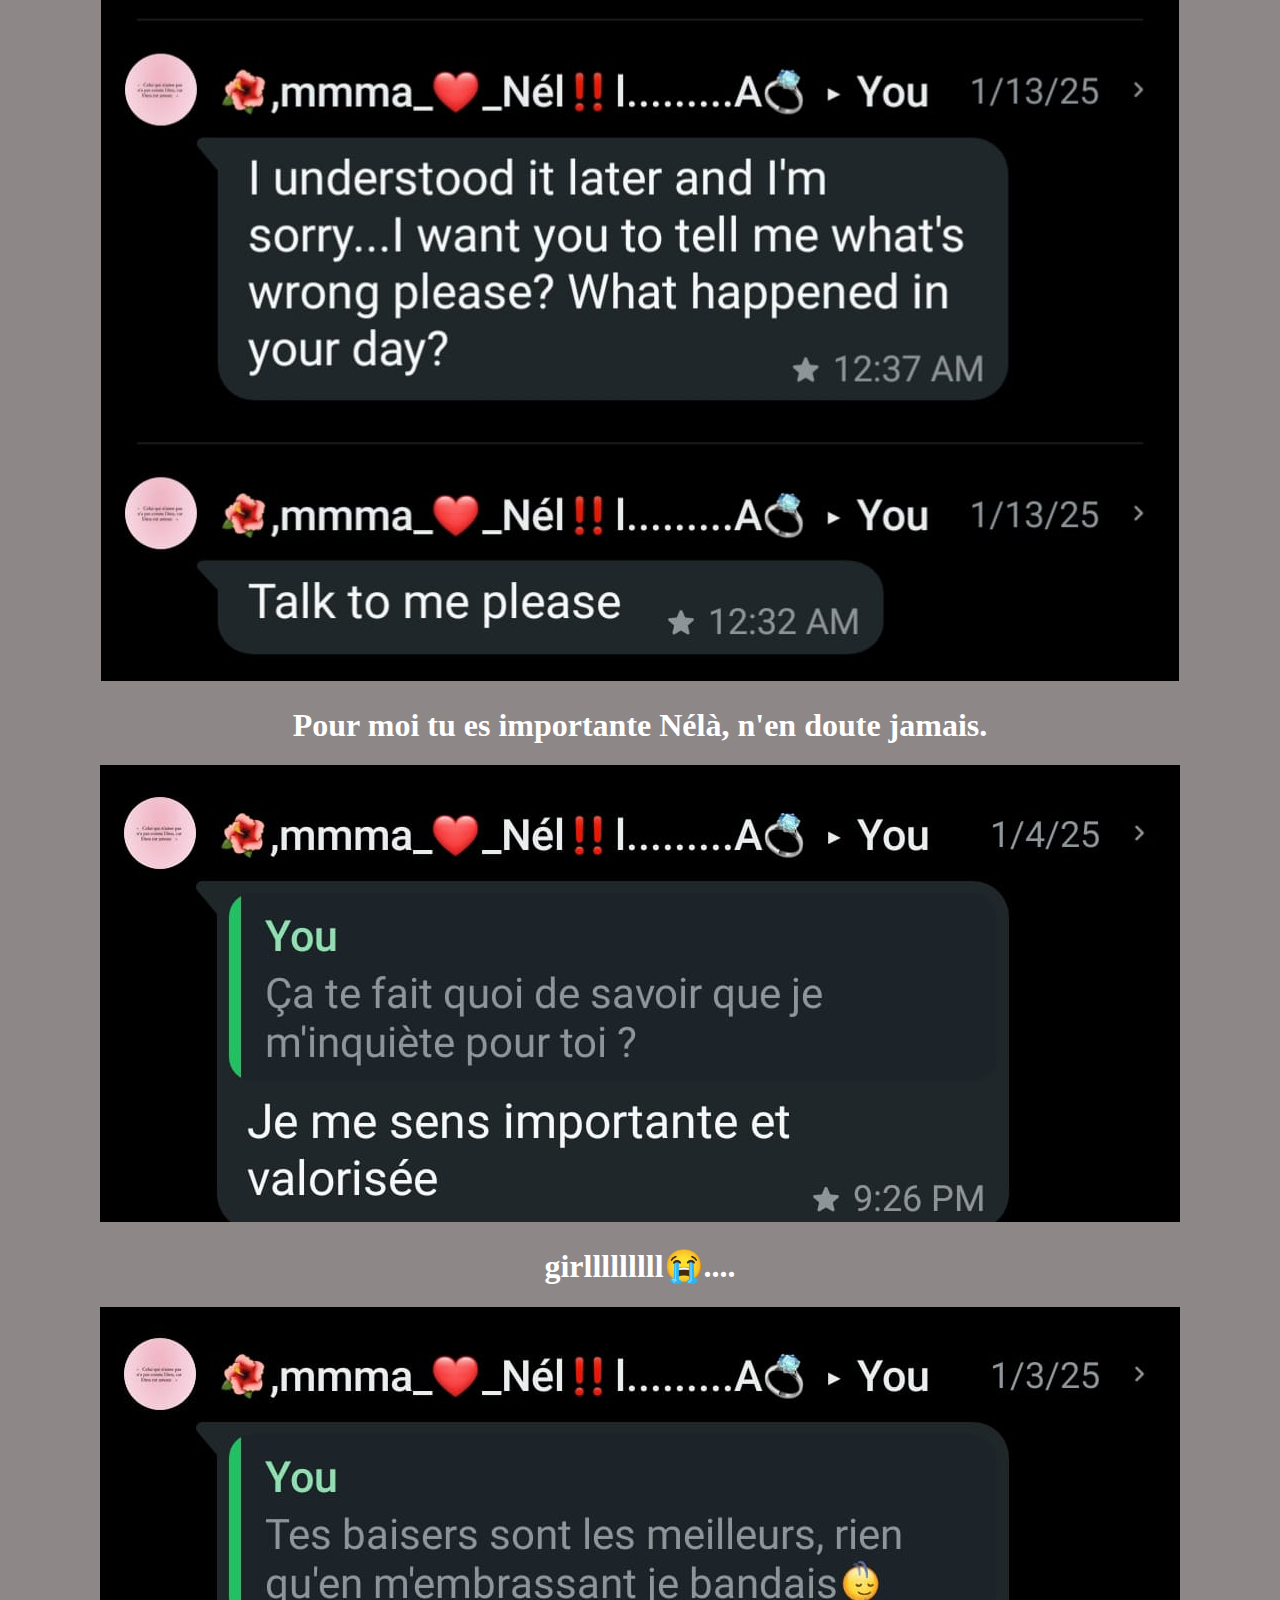
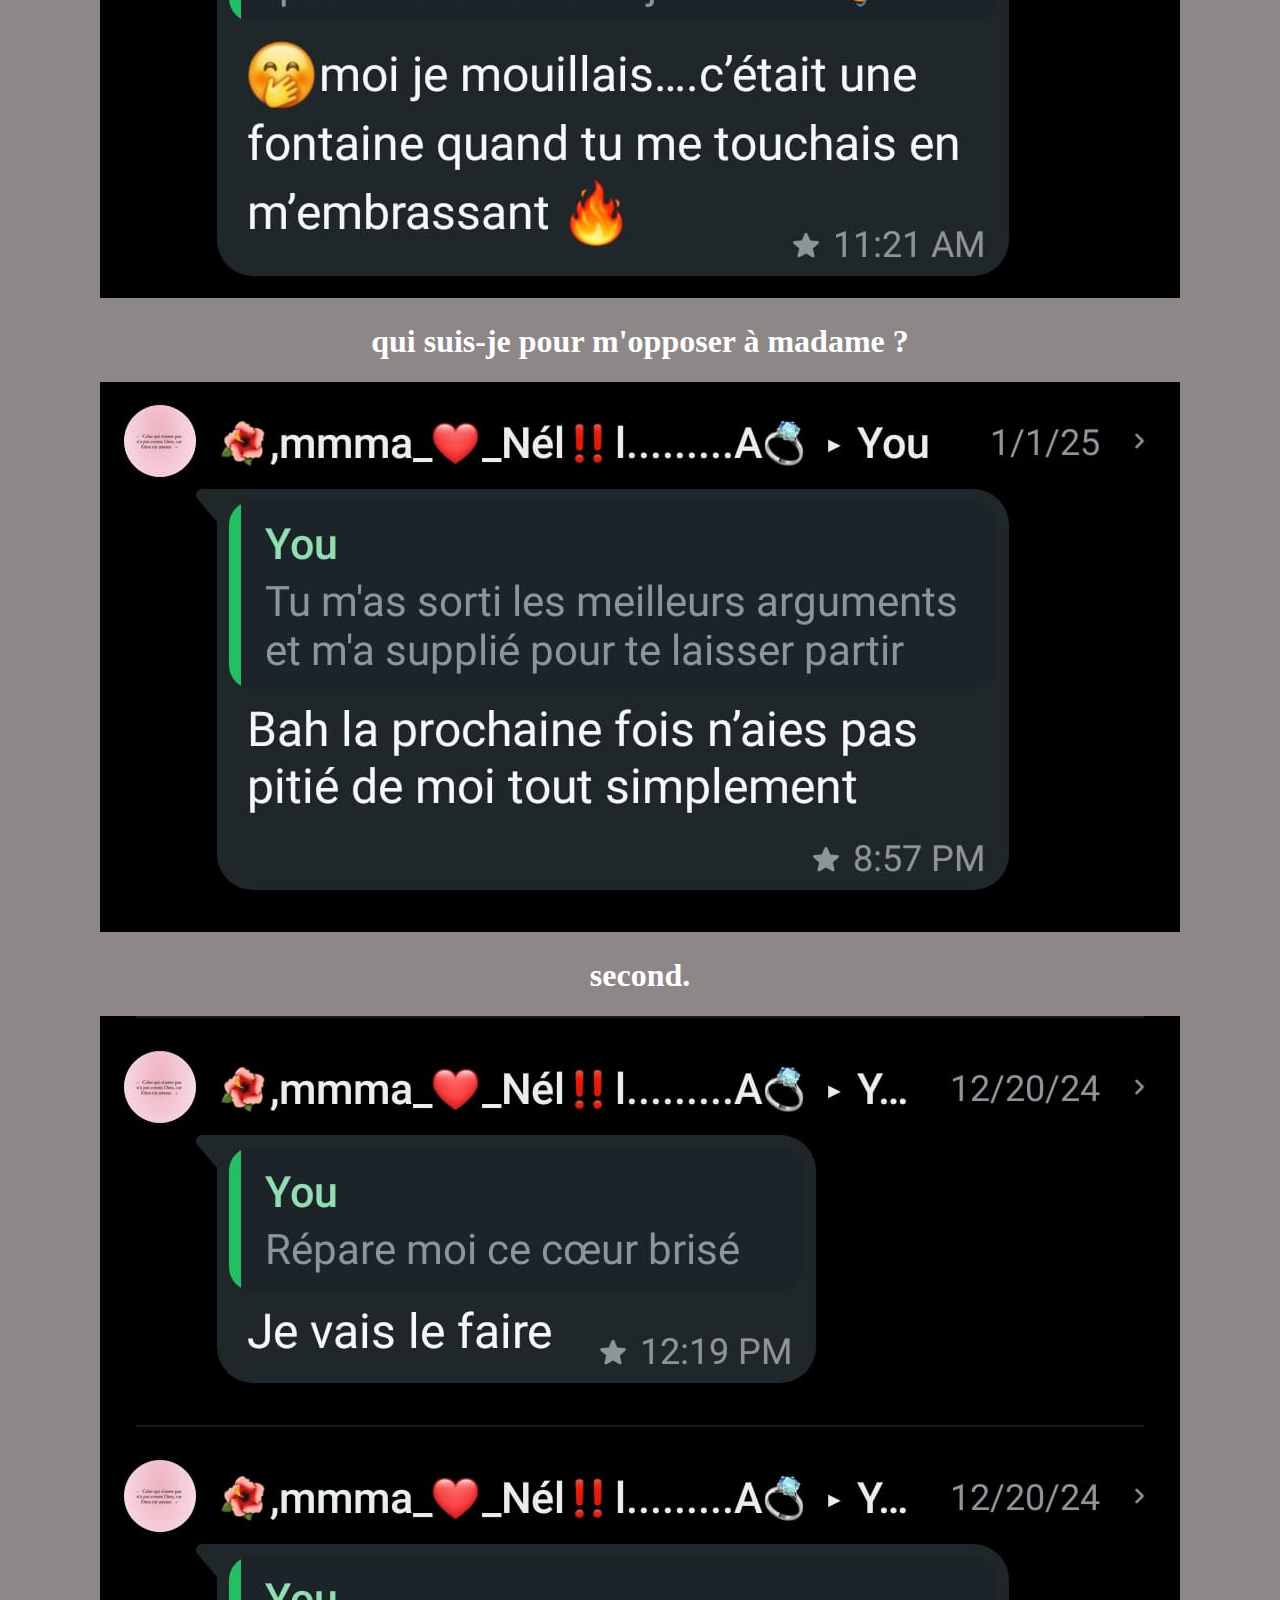
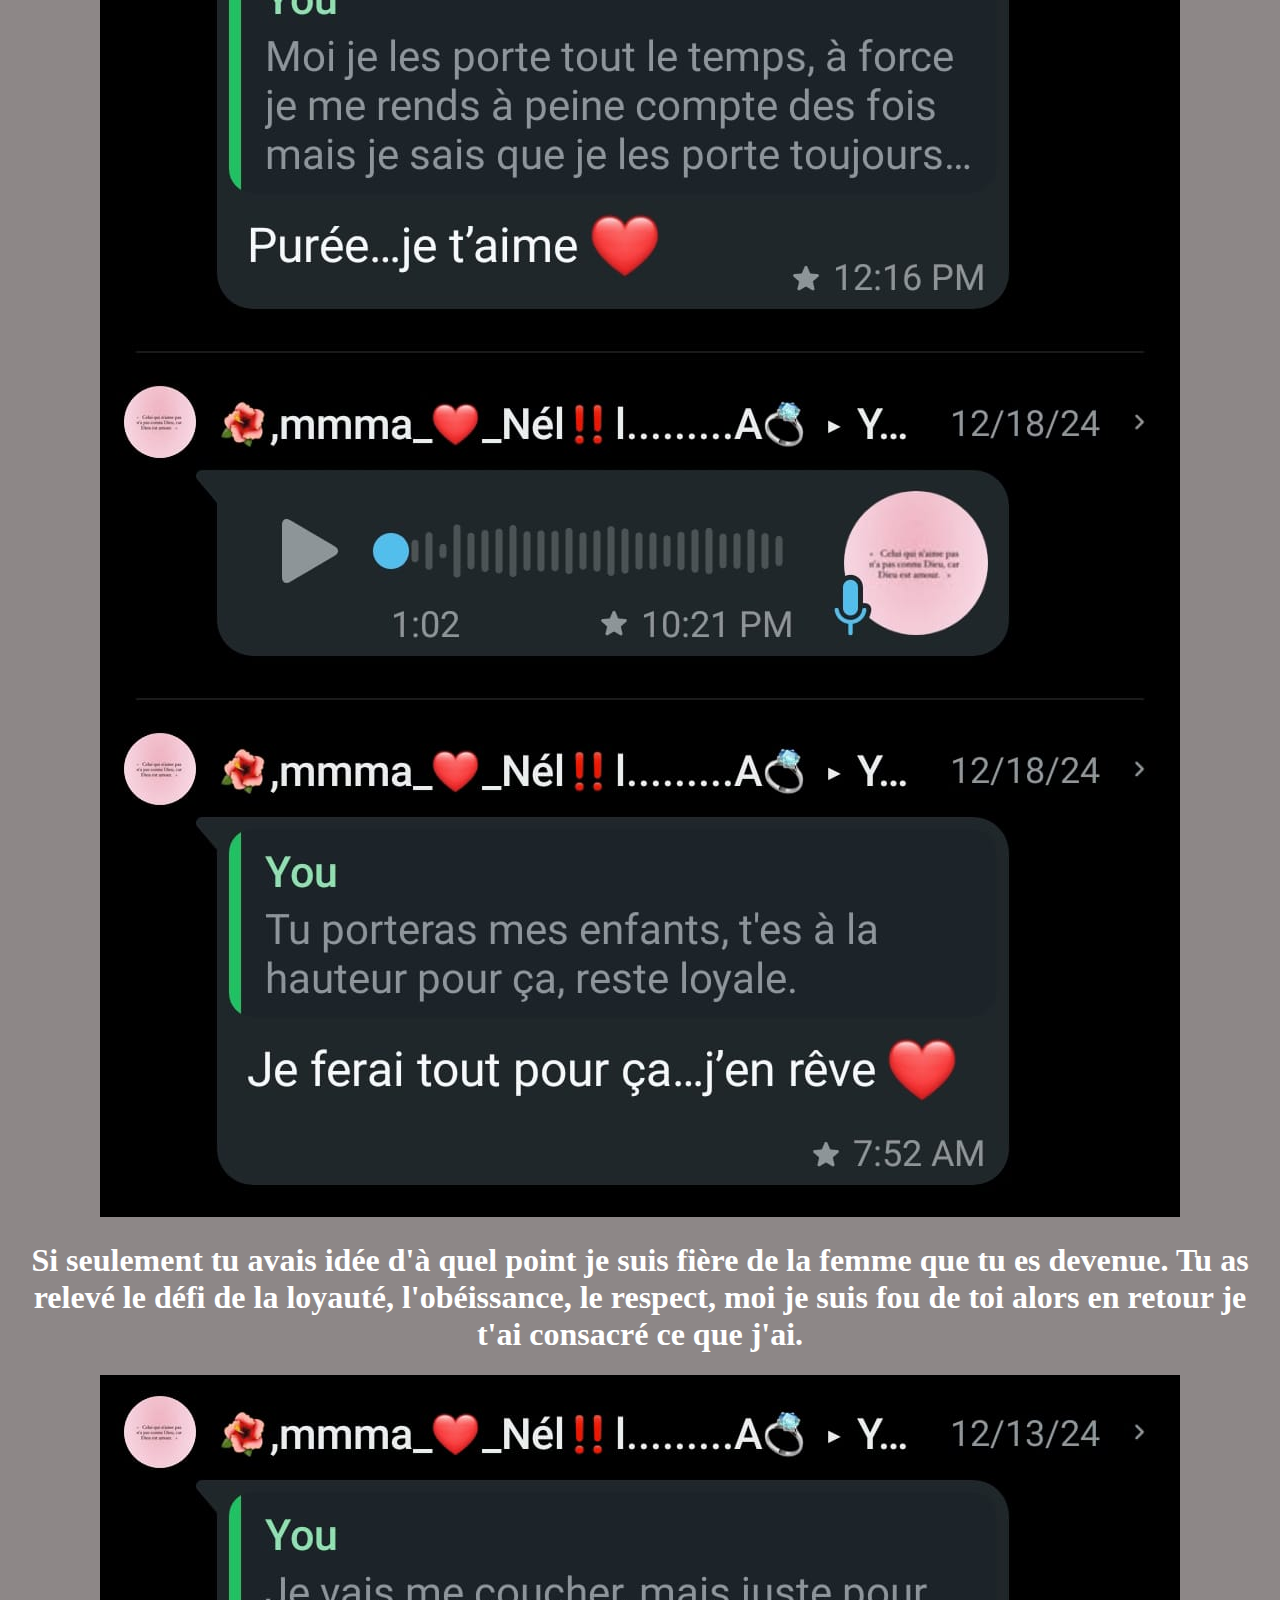
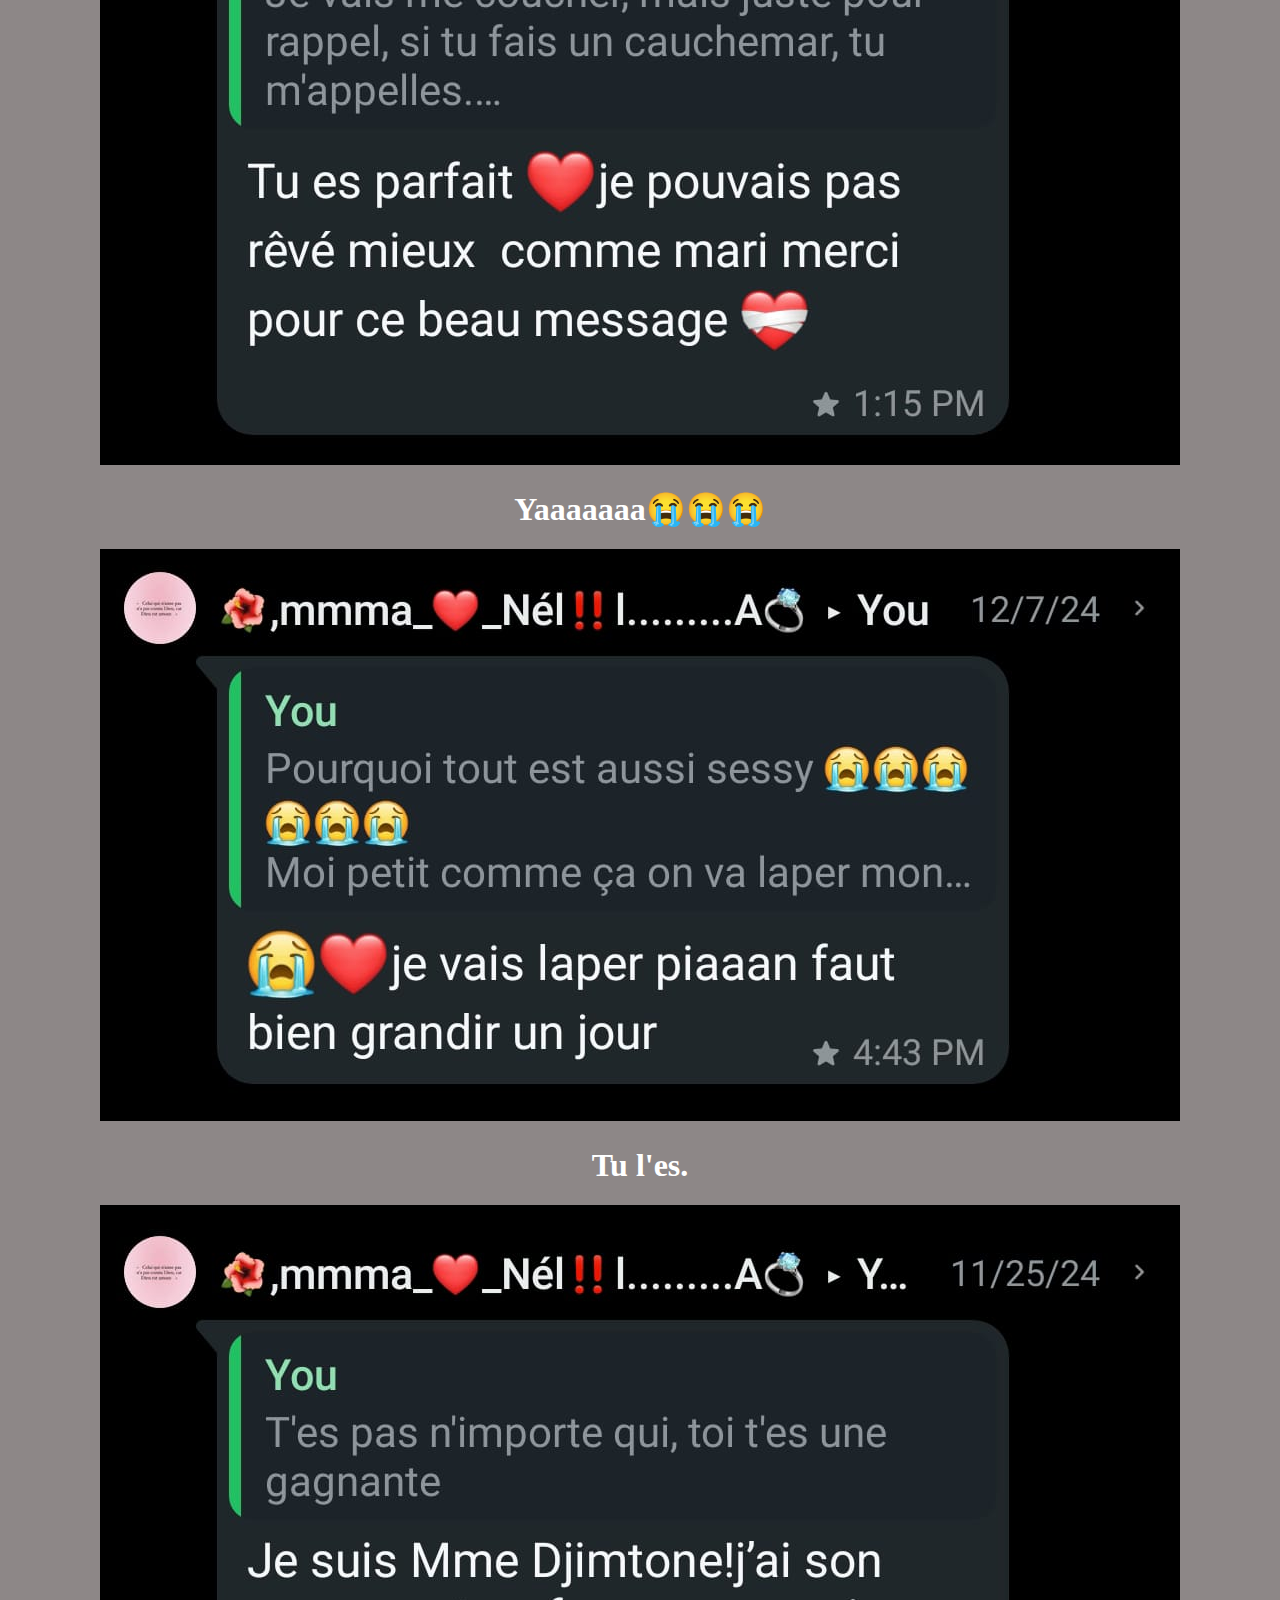
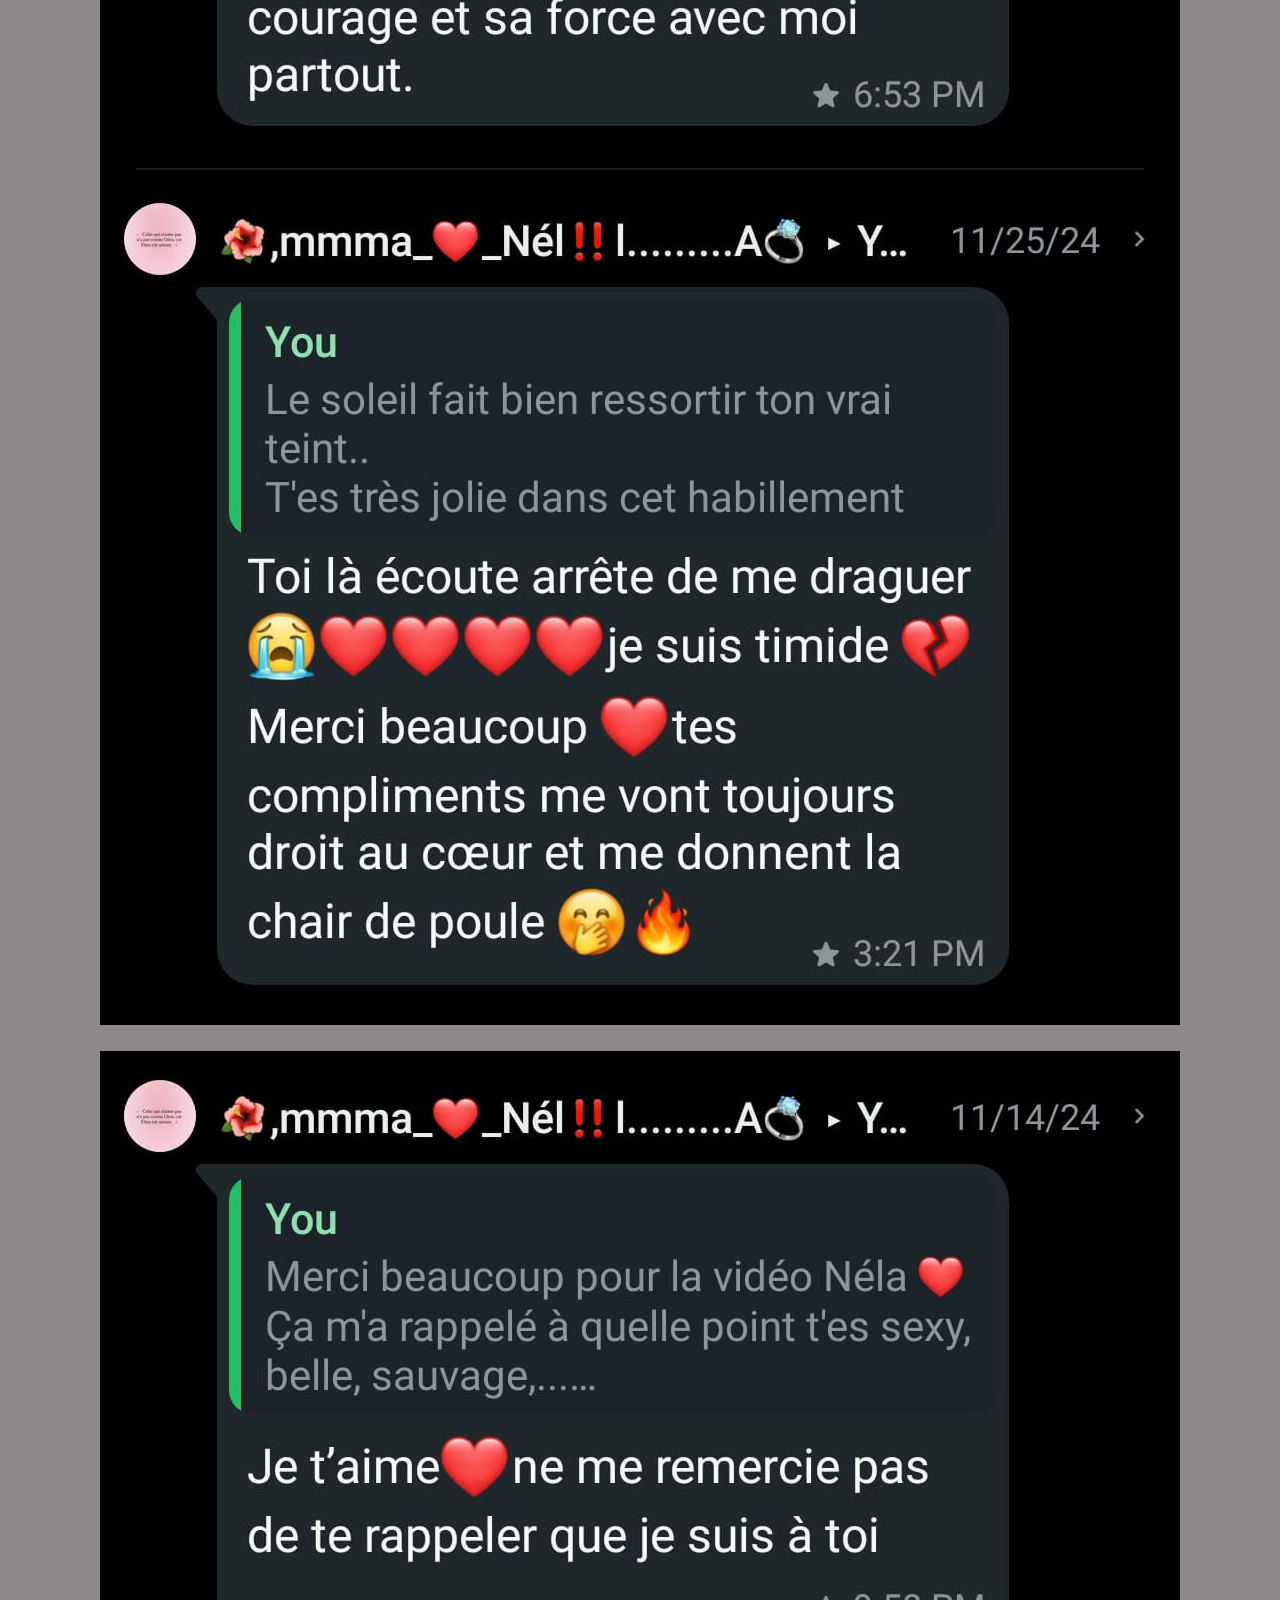
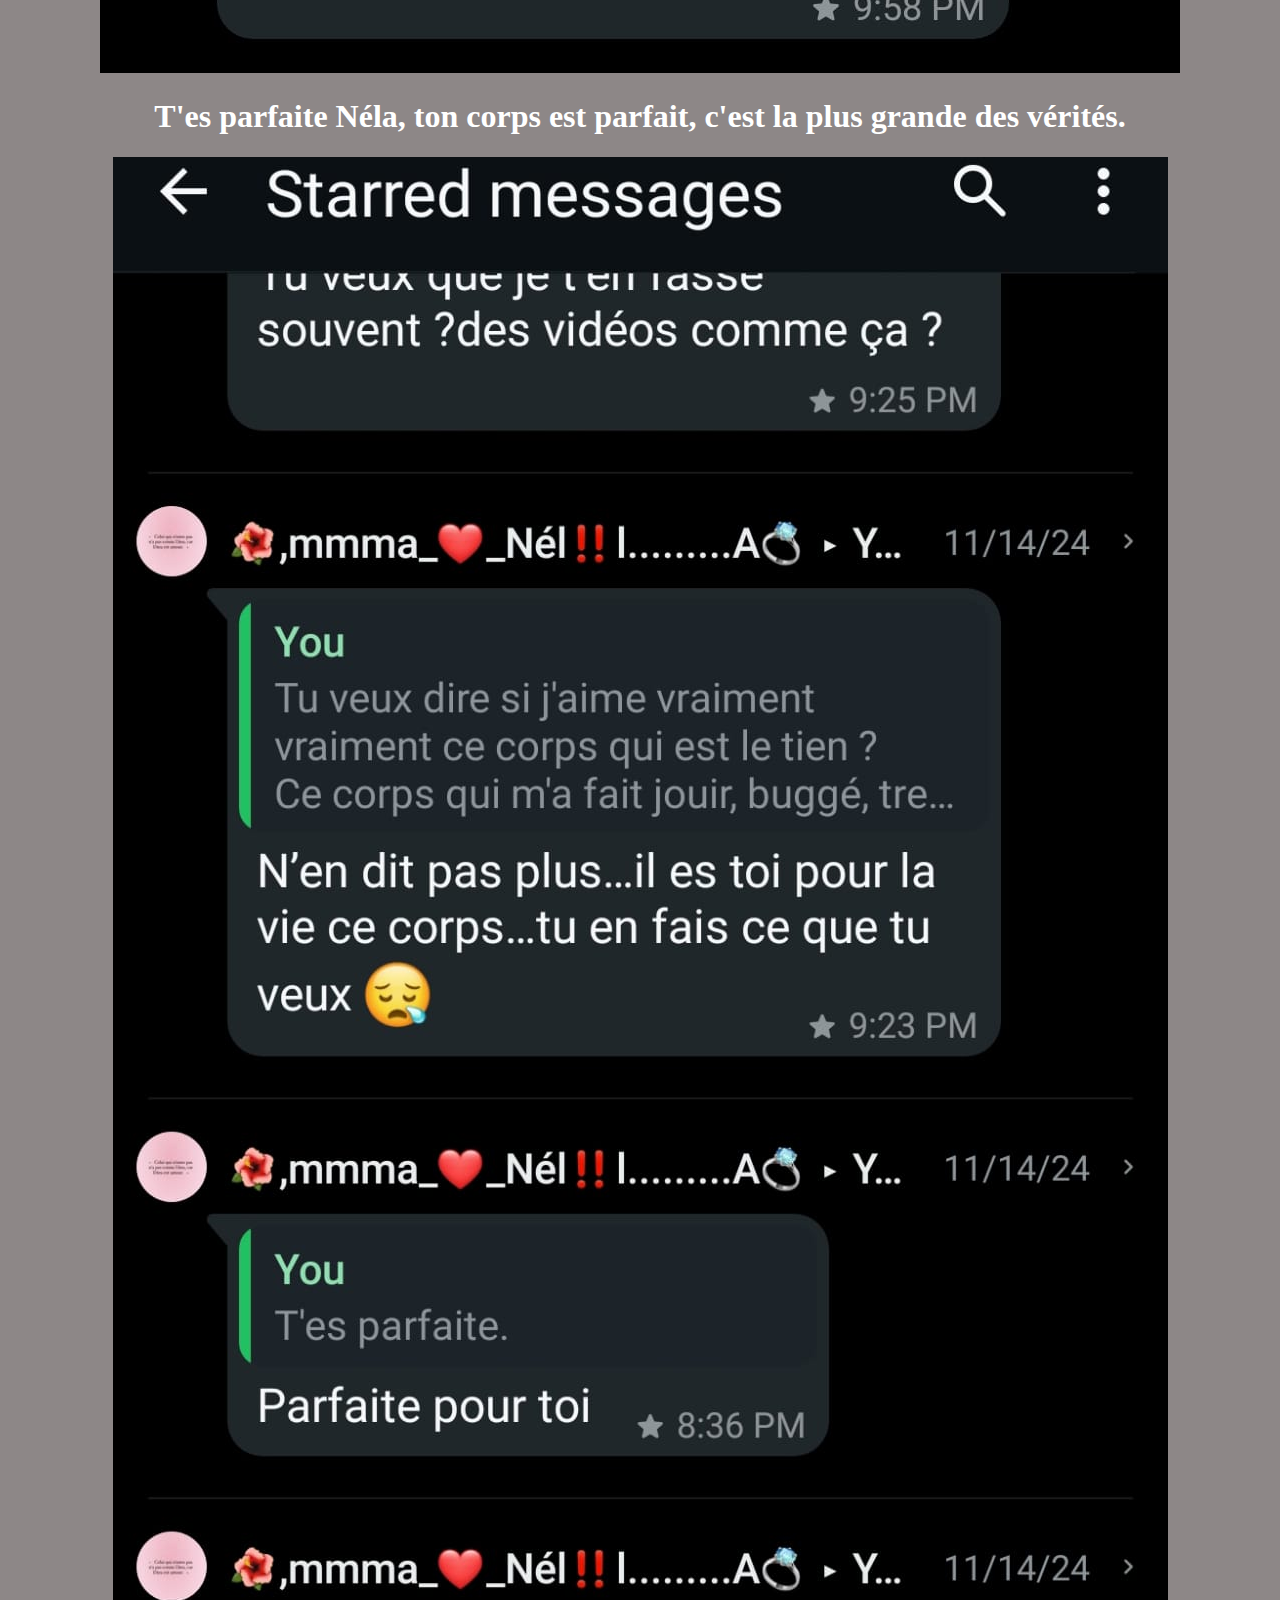
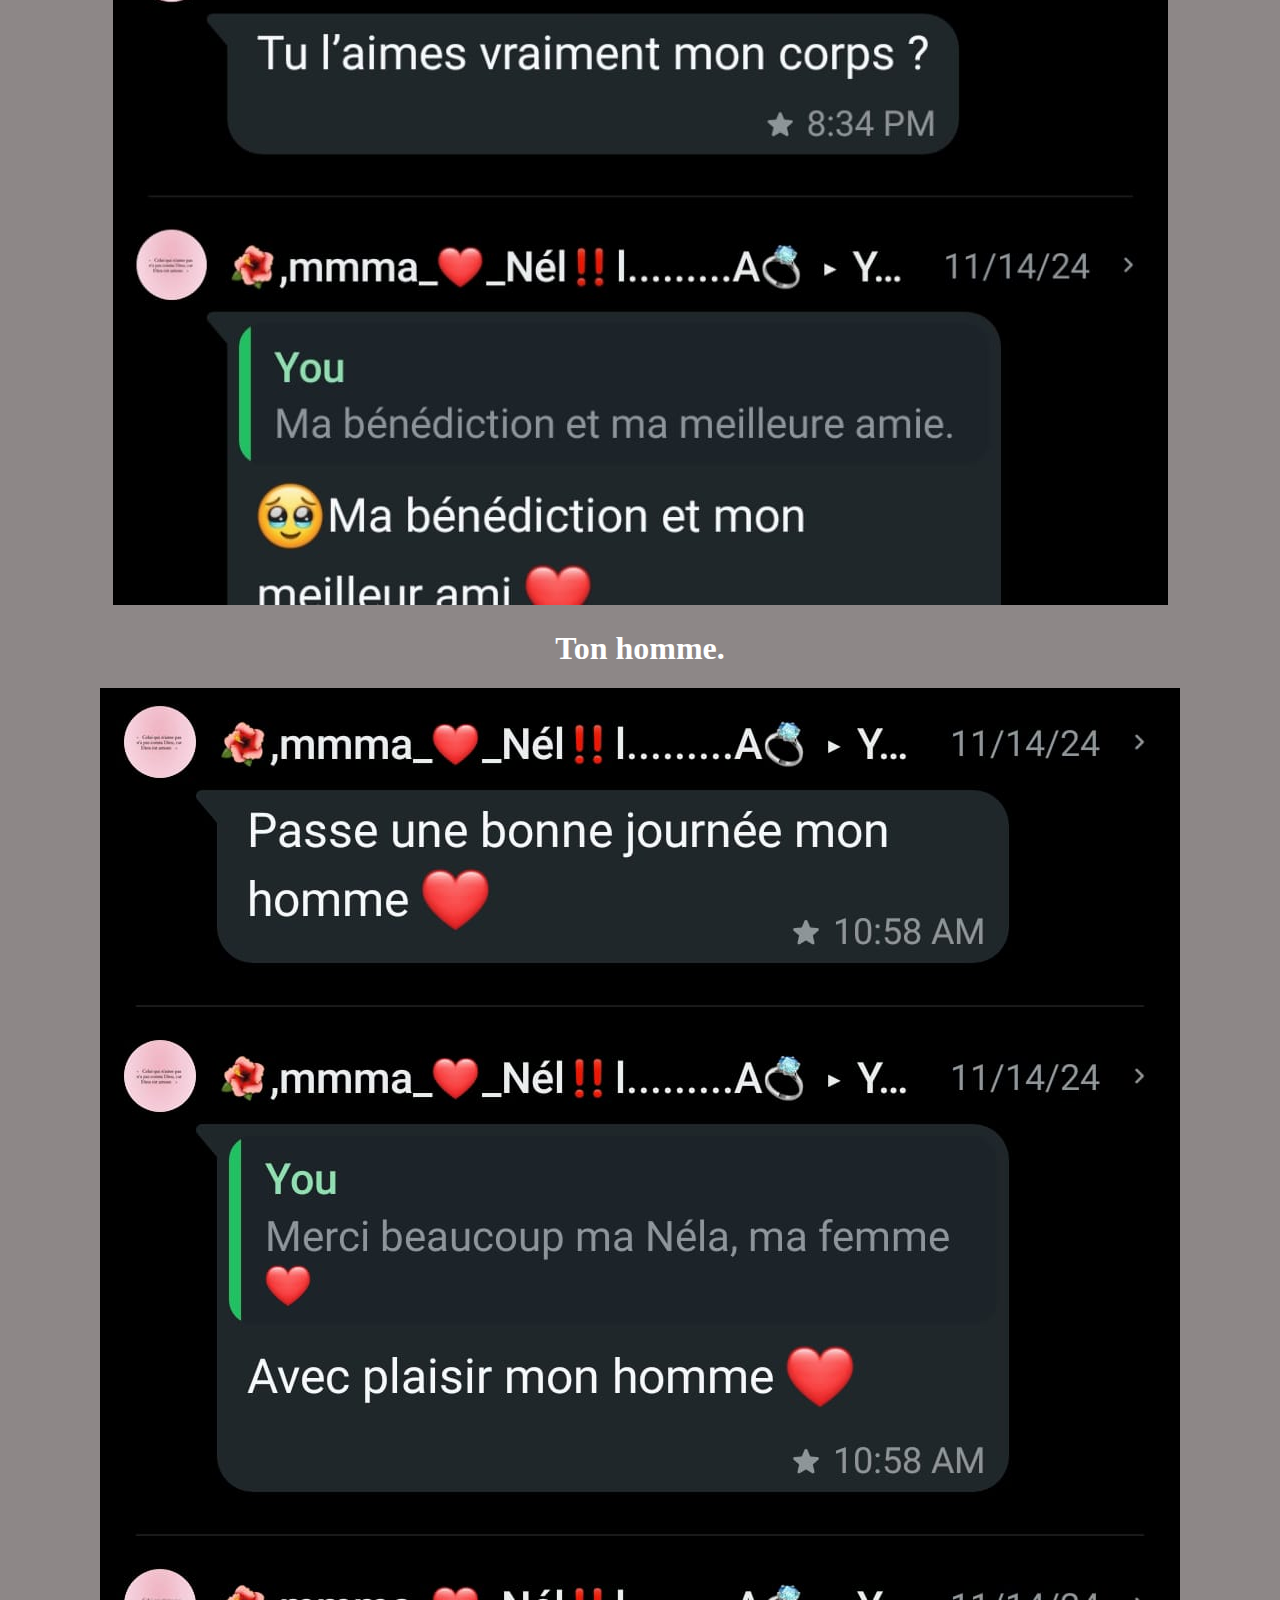
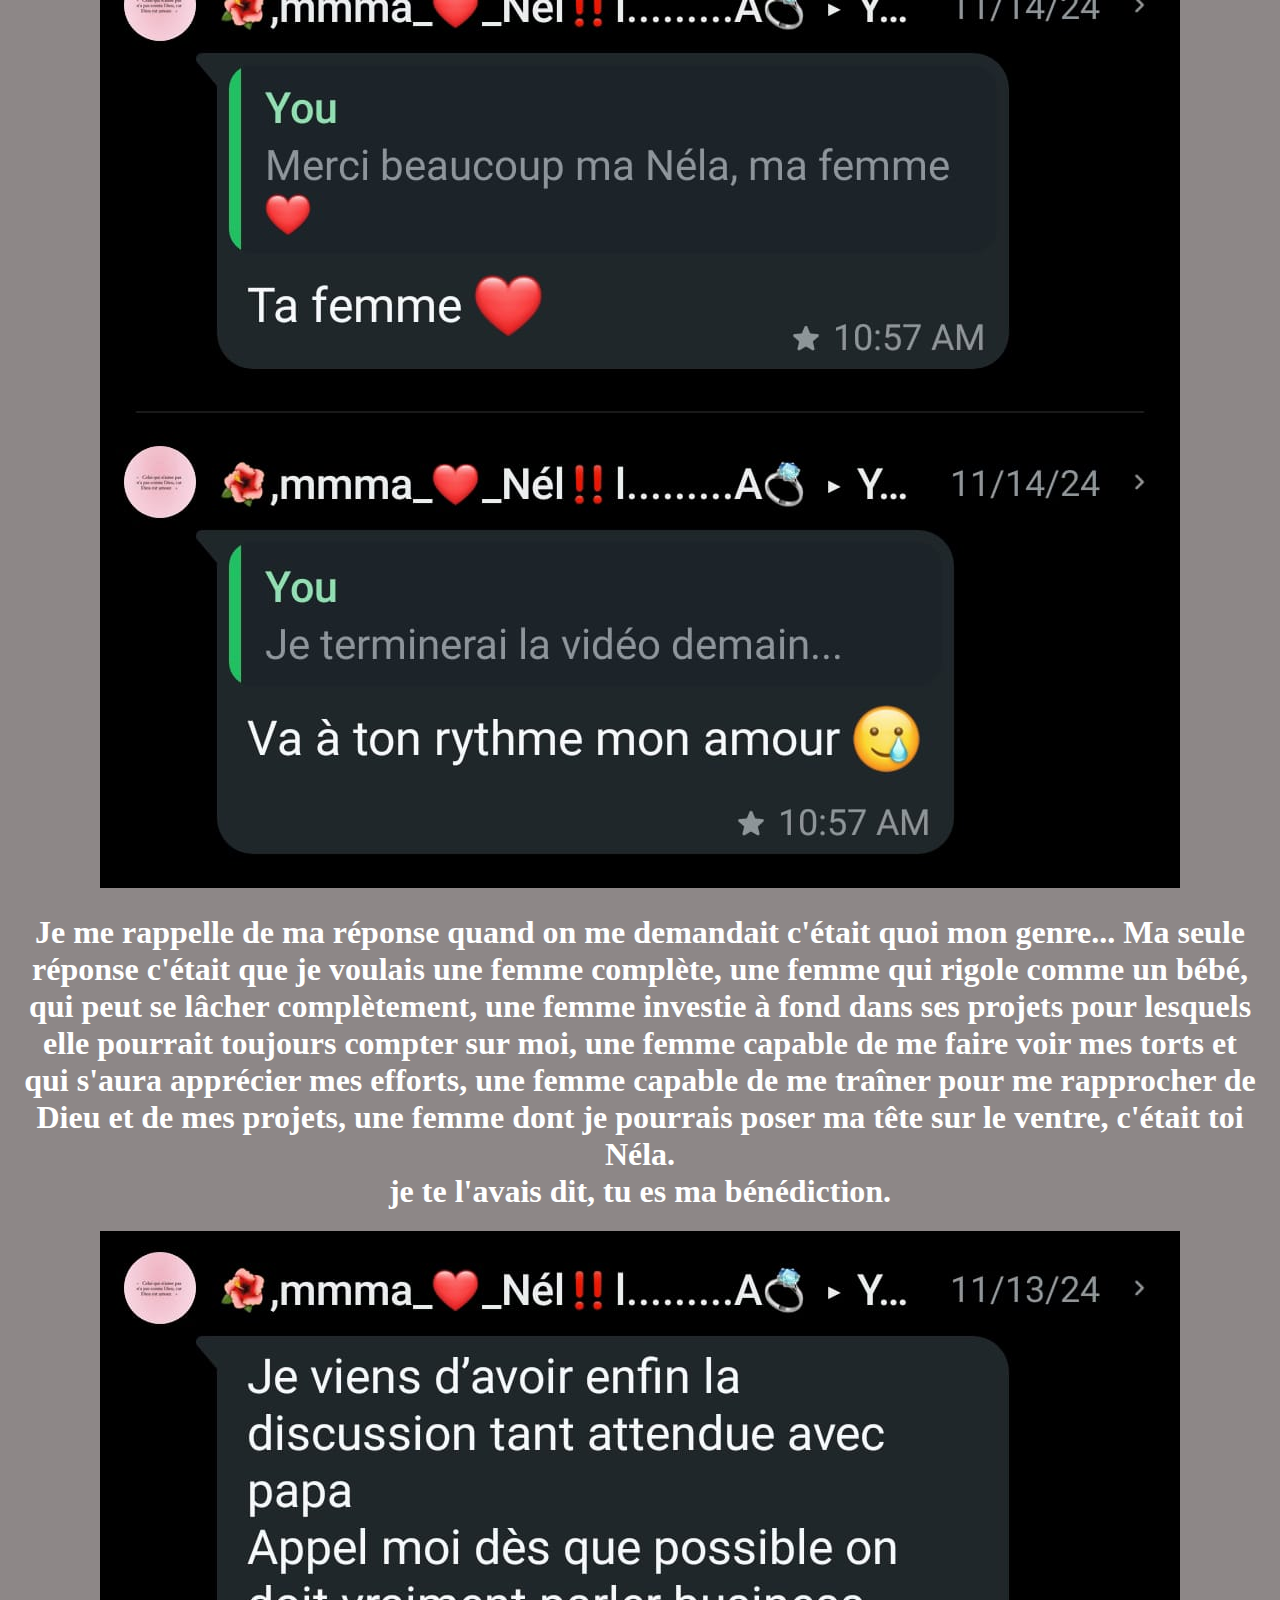
<file: grr.html>
<!DOCTYPE html>
<html>
    <head>
        <meta charset="utf-8">
        <meta http-equiv="X-UA-Compatible" content="IE=edge">
        <title>Our_sweet_story</title>
        <meta name="description" content="">
<meta name="viewport" content="width=device-width, initial-scale=1.0">
        <link rel="stylesheet" href="./Portholio.css">
        <link rel="icon" type="png" href="__sweetyestgirl___45058665907_header.jpg" />
        <hr>
        <h4 class="ga">&#x1F4A5;&#x1F4A8;&#x1F496;</h4>
        <div class="menu">
            <button onclick="window.location.href = './cheval.html';">En breuhhhh &#x1F609;</button>
            <button onclick="window.location.href = './respire.html';">Respire</button>
            <button onclick="window.location.href = './With you.html';">With you</button>
            <button onclick="window.location.href = './grr.html';">Grr</button>
            <button onclick="window.location.href = './relax.html';">Let's be serious</button>
        </div>
        <hr>
        <h1 class="ap">T'es mienne.</h1>
        <hr>
        <img src="./1.PNG" class="to">

        <h1 class="ap">.</h1>
        <img src="./13.jpg" class="to">

        <h1 class="ap">Ce soir-là, tu as pris sur toi et tu t'es même excusée sans cesse alors que ma colère debordais et que je t'offensais.</h1>
        <img src="./11.jpg" class="to">

        <h1 class="ap">Pour moi tu es importante Nélà, n'en doute jamais.</h1>
        <img src="./12.jpg" class="to">

        <h1 class="ap">girlllllllll&#x1F62D;....</h1>
        <img src="./14.jpg" class="to">



        <h1 class="ap">qui suis-je pour m'opposer à madame ?</h1>
        <img src="./15.jpg" class="to">

        <h1 class="ap">second.</h1>
        <img src="./16.jpg" class="to">

        <h1 class="ap">Si seulement tu avais idée d'à quel point je suis fière de la femme que tu es devenue. Tu as relevé le défi de la loyauté, l'obéissance, le respect, moi je suis fou de toi alors en retour je t'ai consacré ce que j'ai.</h1>
        <img src="./17.jpg" class="to">

        <h1 class="ap">Yaaaaaaa&#x1F62D;&#x1F62D;&#x1F62D;</h1>
        <img src="./18.jpg" class="to">

        <h1 class="ap">Tu l'es.</h1>
        <img src="./19.jpg" class="to">

        <h1 class="ap"></h1>
        <img src="./20.jpg" class="to">

        <h1 class="ap">T'es parfaite Néla, ton corps est parfait, c'est la plus grande des vérités.</h1>
        <img src="./21.jpg" class="to">

        <h1 class="ap">Ton homme.</h1>
        <img src="./22.jpg" class="to">

        <h1 class="ap">Je me rappelle de ma réponse quand on me demandait c'était quoi mon genre... Ma seule réponse c'était que je voulais une femme complète, une femme qui rigole comme un bébé, qui peut se lâcher complètement, une femme investie à fond dans ses projets pour lesquels elle pourrait toujours compter sur moi, une femme capable de me faire voir mes torts et qui s'aura apprécier mes efforts, une femme capable de me traîner pour me rapprocher de Dieu et de mes projets, une femme dont je pourrais poser ma tête sur le ventre, c'était toi Néla.
            <br>je te l'avais dit, tu es ma bénédiction.
        </h1>
        <img src="./23.jpg" class="to">

        <h1 class="ap">All mine.</h1>
        <img src="./24.jpg" class="to">

        <h1 class="ap"></h1>
        <img src="./25.jpg" class="to">

        <h1 class="ap">fourth</h1>
        <img src="./26.jpg" class="to">

        <h1 class="ap">Ce couple qu'on ne cesse de faire grandir de jour en jour</h1>
        <img src="./27.jpg" class="to">

        <h1 class="ap">Des fois tu es sans pitié&#x1F923;&#x1F923;</h1>
        <img src="./28.jpg" class="to">

        <h1 class="ap"></h1>
        <img src="./29.jpg" class="to">

        <h1 class="ap">Ce soir-là, le point de départ&#x1F493;</h1>
        <img src="./30.jpg" class="to">

        <h1 class="ap">chap chap baby dudu&#x1F62A;</h1>
        <img src="./31.jpg" class="to">

        <h1 class="ap">.</h1>
        <img src="./32.jpg" class="to">

        <h1 class="ap">Tu disais quoi déjà ma coeur ? ma jolie namour&#x1F61A;</h1>
        <img src="./33.jpg" class="to">

        <h1 class="ap">First.</h1>
        <img src="./Screenshot_20240415-133313.jpg" class="to">
    </head>
    <body class="couleur">
        <h1 class="ap">hmmmmmm ma cheuruiee</h1>
        <img src="./Screenshot_20240823-155112.jpg" class="to"> <br> <br> <br> <br> <br> <br>
        <img src="./Screenshot_20230803-222345.jpg" class="to">


            <h3>Ce soir-là, tu ne m'as pas menti, tu t'es abandonnée à moi. Je n'y ai pas vu de la faiblesse mais de la beauté.
                Tu vas trouver ça bizarre mais je suis un fou qui trouve de la beauté dans la tristesse, la loyauté et la confiance.
            </h3>

            <img src="./Screenshot_20230803-223050_1.jpg" class="to">


            <h3>Ne l'oublie jamais.
            </h3>

            <img src="./Screenshot_20230804-005333.jpg" class="to">


            <h3>Notre première nuit virtuelle ensemble	&#x1F497;.
            </h3>

            <img src="Screenshot_20230804-010209_1.jpg" class="to">


            <h3>Pour ta dernière opération j'ai laissé couler par ce que j'étais occupé pendant cette dernière et n'aurais pas pu agir, mais à l'avenir informe moi dès qu'un truc va pas dans ta vie Néla. Je veux t'aider à rester bien.
            </h3>

            
            <img src="./Screenshot_20230804-010539_1.jpg" class="to">


            <h3>N'oublie jamais, la priorité c'est ta santé, toi. Ne leur fais jamais plaisir.
            </h3>


            <img src="./Screenshot_20230804-012106_1.jpg" class="to">


            <h3>Putain on est malades	&#x1F923;.
            </h3>

            <img src="./Screenshot_20230804-005541_1.jpg" class="to">


            <h3>Et pour finir, mon grr préféré	&#x1F496;	&#x1F525;.
            </h3>

            <img src="./Screenshot_20220129-151511.jpg" class="to">


            <h3>Un peu de perversité ?	&#x1F643;.

                <h3>Tu te rappelles de ce soir où je t'ai demandé de prendre la décision qui sera déterminante pour notre relation ?
                C'était le 29 janvier 2023, j'avais l'impression de perdre mon temps, je me disais que les signes étaient là, qu'il fallait partir pendant qu'il était temps.
                Je t'ai dit que je veux d'une relation où on me respecte et où j'ai de la loyauté en retour. 
                Tu devais prendre une décision, faire les sacrifices qu'il faut et me respecter autant que je te respecte ou me dire ce dont t'es pas prête à faire pour que je m'y prépare et prenne une décision.
                Je t'ai donné 10 minutes pour prendre une décision, après ces 10 minutes, tu m'as donné cette réponse : je sais ce que je veux, je sais que toi et moi ça va aller loin, je suis prête à te respecter et à faire des efforts pour nous.
                Ce soir-là, je t'ai accordé ma confiance pour la première fois, j'ai décidé de rester pour t'aider à grandir, te recadrer, te guider.
                Après ce soir-là, t'as fait des efforts visibles, tu m'as donné le respect que je voulais et je t'ai aimé comme il fallait.
            </h3>
            </h3>
        </div>
        


    <hr> 

 > 



 <div class="haut">
    <button onclick="window.location.href = '#';" aria-label="Retourner en haut de la page" class="wzb">

        <svg xmlns="http://www.w3.org/2000/svg" width="14" height="19" viewBox="0 0 16 20" stroke="none" fill="currentcolor" role="presentation">
            <path d="M9.30167 10.99C9.13123 10.8182 8.92846 10.6818 8.70506 10.5887C8.48165 10.4956 8.24202 10.4477 8 10.4477C7.75798 10.4477 7.51835 10.4956 7.29494 10.5887C7.07153 10.6818 6.86876 10.8182 6.69833 10.99L1.19833 16.49C0.843384 16.8352 0.640113 17.3073 0.633237 17.8024C0.626361 18.2975 0.816443 18.7751 1.16167 19.13C1.50689 19.485 1.97898 19.6882 2.47407 19.6951C2.96917 19.702 3.44672 19.5119 3.80167 19.1667L8 14.8767L12.1983 19.1667C12.3688 19.3385 12.5715 19.4749 12.7949 19.568C13.0183 19.6611 13.258 19.709 13.5 19.709C13.742 19.709 13.9816 19.6611 14.2051 19.568C14.4285 19.4749 14.6312 19.3385 14.8017 19.1667C14.9735 18.9962 15.1099 18.7935 15.203 18.5701C15.296 18.3467 15.344 18.107 15.344 17.865C15.344 17.623 15.296 17.3834 15.203 17.16C15.1099 16.9365 14.9735 16.7338 14.8017 16.5633L9.30167 10.99ZM3.80167 9.01001L8 4.79334L12.1983 9.01001C12.3688 9.18185 12.5715 9.31824 12.7949 9.41131C13.0183 9.50439 13.258 9.55231 13.5 9.55231C13.742 9.55231 13.9816 9.50439 14.2051 9.41131C14.4285 9.31824 14.6312 9.18185 14.8017 9.01001C14.9735 8.83958 15.1099 8.63681 15.203 8.4134C15.296 8.18999 15.344 7.95037 15.344 7.70834C15.344 7.46632 15.296 7.2267 15.203 7.00329C15.1099 6.77988 14.9735 6.57711 14.8017 6.40668L9.30167 0.906677C9.13123 0.734841 8.92846 0.598452 8.70506 0.505376C8.48165 0.4123 8.24202 0.36438 8 0.36438C7.75798 0.36438 7.51835 0.4123 7.29494 0.505376C7.07153 0.598452 6.86876 0.734841 6.69833 0.906677L1.19833 6.40668C0.853109 6.7519 0.659164 7.22012 0.659164 7.70834C0.659164 8.19656 0.853109 8.66479 1.19833 9.01001C1.54356 9.35523 2.01178 9.54918 2.5 9.54918C2.98822 9.54918 3.45644 9.35523 3.80167 9.01001Z" fill="currentcolor"></path>
          
          </svg>
    </button>

    <div class="ipssi">


        </div>


        <script src="" async defer></script>
    </body>



        <div class="ipssi">
  
            <hr>
            &#x1F33A;...	&#x1F33A;...	&#x1F33A;...	&#x1F33A;...	&#x1F33A;...	&#x1F33A;...	&#x1F33A;...	&#x1F33A;...	&#x1F33A;...	&#x1F33A;...	&#x1F33A;...	&#x1F33A;...	&#x1F33A;...	&#x1F33A;...	&#x1F33A;...	&#x1F33A;...	&#x1F33A;...	&#x1F33A;...	&#x1F33A;...	&#x1F33A;...	&#x1F33A;...	&#x1F33A;...	&#x1F33A;...	&#x1F33A;...	&#x1F33A;...	&#x1F33A;...	&#x1F33A;...	&#x1F33A;...	&#x1F33A;...	&#x1F33A;...	&#x1F33A;...	&#x1F33A;...	&#x1F33A;...	&#x1F33A;...	&#x1F33A;...	&#x1F33A;
            </div>
</html>
</file>
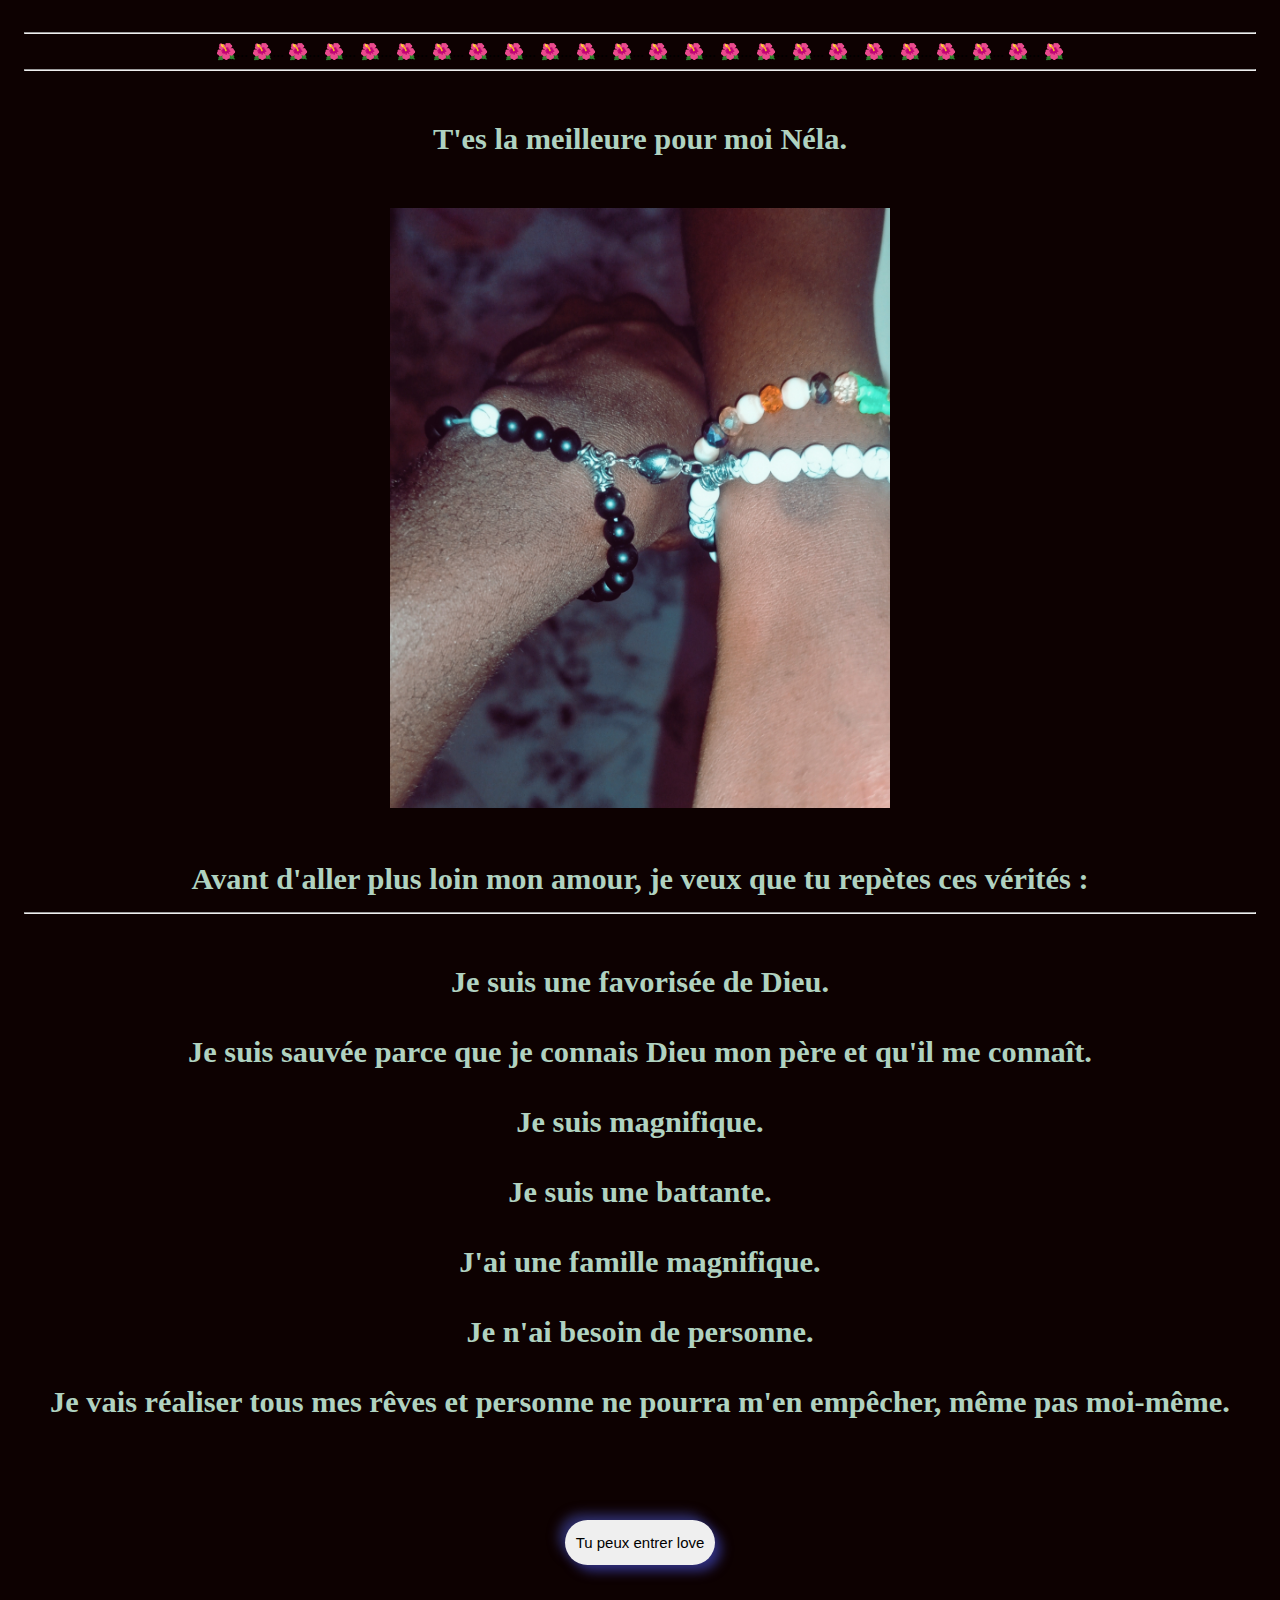
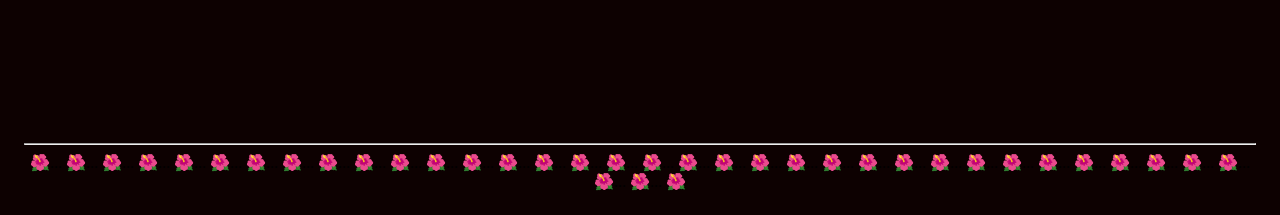
<file: new.html>
<!DOCTYPE html>
<html>
    <head>
        <meta charset="utf-8">
        <meta http-equiv="X-UA-Compatible" content="IE=edge">
        <title>Our_sweet_story</title>
        <meta name="description" content="">
        <meta name="viewport" content="width=device-width, initial-scale=1">
        <link rel="stylesheet" href="./respire.css">
        <link rel="icon" type="png" href="__sweetyestgirl___45058665907_header.jpg" />
        <hr>
    	&#x1F33A;...	&#x1F33A;...	&#x1F33A;...	&#x1F33A;...	&#x1F33A;...	&#x1F33A;...	&#x1F33A;...	&#x1F33A;...	&#x1F33A;...	&#x1F33A;...	&#x1F33A;...	&#x1F33A;...	&#x1F33A;...	&#x1F33A;...	&#x1F33A;...	&#x1F33A;...	&#x1F33A;...	&#x1F33A;...	&#x1F33A;...	&#x1F33A;...	&#x1F33A;...	&#x1F33A;...	&#x1F33A;...	&#x1F33A;
        <hr>

        <div class="entrer"></div>
    

            <h5>
               T'es la meilleure pour moi Néla.
            </h5>
  
            <img src="./2.jpg" width="500" height="600" class="">



            <h5>Avant d'aller plus loin mon amour, je veux que tu repètes ces vérités :
                <hr>
                <br>
                Je suis une favorisée de Dieu.<br>
                <br>
                Je suis sauvée parce que je connais Dieu mon père et qu'il me connaît.<br>
                <br>
               Je suis magnifique.<br>
               <br>
               Je suis une battante.<br>
               <br>
               J'ai une famille magnifique.<br>
               <br>
               Je n'ai besoin de personne.<br>
               <br>
               Je vais réaliser tous mes rêves et personne ne pourra m'en empêcher, même pas moi-même.<br>
             
             
            </h5>



            <div class="menu">
                <button onclick="window.location.href = './grr.html';">Tu peux entrer love</button>
            </div>
        </div>
        </h5>

</head>
    <body class="couleur">


        <div class="ipssi">
  
            <hr>
            &#x1F33A;...	&#x1F33A;...	&#x1F33A;...	&#x1F33A;...	&#x1F33A;...	&#x1F33A;...	&#x1F33A;...	&#x1F33A;...	&#x1F33A;...	&#x1F33A;...	&#x1F33A;...	&#x1F33A;...	&#x1F33A;...	&#x1F33A;...	&#x1F33A;...	&#x1F33A;...	&#x1F33A;...	&#x1F33A;...	&#x1F33A;...	&#x1F33A;...	&#x1F33A;...	&#x1F33A;...	&#x1F33A;...	&#x1F33A;...	&#x1F33A;...	&#x1F33A;...	&#x1F33A;...	&#x1F33A;...	&#x1F33A;...	&#x1F33A;...	&#x1F33A;...	&#x1F33A;...	&#x1F33A;...	&#x1F33A;...	&#x1F33A;...	&#x1F33A;...	&#x1F33A;
            </div>
        <script src="" async defer></script>
    </body>
</html>
</file>
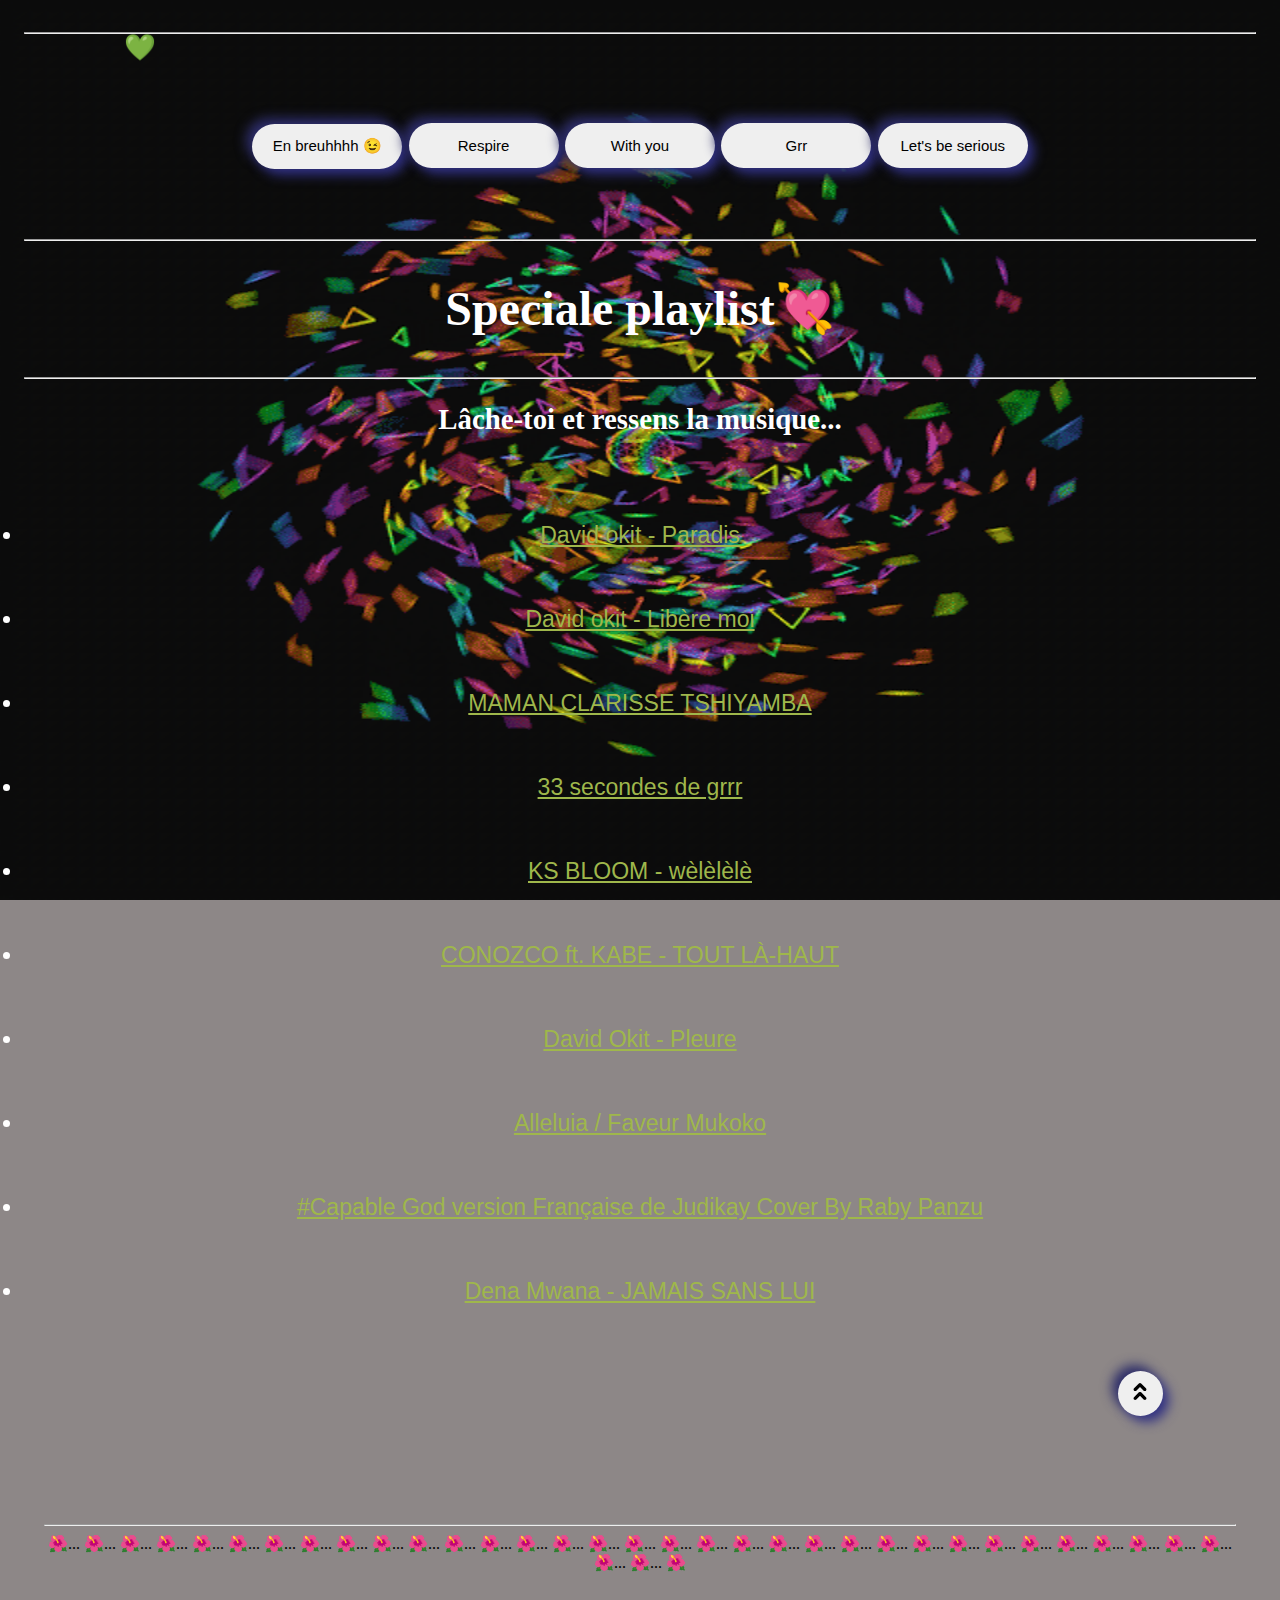
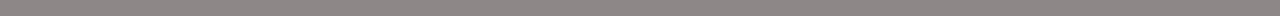
<file: Playlist.html>
<!DOCTYPE html>
<html>
    <head>
        <meta charset="utf-8">
        <meta http-equiv="X-UA-Compatible" content="IE=edge">
        <title>Our_sweet_story</title>
        <meta name="description" content="">
        <meta name="viewport" content="width=device-width, initial-scale=1">
        <link rel="stylesheet" href="./list.css">
        <link rel="icon" type="png" href="__sweetyestgirl___45058665907_header.jpg" />
        <hr>
        <h4 class="ga">&#x1F49A;</h4>
        <div class="menu">
            <button onclick="window.location.href = './cheval.html';">En breuhhhh &#x1F609;</button>
            <button onclick="window.location.href = './respire.html';">Respire</button>
            <button onclick="window.location.href = './With you.html';">With you</button>
            <button onclick="window.location.href = './grr.html';">Grr</button>
            <button onclick="window.location.href = './relax.html';">Let's be serious</button>
        </div>
        
        <hr>
        <h2 style="font-size:300%;">Speciale playlist&#x1F498;</h2>
        <hr>




<h2>Lâche-toi et ressens la musique...
    <br>
    <br>
</h2>    

<br>

<li><a href="https://www.youtube.com/watch?v=2h0Ci5-oGbg" class="aa">David okit - Paradis</a></li>
<br>
<br>

<li><a href="https://www.youtube.com/watch?v=HHZWl0u5xY8" class="aa">David okit - Libère moi</a></li>
<br>
<br>

<li><a href="https://www.youtube.com/watch?v=uUaGDMMAe2Q" class="aa">MAMAN CLARISSE TSHIYAMBA</a></li>
<br>
<br>

<li><a href="https://www.youtube.com/shorts/I5JdNHbZaU8" class="aa">33 secondes de grrr</a></li>
<br>
<br>

<li><a href="https://www.youtube.com/watch?v=tVXaT5DfzZ4" class="aa">KS BLOOM - wèlèlèlè</a></li>
<br>
<br>

<li><a href="https://www.youtube.com/watch?v=1dj4_8jGfxA" class="aa">CONOZCO ft. KABE - TOUT LÀ-HAUT</a></li>
<br>
<br>

<li><a href="https://www.youtube.com/watch?v=8qHSd4v3Srg" class="aa">David Okit - Pleure</a></li>
<br>
<br>

<li><a href="https://youtu.be/607XFKg8F0w?si=3xjcKMaUEHOlguQ-" class="aa">Alleluia / Faveur Mukoko</a></li>
<br>
<br>

<li><a href="https://youtu.be/v6CFjgQUeyk?si=2klPnkY69K6Dp_h6" class="aa">#Capable God version Française de Judikay Cover By Raby Panzu</a></li>
<br>
<br>

<li><a href="https://youtu.be/Jub7UfT8DTs?si=RkiVastA6uPfx8FP" class="aa">Dena Mwana - JAMAIS SANS LUI</a></li>
<br>
<br>



</head>
    <body class="couleur">


        <div class="haut">
            <button onclick="window.location.href = '#';" aria-label="Retourner en haut de la page" class="wzb">
    
                <svg xmlns="http://www.w3.org/2000/svg" width="14" height="19" viewBox="0 0 16 20" stroke="none" fill="currentcolor" role="presentation">
                    <path d="M9.30167 10.99C9.13123 10.8182 8.92846 10.6818 8.70506 10.5887C8.48165 10.4956 8.24202 10.4477 8 10.4477C7.75798 10.4477 7.51835 10.4956 7.29494 10.5887C7.07153 10.6818 6.86876 10.8182 6.69833 10.99L1.19833 16.49C0.843384 16.8352 0.640113 17.3073 0.633237 17.8024C0.626361 18.2975 0.816443 18.7751 1.16167 19.13C1.50689 19.485 1.97898 19.6882 2.47407 19.6951C2.96917 19.702 3.44672 19.5119 3.80167 19.1667L8 14.8767L12.1983 19.1667C12.3688 19.3385 12.5715 19.4749 12.7949 19.568C13.0183 19.6611 13.258 19.709 13.5 19.709C13.742 19.709 13.9816 19.6611 14.2051 19.568C14.4285 19.4749 14.6312 19.3385 14.8017 19.1667C14.9735 18.9962 15.1099 18.7935 15.203 18.5701C15.296 18.3467 15.344 18.107 15.344 17.865C15.344 17.623 15.296 17.3834 15.203 17.16C15.1099 16.9365 14.9735 16.7338 14.8017 16.5633L9.30167 10.99ZM3.80167 9.01001L8 4.79334L12.1983 9.01001C12.3688 9.18185 12.5715 9.31824 12.7949 9.41131C13.0183 9.50439 13.258 9.55231 13.5 9.55231C13.742 9.55231 13.9816 9.50439 14.2051 9.41131C14.4285 9.31824 14.6312 9.18185 14.8017 9.01001C14.9735 8.83958 15.1099 8.63681 15.203 8.4134C15.296 8.18999 15.344 7.95037 15.344 7.70834C15.344 7.46632 15.296 7.2267 15.203 7.00329C15.1099 6.77988 14.9735 6.57711 14.8017 6.40668L9.30167 0.906677C9.13123 0.734841 8.92846 0.598452 8.70506 0.505376C8.48165 0.4123 8.24202 0.36438 8 0.36438C7.75798 0.36438 7.51835 0.4123 7.29494 0.505376C7.07153 0.598452 6.86876 0.734841 6.69833 0.906677L1.19833 6.40668C0.853109 6.7519 0.659164 7.22012 0.659164 7.70834C0.659164 8.19656 0.853109 8.66479 1.19833 9.01001C1.54356 9.35523 2.01178 9.54918 2.5 9.54918C2.98822 9.54918 3.45644 9.35523 3.80167 9.01001Z" fill="currentcolor"></path>
                  
                  </svg>
            </button>

            <div class="ipssi">
  
                <hr>
                &#x1F33A;...	&#x1F33A;...	&#x1F33A;...	&#x1F33A;...	&#x1F33A;...	&#x1F33A;...	&#x1F33A;...	&#x1F33A;...	&#x1F33A;...	&#x1F33A;...	&#x1F33A;...	&#x1F33A;...	&#x1F33A;...	&#x1F33A;...	&#x1F33A;...	&#x1F33A;...	&#x1F33A;...	&#x1F33A;...	&#x1F33A;...	&#x1F33A;...	&#x1F33A;...	&#x1F33A;...	&#x1F33A;...	&#x1F33A;...	&#x1F33A;...	&#x1F33A;...	&#x1F33A;...	&#x1F33A;...	&#x1F33A;...	&#x1F33A;...	&#x1F33A;...	&#x1F33A;...	&#x1F33A;...	&#x1F33A;...	&#x1F33A;...	&#x1F33A;
                </div>

        <script src="" async defer></script>
    </body>

    </div>
</html>
</file>
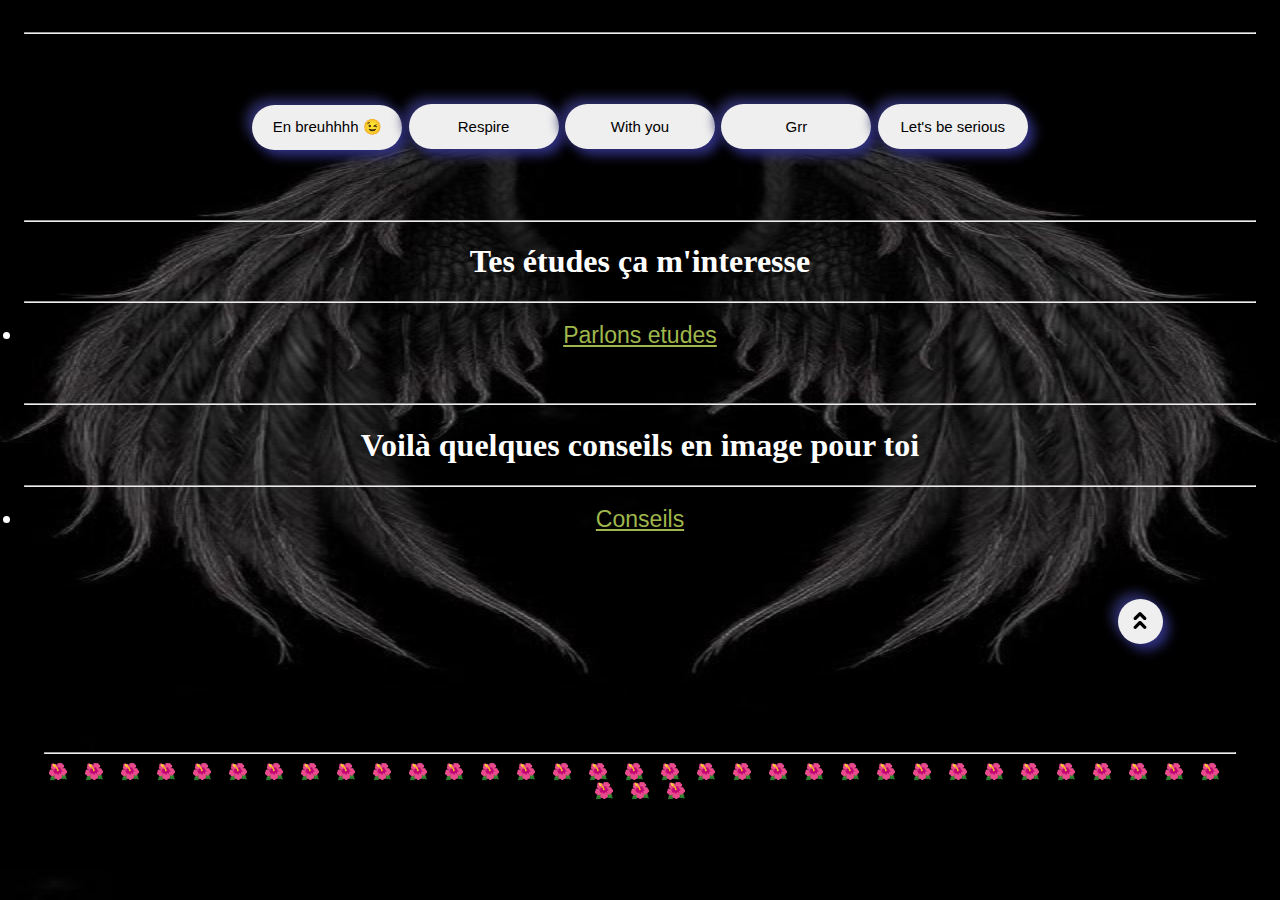
<file: relax.html>
<!DOCTYPE html>
<html>
    <head>
        <meta charset="utf-8">
        <meta http-equiv="X-UA-Compatible" content="IE=edge">
        <title>Our_sweet_story</title>
        <meta name="description" content="">
<meta name="viewport" content="width=device-width, initial-scale=1.0">
        <link rel="stylesheet" href="./Portholio.css">
        <link rel="icon" type="png" href="__sweetyestgirl___45058665907_header.jpg" />
        <hr>
        <div class="menu">
            <button onclick="window.location.href = './cheval.html';">En breuhhhh &#x1F609;</button>
            <button onclick="window.location.href = './respire.html';">Respire</button>
            <button onclick="window.location.href = './With you.html';">With you</button>
            <button onclick="window.location.href = './grr.html';">Grr</button>
            <button onclick="window.location.href = './relax.html';">Let's be serious</button>
        </div>

        <hr>
        <h1 class="ap">Tes études ça m'interesse</h1>
        <hr>
        <li><a href="./Etude.html" class="aa">Parlons etudes</a></li>
<br>
<br>

<hr>
<h1 class="ap">Voilà quelques conseils en image pour toi</h1>
<hr>
<li><a href="./Conseils.html" class="aa">Conseils</a></li>
<br>
<br>
     
    </head>
    <body class="couleur">

    <div class="haut">
        <button onclick="window.location.href = '#';" aria-label="Retourner en haut de la page" class="wzb">

            <svg xmlns="http://www.w3.org/2000/svg" width="14" height="19" viewBox="0 0 16 20" stroke="none" fill="currentcolor" role="presentation">
                <path d="M9.30167 10.99C9.13123 10.8182 8.92846 10.6818 8.70506 10.5887C8.48165 10.4956 8.24202 10.4477 8 10.4477C7.75798 10.4477 7.51835 10.4956 7.29494 10.5887C7.07153 10.6818 6.86876 10.8182 6.69833 10.99L1.19833 16.49C0.843384 16.8352 0.640113 17.3073 0.633237 17.8024C0.626361 18.2975 0.816443 18.7751 1.16167 19.13C1.50689 19.485 1.97898 19.6882 2.47407 19.6951C2.96917 19.702 3.44672 19.5119 3.80167 19.1667L8 14.8767L12.1983 19.1667C12.3688 19.3385 12.5715 19.4749 12.7949 19.568C13.0183 19.6611 13.258 19.709 13.5 19.709C13.742 19.709 13.9816 19.6611 14.2051 19.568C14.4285 19.4749 14.6312 19.3385 14.8017 19.1667C14.9735 18.9962 15.1099 18.7935 15.203 18.5701C15.296 18.3467 15.344 18.107 15.344 17.865C15.344 17.623 15.296 17.3834 15.203 17.16C15.1099 16.9365 14.9735 16.7338 14.8017 16.5633L9.30167 10.99ZM3.80167 9.01001L8 4.79334L12.1983 9.01001C12.3688 9.18185 12.5715 9.31824 12.7949 9.41131C13.0183 9.50439 13.258 9.55231 13.5 9.55231C13.742 9.55231 13.9816 9.50439 14.2051 9.41131C14.4285 9.31824 14.6312 9.18185 14.8017 9.01001C14.9735 8.83958 15.1099 8.63681 15.203 8.4134C15.296 8.18999 15.344 7.95037 15.344 7.70834C15.344 7.46632 15.296 7.2267 15.203 7.00329C15.1099 6.77988 14.9735 6.57711 14.8017 6.40668L9.30167 0.906677C9.13123 0.734841 8.92846 0.598452 8.70506 0.505376C8.48165 0.4123 8.24202 0.36438 8 0.36438C7.75798 0.36438 7.51835 0.4123 7.29494 0.505376C7.07153 0.598452 6.86876 0.734841 6.69833 0.906677L1.19833 6.40668C0.853109 6.7519 0.659164 7.22012 0.659164 7.70834C0.659164 8.19656 0.853109 8.66479 1.19833 9.01001C1.54356 9.35523 2.01178 9.54918 2.5 9.54918C2.98822 9.54918 3.45644 9.35523 3.80167 9.01001Z" fill="currentcolor"></path>
              
              </svg>
        </button>

        <div class="ipssi">

            <hr>
            &#x1F33A;...	&#x1F33A;...	&#x1F33A;...	&#x1F33A;...	&#x1F33A;...	&#x1F33A;...	&#x1F33A;...	&#x1F33A;...	&#x1F33A;...	&#x1F33A;...	&#x1F33A;...	&#x1F33A;...	&#x1F33A;...	&#x1F33A;...	&#x1F33A;...	&#x1F33A;...	&#x1F33A;...	&#x1F33A;...	&#x1F33A;...	&#x1F33A;...	&#x1F33A;...	&#x1F33A;...	&#x1F33A;...	&#x1F33A;...	&#x1F33A;...	&#x1F33A;...	&#x1F33A;...	&#x1F33A;...	&#x1F33A;...	&#x1F33A;...	&#x1F33A;...	&#x1F33A;...	&#x1F33A;...	&#x1F33A;...	&#x1F33A;...	&#x1F33A;
            </div>


    </body>
</html>
</file>
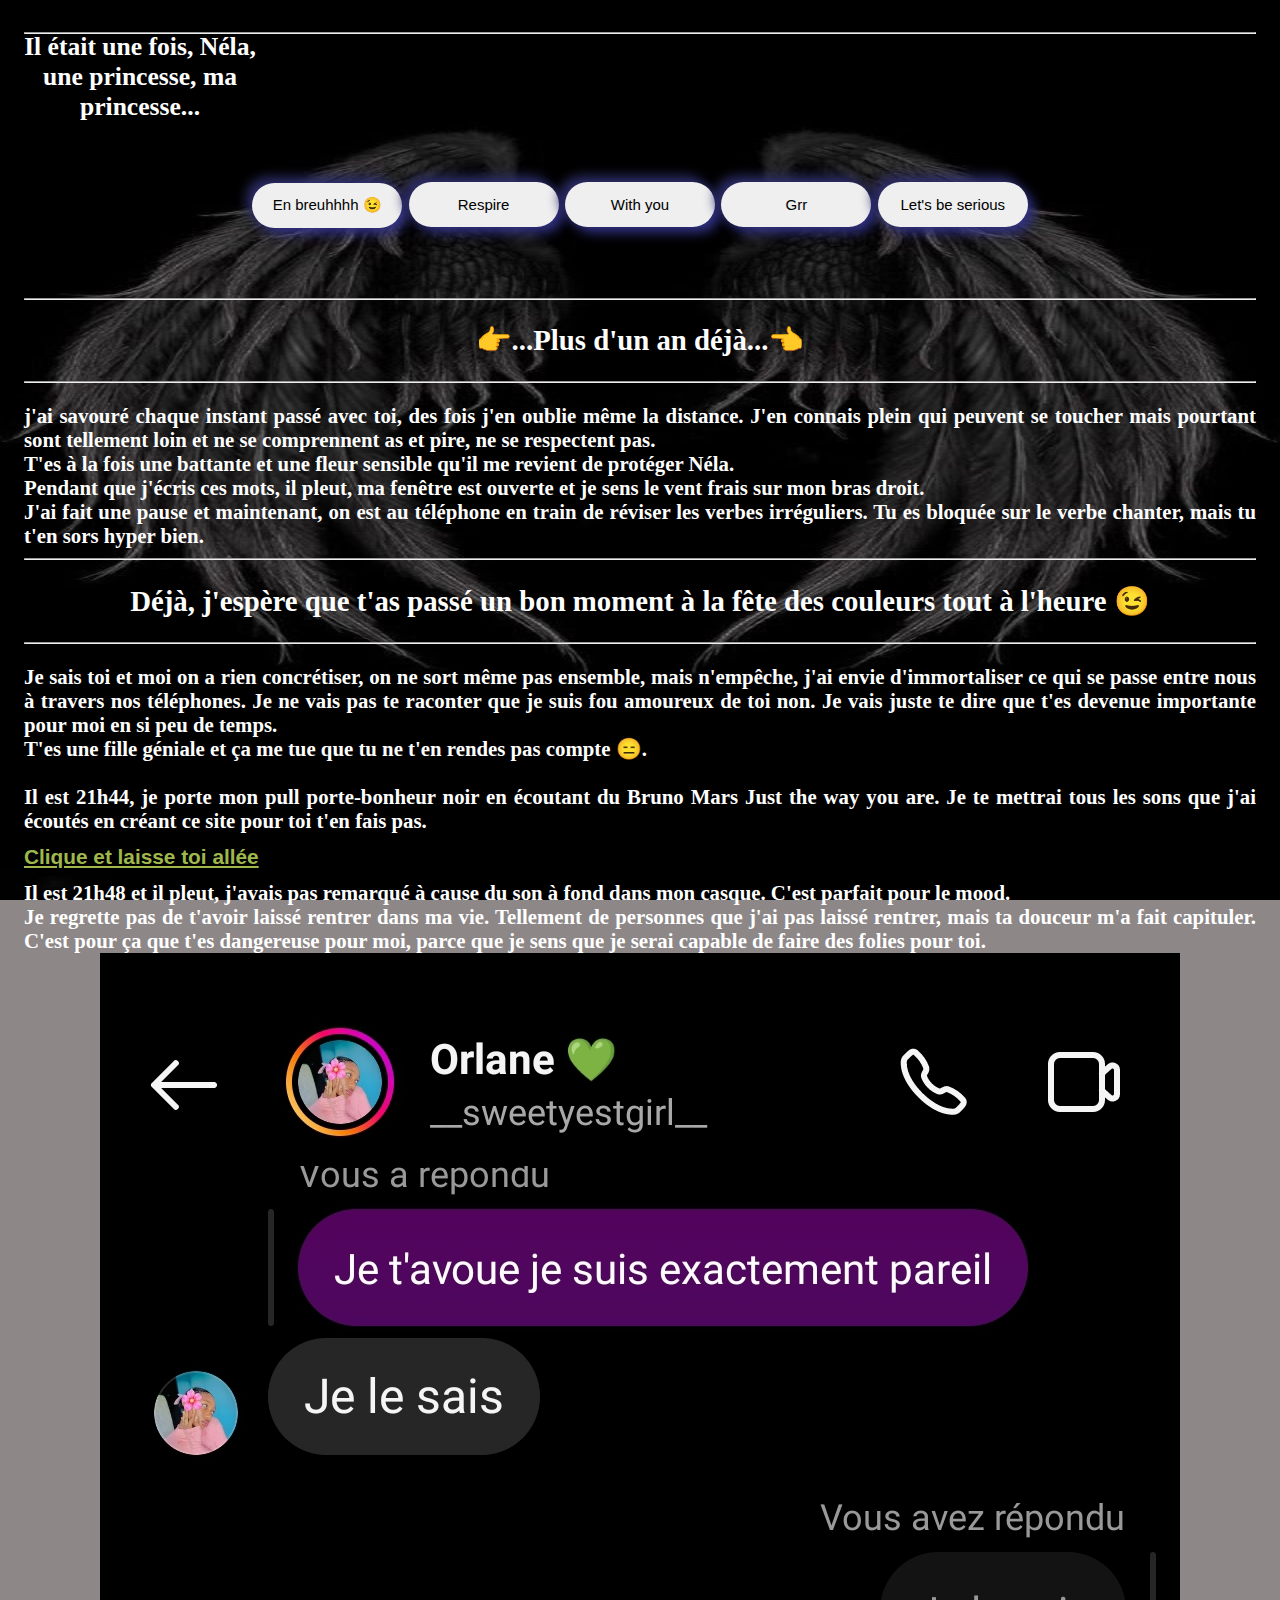
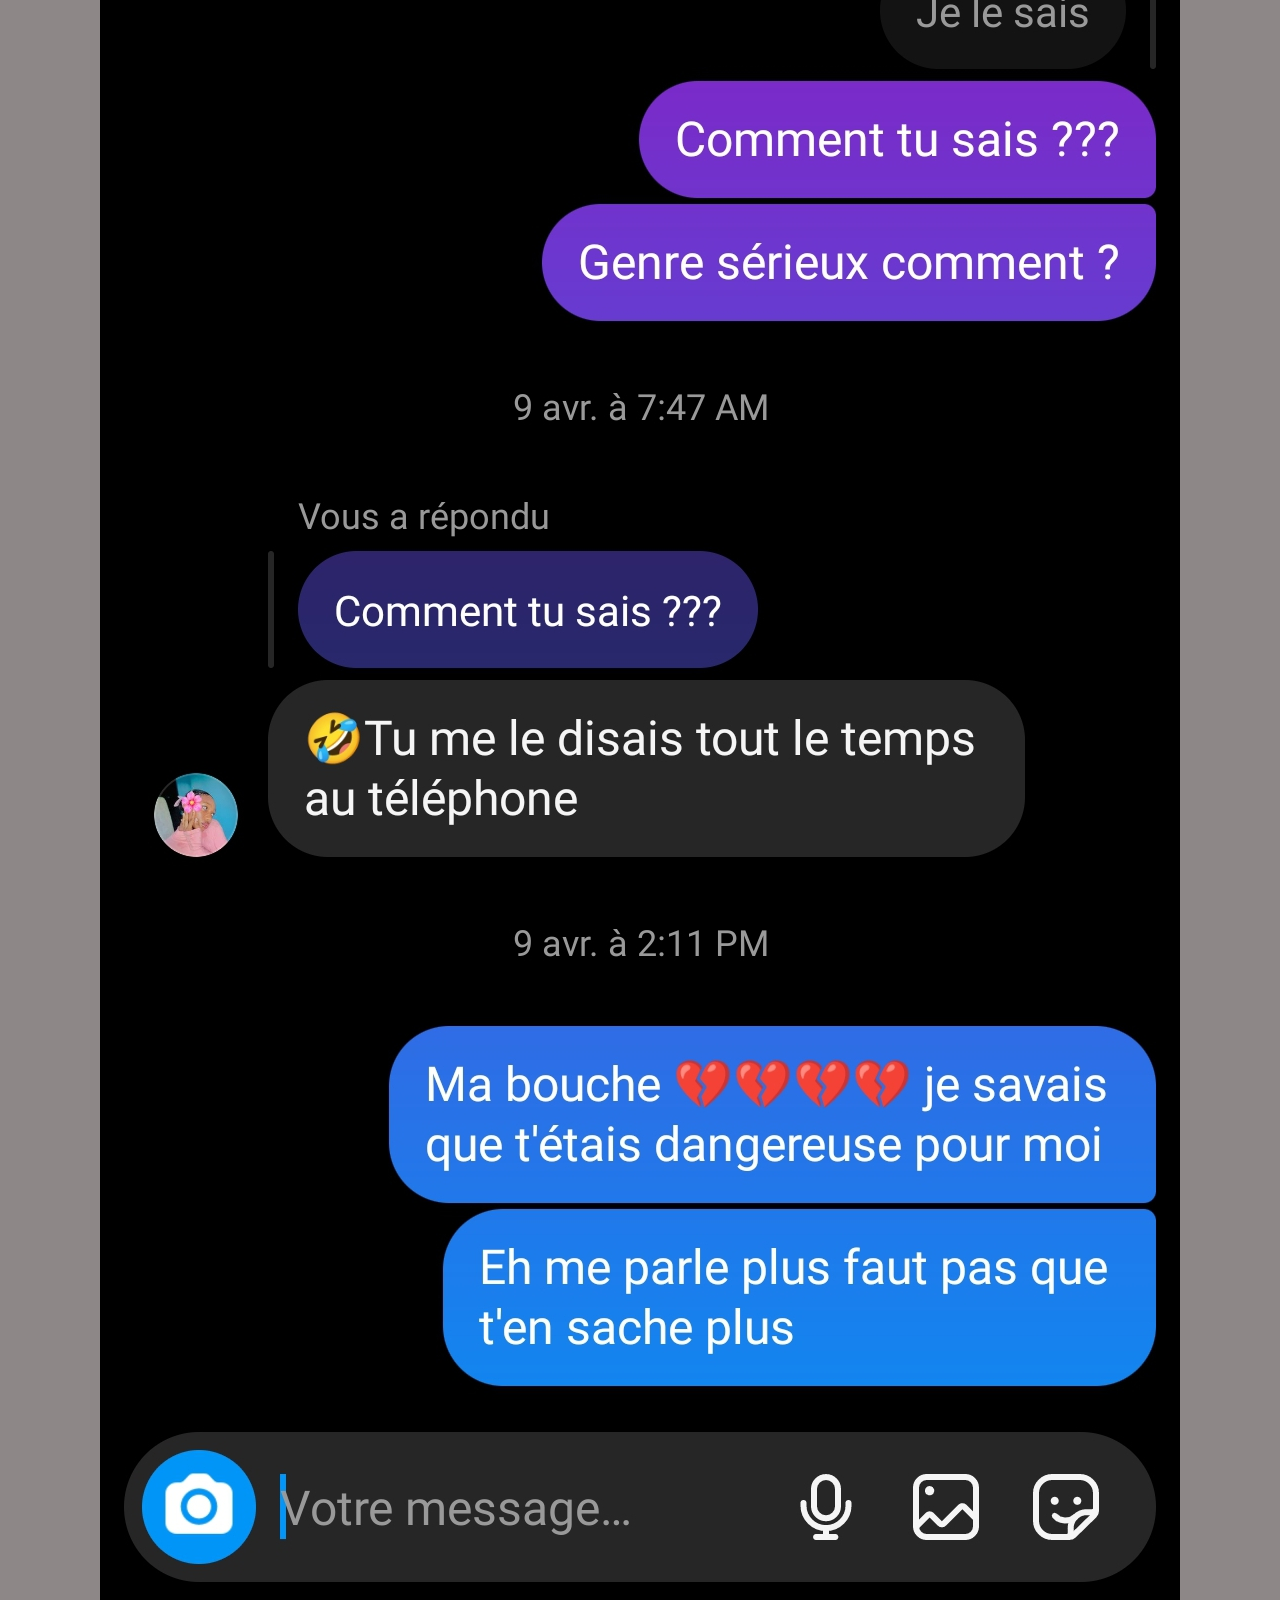
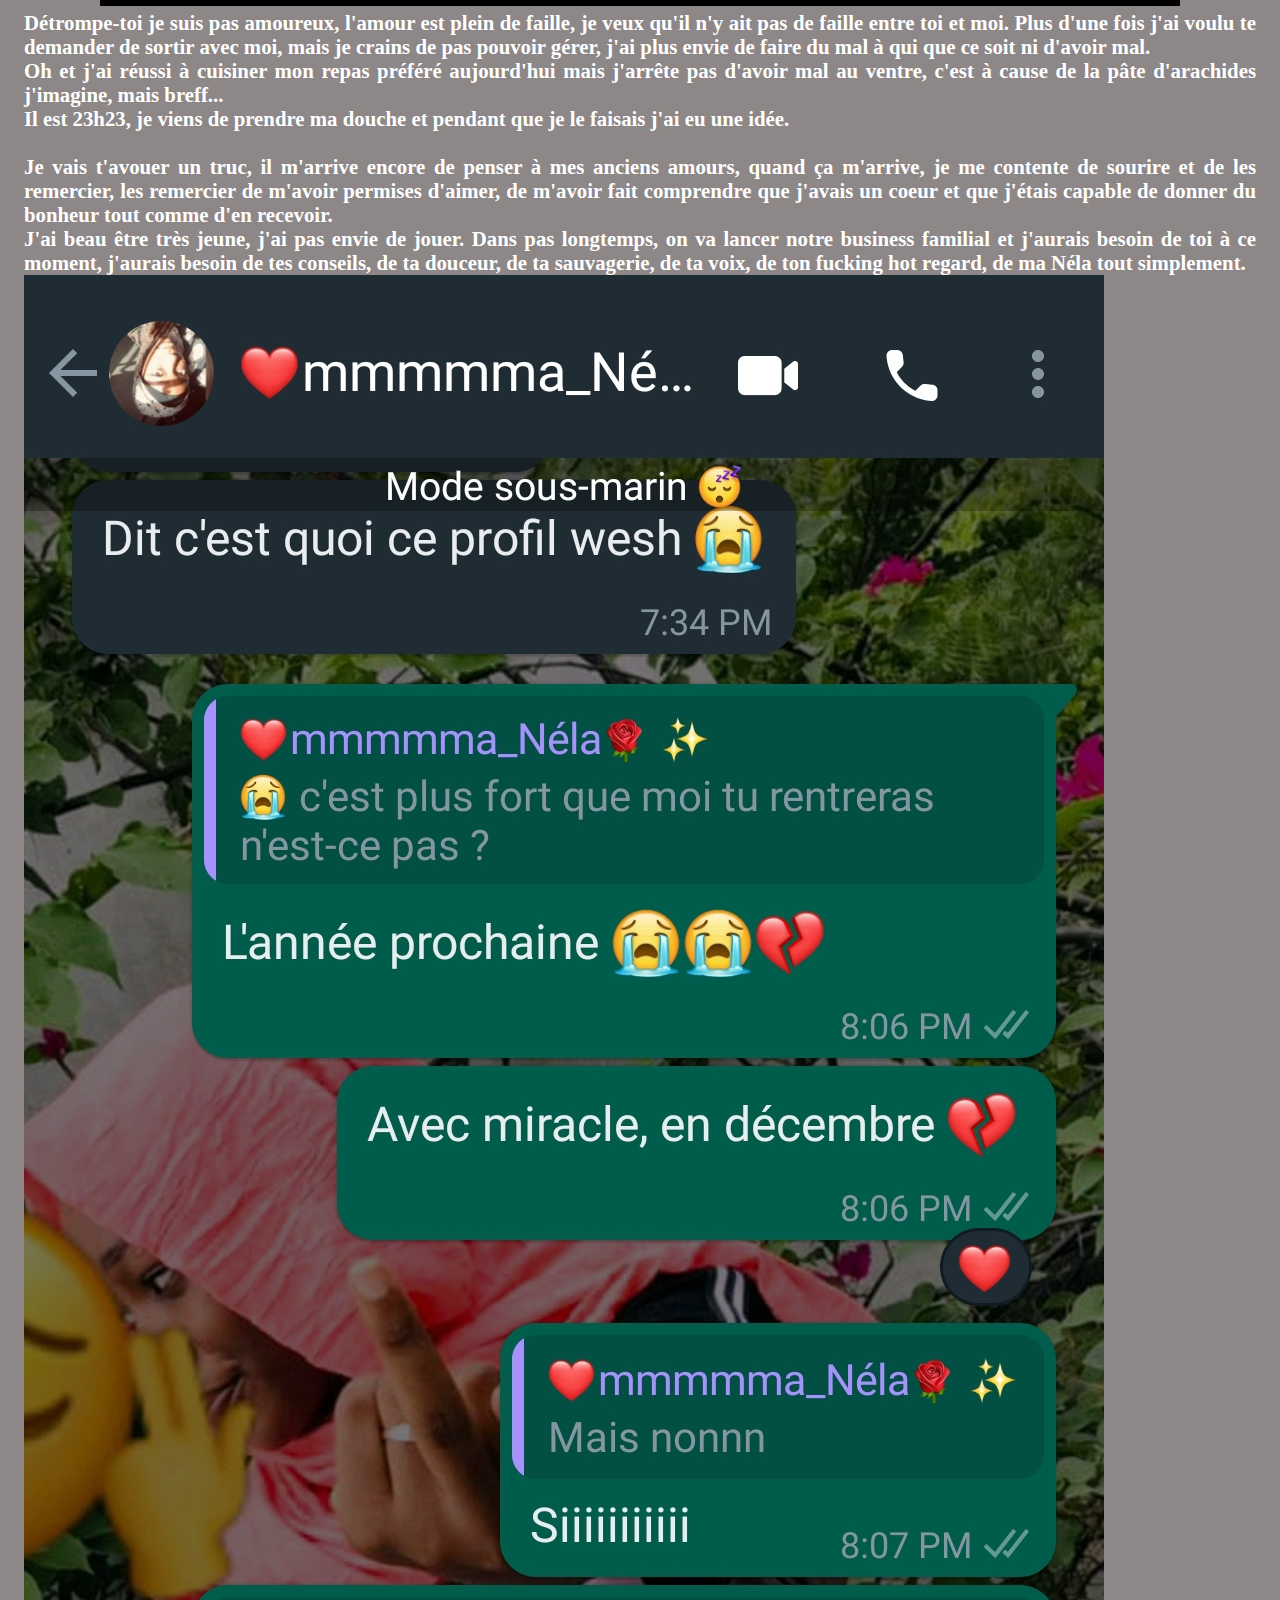
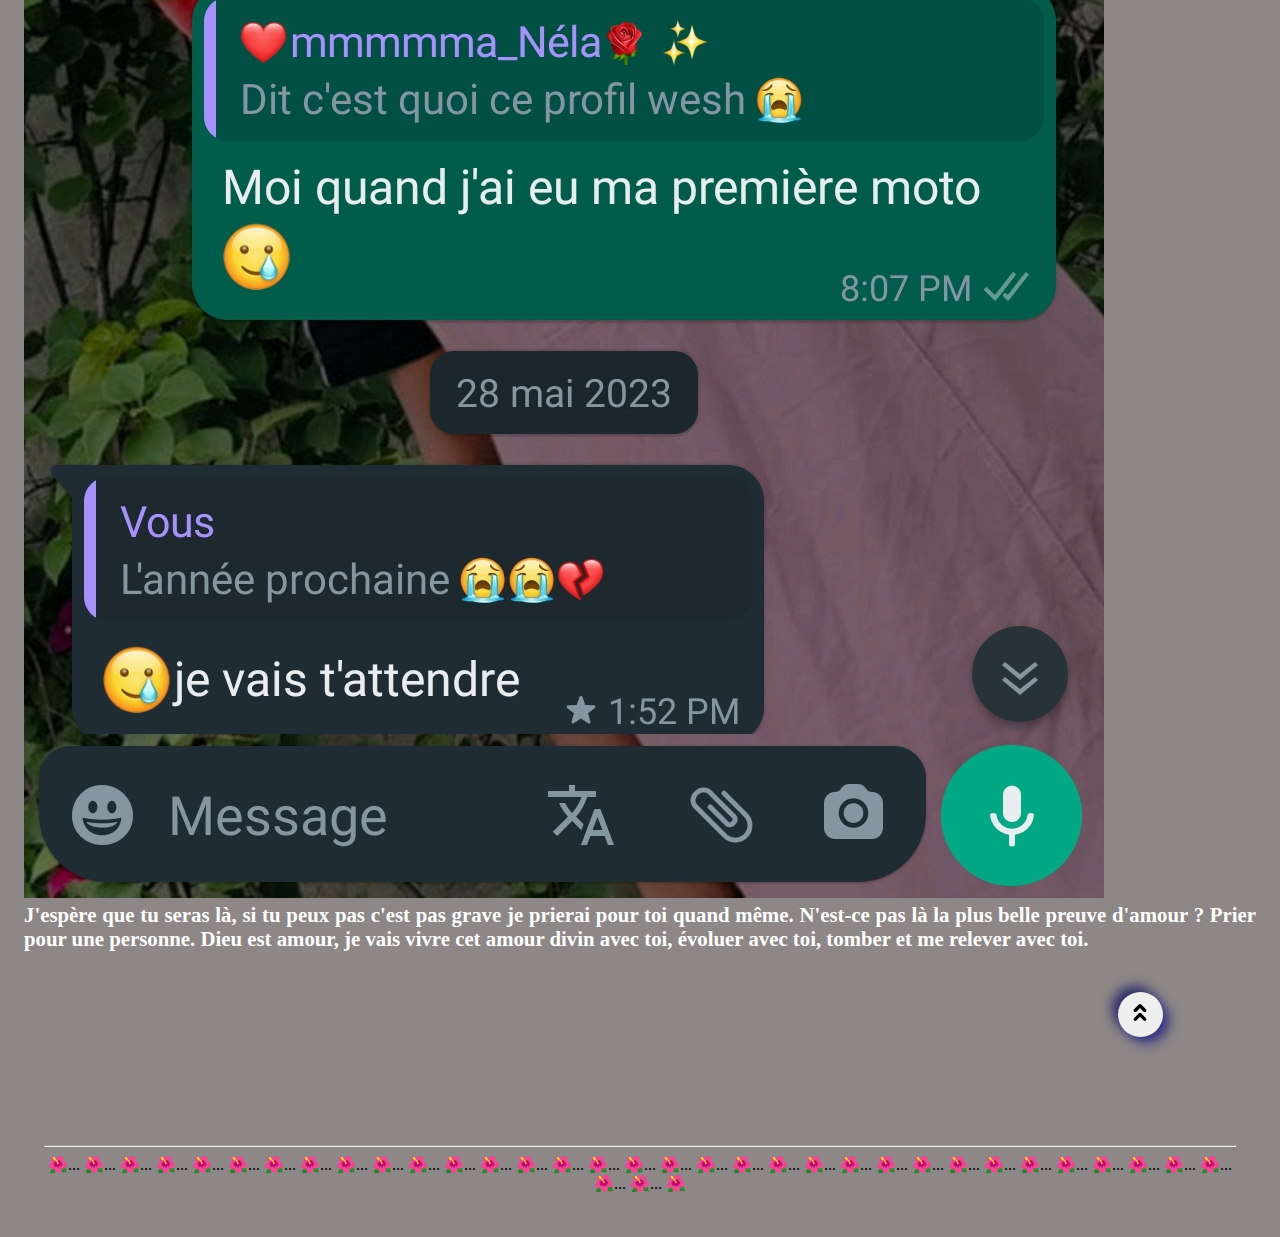
<file: respire.html>
<!DOCTYPE html>
<html>
    <head>
        <meta charset="utf-8">
        <meta http-equiv="X-UA-Compatible" content="IE=edge">
        <title>Our_sweet_story</title>
        <meta name="description" content="">
        <meta name="viewport" content="width=device-width, initial-scale=1">
        <link rel="stylesheet" href="./Portholio.css">
        <link rel="icon" type="png" href="__sweetyestgirl___45058665907_header.jpg" />
        <hr>
        <h4 class="ga">Il était une fois, Néla, une princesse, ma princesse...</h4>
        <div class="menu">
            <button onclick="window.location.href = './cheval.html';">En breuhhhh &#x1F609;</button>
            <button onclick="window.location.href = './respire.html';">Respire</button>
            <button onclick="window.location.href = './With you.html';">With you</button>
            <button onclick="window.location.href = './grr.html';">Grr</button>
            <button onclick="window.location.href = './relax.html';">Let's be serious</button>
        </div>
        
        <hr>
        <h2>👉...Plus d'un an déjà...👈</h2>
        <hr>
        <h3>
            j'ai savouré chaque instant passé avec toi, des fois j'en oublie même la distance. J'en connais plein qui peuvent se toucher mais pourtant sont tellement loin et ne se comprennent as et pire, ne se respectent pas.
            <br>
            T'es à la fois une battante et une fleur sensible qu'il me revient de protéger Néla.<br>
            Pendant que j'écris ces mots, il pleut, ma fenêtre est ouverte et je sens le vent frais sur mon bras droit.<br>
            J'ai fait une pause et maintenant, on est au téléphone en train de réviser les verbes irréguliers. Tu es bloquée sur le verbe chanter, mais tu t'en sors hyper bien.


        <hr>
        <h2>Déjà, j'espère que t'as passé un bon moment à la fête des couleurs tout à l'heure &#x1F609;</h2>
        <hr>
        <h3>
            Je sais toi et moi on a rien concrétiser, on ne sort même pas ensemble, mais n'empêche, j'ai envie d'immortaliser ce qui se passe entre nous à travers nos téléphones.
            Je ne vais pas te raconter que je suis fou amoureux de toi non. Je vais juste te dire que t'es devenue importante pour moi en si peu de temps.<br>
            
            T'es une fille géniale et ça me tue que tu ne t'en rendes pas compte &#x1F611;.<br>
            <br>
            Il est 21h44, je porte mon pull porte-bonheur noir en écoutant du Bruno Mars Just the way you are.
            Je te mettrai tous les sons que j'ai écoutés en créant ce site pour toi t'en fais pas.<br>
            <a href="Playlist.html" class="aa">Clique et laisse toi allée</a><br>

            Il est 21h48 et il pleut, j'avais pas remarqué à cause du son à fond dans mon casque. C'est parfait pour le mood.<br>

            Je regrette pas de t'avoir laissé rentrer dans ma vie. Tellement de personnes que j'ai pas laissé rentrer, mais ta douceur m'a fait capituler.
            C'est pour ça que t'es dangereuse pour moi, parce que je sens que je serai capable de faire des folies pour toi.
            <div class="couleur">
            <img src="./Screenshot_20230803-223518_1.jpg" class="to">
  
            </div>
            Détrompe-toi je suis pas amoureux, l'amour est plein de faille, je veux qu'il n'y ait pas de faille entre toi et moi.
            Plus d'une fois j'ai voulu te demander de sortir avec moi, mais je crains de pas pouvoir gérer, j'ai plus envie de faire du mal à qui que ce soit ni d'avoir mal.<br>
            Oh et j'ai réussi à cuisiner mon repas préféré aujourd'hui mais j'arrête pas d'avoir mal au ventre, c'est à cause de la pâte d'arachides j'imagine, mais breff...<br>

            Il est 23h23, je viens de prendre ma douche et pendant que je le faisais j'ai eu une idée. 
            <br>
            <br>
    
            Je vais t'avouer un truc, il m'arrive encore de penser à mes anciens amours, quand ça m'arrive, je me contente de sourire et de les remercier, les remercier de m'avoir permises d'aimer,
             de m'avoir fait comprendre que j'avais un coeur et que j'étais capable de donner du bonheur tout comme d'en recevoir.<br>
             J'ai beau être très jeune, j'ai pas envie de jouer.
             Dans pas longtemps, on va lancer notre business familial et j'aurais besoin de toi à ce moment, j'aurais besoin de tes conseils, de ta douceur, de ta sauvagerie, de ta voix, de ton fucking hot regard, de ma Néla tout simplement.<br>
             <img src="./Screenshot_20230804-012712_1.jpg" class="to">
             <br>
             J'espère que tu seras là, si tu peux pas c'est pas grave je prierai pour toi quand même. N'est-ce pas là la plus belle preuve d'amour ? Prier pour une personne. Dieu est amour, je vais vivre cet amour divin avec toi, évoluer avec toi, tomber et me relever avec toi.
        </h3>


</head>
    <body class="couleur">
        <div class="haut">
            <button onclick="window.location.href = '#';" aria-label="Retourner en haut de la page" class="wzb">
    
                <svg xmlns="http://www.w3.org/2000/svg" width="14" height="19" viewBox="0 0 16 20" stroke="none" fill="currentcolor" role="presentation">
                    <path d="M9.30167 10.99C9.13123 10.8182 8.92846 10.6818 8.70506 10.5887C8.48165 10.4956 8.24202 10.4477 8 10.4477C7.75798 10.4477 7.51835 10.4956 7.29494 10.5887C7.07153 10.6818 6.86876 10.8182 6.69833 10.99L1.19833 16.49C0.843384 16.8352 0.640113 17.3073 0.633237 17.8024C0.626361 18.2975 0.816443 18.7751 1.16167 19.13C1.50689 19.485 1.97898 19.6882 2.47407 19.6951C2.96917 19.702 3.44672 19.5119 3.80167 19.1667L8 14.8767L12.1983 19.1667C12.3688 19.3385 12.5715 19.4749 12.7949 19.568C13.0183 19.6611 13.258 19.709 13.5 19.709C13.742 19.709 13.9816 19.6611 14.2051 19.568C14.4285 19.4749 14.6312 19.3385 14.8017 19.1667C14.9735 18.9962 15.1099 18.7935 15.203 18.5701C15.296 18.3467 15.344 18.107 15.344 17.865C15.344 17.623 15.296 17.3834 15.203 17.16C15.1099 16.9365 14.9735 16.7338 14.8017 16.5633L9.30167 10.99ZM3.80167 9.01001L8 4.79334L12.1983 9.01001C12.3688 9.18185 12.5715 9.31824 12.7949 9.41131C13.0183 9.50439 13.258 9.55231 13.5 9.55231C13.742 9.55231 13.9816 9.50439 14.2051 9.41131C14.4285 9.31824 14.6312 9.18185 14.8017 9.01001C14.9735 8.83958 15.1099 8.63681 15.203 8.4134C15.296 8.18999 15.344 7.95037 15.344 7.70834C15.344 7.46632 15.296 7.2267 15.203 7.00329C15.1099 6.77988 14.9735 6.57711 14.8017 6.40668L9.30167 0.906677C9.13123 0.734841 8.92846 0.598452 8.70506 0.505376C8.48165 0.4123 8.24202 0.36438 8 0.36438C7.75798 0.36438 7.51835 0.4123 7.29494 0.505376C7.07153 0.598452 6.86876 0.734841 6.69833 0.906677L1.19833 6.40668C0.853109 6.7519 0.659164 7.22012 0.659164 7.70834C0.659164 8.19656 0.853109 8.66479 1.19833 9.01001C1.54356 9.35523 2.01178 9.54918 2.5 9.54918C2.98822 9.54918 3.45644 9.35523 3.80167 9.01001Z" fill="currentcolor"></path>
                  
                  </svg>
            </button>

        <div class="ipssi">
  
            <hr>
            &#x1F33A;...	&#x1F33A;...	&#x1F33A;...	&#x1F33A;...	&#x1F33A;...	&#x1F33A;...	&#x1F33A;...	&#x1F33A;...	&#x1F33A;...	&#x1F33A;...	&#x1F33A;...	&#x1F33A;...	&#x1F33A;...	&#x1F33A;...	&#x1F33A;...	&#x1F33A;...	&#x1F33A;...	&#x1F33A;...	&#x1F33A;...	&#x1F33A;...	&#x1F33A;...	&#x1F33A;...	&#x1F33A;...	&#x1F33A;...	&#x1F33A;...	&#x1F33A;...	&#x1F33A;...	&#x1F33A;...	&#x1F33A;...	&#x1F33A;...	&#x1F33A;...	&#x1F33A;...	&#x1F33A;...	&#x1F33A;...	&#x1F33A;...	&#x1F33A;
            </div>
        <script src="" async defer></script>
    </body>
</html>
</file>
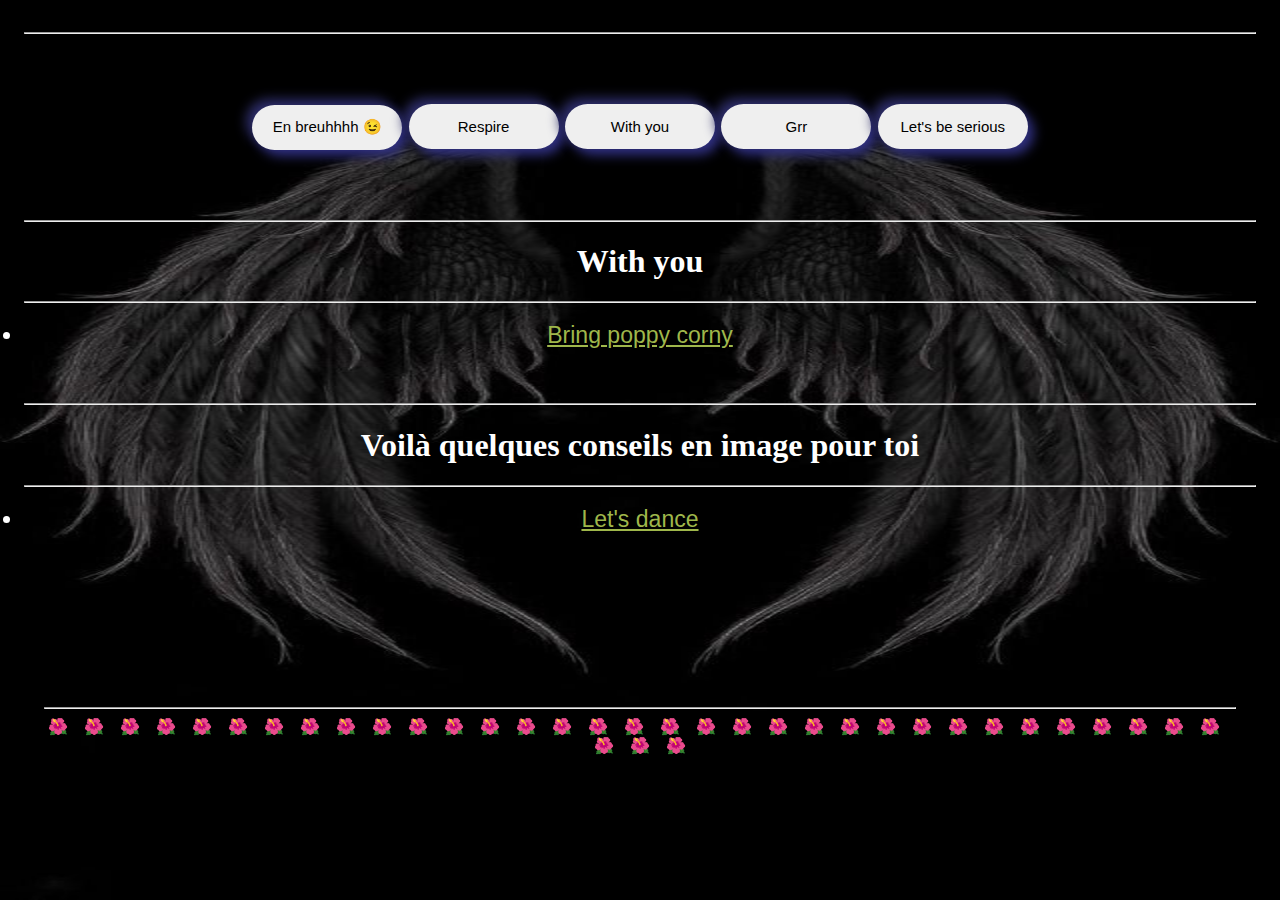
<file: With you.html>
<!DOCTYPE html>
<html>
    <head>
        <meta charset="utf-8">
        <meta http-equiv="X-UA-Compatible" content="IE=edge">
        <title>Our_sweet_story</title>
        <meta name="description" content="">
<meta name="viewport" content="width=device-width, initial-scale=1.0">
        <link rel="stylesheet" href="./Portholio.css">
        <link rel="icon" type="png" href="__sweetyestgirl___45058665907_header.jpg" />
        <hr>
        <div class="menu">
            <button onclick="window.location.href = './cheval.html';">En breuhhhh &#x1F609;</button>
            <button onclick="window.location.href = './respire.html';">Respire</button>
            <button onclick="window.location.href = './With you.html';">With you</button>
            <button onclick="window.location.href = './grr.html';">Grr</button>
            <button onclick="window.location.href = './relax.html';">Let's be serious</button>
        </div>

        <hr>
        <h1 class="ap">With you</h1>
        <hr>
        <li><a href="./Filmlist.html" class="aa">Bring poppy corny</a></li>
<br>
<br>

<hr>
<h1 class="ap">Voilà quelques conseils en image pour toi</h1>
<hr>
<li><a href="./Playlist.html" class="aa">Let's dance</a></li>
<br>
<br>
     
    </head>
    <body class="couleur">

    <div class="haut">

        <div class="ipssi">

            <hr>
            &#x1F33A;...	&#x1F33A;...	&#x1F33A;...	&#x1F33A;...	&#x1F33A;...	&#x1F33A;...	&#x1F33A;...	&#x1F33A;...	&#x1F33A;...	&#x1F33A;...	&#x1F33A;...	&#x1F33A;...	&#x1F33A;...	&#x1F33A;...	&#x1F33A;...	&#x1F33A;...	&#x1F33A;...	&#x1F33A;...	&#x1F33A;...	&#x1F33A;...	&#x1F33A;...	&#x1F33A;...	&#x1F33A;...	&#x1F33A;...	&#x1F33A;...	&#x1F33A;...	&#x1F33A;...	&#x1F33A;...	&#x1F33A;...	&#x1F33A;...	&#x1F33A;...	&#x1F33A;...	&#x1F33A;...	&#x1F33A;...	&#x1F33A;...	&#x1F33A;
            </div>


    </body>
</html>
</file>
<file: respire.css>
.menu {
    text-align: center;
    margin: 20px;
    color: black;
    font-size: 2vw;
    float: center;
    padding: 50px;
    
}
.entrer{
    text-align: center;
}

.head{
    color: black;
}
.ap{
    text-align: center;
}
.presentation{
    margin: 80px;
    
}
.couleur{
    background-color: rgb(13, 1, 1);
    background-image: url('');
    background-repeat: no-repeat;
    background-attachment: fixed;
    background-size: 100% 100%;
    text-align: center;
    
}
h1{
    text-align: center;
   
    font-family: verdana;
    font-size: 200%;
    color: white;
}
h2{
    text-align: center;
   
    font-family: verdana;
    font-size: 180%;
    color: white;
}
h3{
    text-align: justify;
   
    font-family: verdana;
    font-size: 130%;
    color: white;
}
h4{
    text-align: center;
   
    font-family: verdana;
    font-size: 190%;
    color: rgb(28, 146, 28);
}
h5{
    text-align: center;
   
    font-family: verdana;
    font-size: 190%;
    color: rgb(176, 210, 192);
}

h6{
    text-align: center;
   
    font-family: verdana;
    font-size: 110%;
    color: white;
}

.aa{
    text-align: center;
    font-family:sans-serif;
    font-size: 100%;
    color: rgb(159, 183, 75);
    line-height: 3rem;
}

p {
    font-size: 200%;
    border: 2px solid powderblue;
    padding: 60px;
    border: 2px solid rgb(26, 29, 30);
    margin: 20px;
    color: white;
}
a, h2, iframe{
    color: white;
}
li{
    color: rgb(255, 255, 255);
    font-size: 1.8vw;
}
.coco{
    color: rgb(255, 255, 255);
    font-size: 1.8vw;
    padding-left: 500px;
    text-align: justify;
}
.coc{
    color: rgb(255, 255, 255);
    font-size: 1.8vw;
    text-align: justify;
}

.haute {
    font-size: 1.5vw;
    text-align: center;
    margin: 20px;
    color: white;
    font-size: 2vw;
    float: center;
    padding: 50px;
    padding-left: 600px;
}

.ga{
    color: rgb(255, 255, 255);
    font-size: 2vw;
    padding-right: 1000px;
    margin: -10px;
}
button{
    width: 10em;
    height: 3em;
    border-radius: 30em;
    font-size: 15px;
    border: none;
    position: relative;
    cursor: pointer;
    overflow: hidden;
    z-index: 1;
    box-shadow: 6px 6px 12px rgb(49, 49, 131),
    -6px -6px 12px rgb(46, 46, 104)
}
button::before{
    content: '';
    width: 0;
    height: 3em;
    border-radius: 30em;
    position: absolute;
    top: 0;
    left: 0;
    background-image: linear-gradient(to right, #3d0e94 0%, #f5f4ef 100%);
    transition: .5s ease;
    display: block;
    z-index: -1;
}
button:hover::before{
    width: 12em;
}



ygygy

.haute {
    width: 10em;
    height: 3em;
    border-radius: 30em;
    font-size: 15px;
    border: none;
    position: relative;
    cursor: pointer;
    overflow: hidden;
    z-index: 1;
    box-shadow: 6px 6px 12px rgb(130, 16, 18),
    -6px -6px 12px rgb(46, 46, 104)
}
.haute::before{
    content: '';
    width: 0;
    height: 3em;
    border-radius: 30em;
    position: absolute;
    top: 0;
    left: 0;
    background-image: linear-gradient(to right, #3d0e94 0%, #f5f4ef 100%);
    transition: .5s ease;
    display: block;
    z-index: -1;
}
.haute:hover::before{
    width: 12em;
}

.haut {
    padding: 20px;
  
}

body {
    padding: 16px;

}

.social_links img{
    height: 30px;
    margin: 20px;
    cursor: pointer;
}

.social_links{
    text-align: center;
}


.wzb{
   right: -500px;
   width: 3em;
   height: 3em;
   border-radius: 30em;
   font-size: 15px;
   border: none;
   position: relative;
   cursor: pointer;
   overflow: hidden;
   z-index: 1;
   box-shadow: 6px 6px 12px rgb(49, 49, 131),
   -6px -6px 12px rgb(46, 46, 104)
}
.ipssi1{
    font-size: 20px;
    line-height: 3rem;
}
.ipssi2{
    font-size: 20px;
    line-height: 3rem;
}
.ipssi3{
    font-size: 20px;
    line-height: 3rem;
}
.ipssi4{
    font-size: 20px;
    line-height: 3rem;
}
.ipssi{
    margin: 0 auto;
    padding: 100px 0 0 0;  
}





@media only screen and (max-width:700px){
    nav .menu{
        width: 100%;
        position: absolute;
        top: 10px;
        right: 0;
        z-index: 2;
    }
    nav ul li{
        display: block;
        margin-top: 10px;
        margin-bottom: 10px;
    }
    nav ul li a{
        color: #fff
    }
    .menu{
        display: block;
        flex: 1;
        text-align: left;
        width: 80%;
        align-items: center;
        line-height: 60px;
        letter-spacing: 1em;
       
    }
    #menuList{
        overflow: hidden;
        transition: 0.5s;
    }
    .row{
        flex-direction: column-reverse;
        margin: 50px 0;
        
    }
    .col-2{
        right: -50px;
        flex-basis: 100%;
        margin-bottom: 50px;
    }
    .col-2 .controller{
        width: 67%;
    }
    .col-1{
        flex-basis: 100%;
    }
    .col-1 h2{
        font-size: 35px;
    }
    h1{
        text-align: center;
        font-family: verdana;
        font-size: 200%;
        color: white;
    }
    h2{
        text-align: center;
        font-family: verdana;
        font-size: 180%;
        color: white;
    }
    h3{
        text-align: center;
        font-family: verdana;
        font-size: 90%;
        color: white;
    }
    h4{
        text-align: center;
        font-family: verdana;
        font-size: 120%;
        color: rgb(28, 146, 28);
    }

    h6{
        text-align: center;
       
        font-family: verdana;
        font-size: 90%;
        color: white;
    }
    li{
        text-align: center;
        font-family: verdana;
        font-size: 120%;
        color: white;
    }
    .top{
        width: 480px;
        height: 500px;
    }
    .topp{
        width: 280px;
        height: 120px;
    }
    a{
        text-align: center;
        font-family: Impact, Haettenschweiler, 'Arial Narrow Bold', sans-serif;
        font-size: 120%;
        color: rgb(181, 147, 220);
    }
    .wzb{
        right: -150px;
    }
    .ipssi1{
        font-size: 20px;
        line-height: 3rem;
    }
    .ipssi2{
        font-size: 20px;
        line-height: 3rem;
    }
    .ipssi3{
        font-size: 20px;
        line-height: 3rem;
    }
    .ipssi4{
        font-size: 20px;
        line-height: 3rem;
    }
    html{
        margin: 0 auto;
        padding: 0 20px 20px 20px;
        border: 5px solid black;
    }


    .ipssi{
        margin: 0 auto;
        padding: 60px 0 0 0;  
}


}
</file>
<file: Portholio.css>
.menu {
    text-align: center;
    margin: 20px;
    color: black;
    font-size: 2vw;
    float: center;
    padding: 50px;
    
}
.entrer{
    text-align: center;
}

.head{
    color: black;
}
.ap{
    text-align: center;
}
.presentation{
    margin: 80px;
    
}
.couleur{
    background-color: rgb(141, 135, 135);
    background-image: url('./54e622c78a087519deffc95151139ab2.jpg');
    background-repeat: no-repeat;
    background-attachment: fixed;
    background-size: 100% 100%;
    text-align: center;
    
}
h1{
    text-align: center;
   
    font-family: verdana;
    font-size: 200%;
    color: white;
}
h2{
    text-align: center;
   
    font-family: verdana;
    font-size: 180%;
    color: white;
}
h3{
    text-align: justify;
   
    font-family: verdana;
    font-size: 130%;
    color: white;
}
h4{
    text-align: center;
   
    font-family: verdana;
    font-size: 190%;
    color: rgb(28, 146, 28);
}
h5{
    text-align: center;
   
    font-family: verdana;
    font-size: 190%;
    color: white;
}

h6{
    text-align: center;
   
    font-family: verdana;
    font-size: 110%;
    color: white;
}

.aa{
    text-align: center;
    font-family:sans-serif;
    font-size: 100%;
    color: rgb(159, 183, 75);
    line-height: 3rem;
}

p {
    font-size: 200%;
    border: 2px solid powderblue;
    padding: 60px;
    border: 2px solid rgb(26, 29, 30);
    margin: 20px;
    color: white;
}
a, h2, iframe{
    color: white;
}
li{
    color: rgb(255, 255, 255);
    font-size: 1.8vw;
}
.coco{
    color: rgb(255, 255, 255);
    font-size: 1.8vw;
    padding-left: 500px;
    text-align: justify;
}
.coc{
    color: rgb(255, 255, 255);
    font-size: 1.8vw;
    text-align: justify;
}

.haute {
    font-size: 1.5vw;
    text-align: center;
    margin: 20px;
    color: white;
    font-size: 2vw;
    float: center;
    padding: 50px;
    padding-left: 600px;
}

.ga{
    color: rgb(255, 255, 255);
    font-size: 2vw;
    padding-right: 1000px;
    margin: -10px;
}
button{
    width: 10em;
    height: 3em;
    border-radius: 30em;
    font-size: 15px;
    border: none;
    position: relative;
    cursor: pointer;
    overflow: hidden;
    z-index: 1;
    box-shadow: 6px 6px 12px rgb(49, 49, 131),
    -6px -6px 12px rgb(46, 46, 104)
}
button::before{
    content: '';
    width: 0;
    height: 3em;
    border-radius: 30em;
    position: absolute;
    top: 0;
    left: 0;
    background-image: linear-gradient(to right, #3d0e94 0%, #f5f4ef 100%);
    transition: .5s ease;
    display: block;
    z-index: -1;
}
button:hover::before{
    width: 12em;
}



ygygy

.haute {
    width: 10em;
    height: 3em;
    border-radius: 30em;
    font-size: 15px;
    border: none;
    position: relative;
    cursor: pointer;
    overflow: hidden;
    z-index: 1;
    box-shadow: 6px 6px 12px rgb(130, 16, 18),
    -6px -6px 12px rgb(46, 46, 104)
}
.haute::before{
    content: '';
    width: 0;
    height: 3em;
    border-radius: 30em;
    position: absolute;
    top: 0;
    left: 0;
    background-image: linear-gradient(to right, #3d0e94 0%, #f5f4ef 100%);
    transition: .5s ease;
    display: block;
    z-index: -1;
}
.haute:hover::before{
    width: 12em;
}

.haut {
    padding: 20px;
  
}

body {
    padding: 16px;

}

.social_links img{
    height: 30px;
    margin: 20px;
    cursor: pointer;
}

.social_links{
    text-align: center;
}


.wzb{
   right: -500px;
   width: 3em;
   height: 3em;
   border-radius: 30em;
   font-size: 15px;
   border: none;
   position: relative;
   cursor: pointer;
   overflow: hidden;
   z-index: 1;
   box-shadow: 6px 6px 12px rgb(49, 49, 131),
   -6px -6px 12px rgb(46, 46, 104)
}
.ipssi1{
    font-size: 20px;
    line-height: 3rem;
}
.ipssi2{
    font-size: 20px;
    line-height: 3rem;
}
.ipssi3{
    font-size: 20px;
    line-height: 3rem;
}
.ipssi4{
    font-size: 20px;
    line-height: 3rem;
}
.ipssi{
    margin: 0 auto;
    padding: 100px 0 0 0;  
}





@media only screen and (max-width:700px){
    nav .menu{
        width: 100%;
        position: absolute;
        top: 10px;
        right: 0;
        z-index: 2;
    }
    nav ul li{
        display: block;
        margin-top: 10px;
        margin-bottom: 10px;
    }
    nav ul li a{
        color: #fff
    }
    .menu{
        display: block;
        flex: 1;
        text-align: left;
        width: 80%;
        align-items: center;
        line-height: 60px;
        letter-spacing: 1em;
       
    }
    #menuList{
        overflow: hidden;
        transition: 0.5s;
    }
    .row{
        flex-direction: column-reverse;
        margin: 50px 0;
        
    }
    .col-2{
        right: -50px;
        flex-basis: 100%;
        margin-bottom: 50px;
    }
    .col-2 .controller{
        width: 67%;
    }
    .col-1{
        flex-basis: 100%;
    }
    .col-1 h2{
        font-size: 35px;
    }
    h1{
        text-align: center;
        font-family: verdana;
        font-size: 200%;
        color: white;
    }
    h2{
        text-align: center;
        font-family: verdana;
        font-size: 180%;
        color: white;
    }
    h3{
        text-align: center;
        font-family: verdana;
        font-size: 90%;
        color: white;
    }
    h4{
        text-align: center;
        font-family: verdana;
        font-size: 120%;
        color: rgb(28, 146, 28);
    }

    h6{
        text-align: center;
       
        font-family: verdana;
        font-size: 90%;
        color: white;
    }
    li{
        text-align: center;
        font-family: verdana;
        font-size: 120%;
        color: white;
    }
    .top{
        width: 480px;
        height: 500px;
    }
    .topp{
        width: 280px;
        height: 120px;
    }
    a{
        text-align: center;
        font-family: Impact, Haettenschweiler, 'Arial Narrow Bold', sans-serif;
        font-size: 120%;
        color: rgb(181, 147, 220);
    }
    .wzb{
        right: -150px;
    }
    .ipssi1{
        font-size: 20px;
        line-height: 3rem;
    }
    .ipssi2{
        font-size: 20px;
        line-height: 3rem;
    }
    .ipssi3{
        font-size: 20px;
        line-height: 3rem;
    }
    .ipssi4{
        font-size: 20px;
        line-height: 3rem;
    }
    html{
        margin: 0 auto;
        padding: 0 20px 20px 20px;
        border: 5px solid black;
    }


    .ipssi{
        margin: 0 auto;
        padding: 60px 0 0 0;  
}


}
</file>
<file: Etude.css>
.menu {
    text-align: center;
    margin: 20px;
    color: black;
    font-size: 2vw;
    float: center;
    padding: 50px;
    
}
.entrer{
    text-align: center;
}

.head{
    color: black;
}
.ap{
    text-align: center;
}
.presentation{
    margin: 80px;
    
}
.couleur{
    background-color: rgb(141, 135, 135);
    background-image: url('./ecouter-gratuitement-musique-en-ligne_large.jpg');
    background-repeat: no-repeat;
    background-attachment: fixed;
    background-size: 100% 100%;
    text-align: center;
    
}
h1{
    text-align: center;
   
    font-family: verdana;
    font-size: 200%;
    color: white;
}
h2{
    text-align: center;
   
    font-family: verdana;
    font-size: 180%;
    color: white;
}
h3{
    text-align: justify;
   
    font-family: verdana;
    font-size: 130%;
    color: white;
}
h4{
    text-align: center;
   
    font-family: verdana;
    font-size: 190%;
    color: rgb(28, 146, 28);
}
h5{
    text-align: center;
   
    font-family: verdana;
    font-size: 190%;
    color: white;
}

h6{
    text-align: center;
   
    font-family: verdana;
    font-size: 110%;
    color: white;
}

.aa{
    text-align: center;
    font-family:sans-serif;
    font-size: 100%;
    color: rgb(159, 183, 75);
    line-height: 3rem;
}

p {
    font-size: 200%;
    border: 2px solid powderblue;
    padding: 60px;
    border: 2px solid rgb(26, 29, 30);
    margin: 20px;
    color: white;
}
a, h2, iframe{
    color: white;
}
li{
    color: rgb(255, 255, 255);
    font-size: 1.8vw;
}
.coco{
    color: rgb(255, 255, 255);
    font-size: 1.8vw;
    padding-left: 500px;
    text-align: justify;
}
.coc{
    color: rgb(255, 255, 255);
    font-size: 1.8vw;
    text-align: justify;
}

.haute {
    font-size: 1.5vw;
    text-align: center;
    margin: 20px;
    color: white;
    font-size: 2vw;
    float: center;
    padding: 50px;
    padding-left: 600px;
}

.ga{
    color: rgb(255, 255, 255);
    font-size: 2vw;
    padding-right: 1000px;
    margin: -10px;
}
button{
    width: 10em;
    height: 3em;
    border-radius: 30em;
    font-size: 15px;
    border: none;
    position: relative;
    cursor: pointer;
    overflow: hidden;
    z-index: 1;
    box-shadow: 6px 6px 12px rgb(49, 49, 131),
    -6px -6px 12px rgb(46, 46, 104)
}
button::before{
    content: '';
    width: 0;
    height: 3em;
    border-radius: 30em;
    position: absolute;
    top: 0;
    left: 0;
    background-image: linear-gradient(to right, #3d0e94 0%, #f5f4ef 100%);
    transition: .5s ease;
    display: block;
    z-index: -1;
}
button:hover::before{
    width: 12em;
}



ygygy

.haute {
    width: 10em;
    height: 3em;
    border-radius: 30em;
    font-size: 15px;
    border: none;
    position: relative;
    cursor: pointer;
    overflow: hidden;
    z-index: 1;
    box-shadow: 6px 6px 12px rgb(130, 16, 18),
    -6px -6px 12px rgb(46, 46, 104)
}
.haute::before{
    content: '';
    width: 0;
    height: 3em;
    border-radius: 30em;
    position: absolute;
    top: 0;
    left: 0;
    background-image: linear-gradient(to right, #3d0e94 0%, #f5f4ef 100%);
    transition: .5s ease;
    display: block;
    z-index: -1;
}
.haute:hover::before{
    width: 12em;
}

.haut {
    padding: 20px;
  
}

body {
    padding: 16px;

}

.social_links img{
    height: 30px;
    margin: 20px;
    cursor: pointer;
}

.social_links{
    text-align: center;
}


.wzb{
   right: -500px;
   width: 3em;
   height: 3em;
   border-radius: 30em;
   font-size: 15px;
   border: none;
   position: relative;
   cursor: pointer;
   overflow: hidden;
   z-index: 1;
   box-shadow: 6px 6px 12px rgb(49, 49, 131),
   -6px -6px 12px rgb(46, 46, 104)
}
.ipssi1{
    font-size: 20px;
    line-height: 3rem;
}
.ipssi2{
    font-size: 20px;
    line-height: 3rem;
}
.ipssi3{
    font-size: 20px;
    line-height: 3rem;
}
.ipssi4{
    font-size: 20px;
    line-height: 3rem;
}
.ipssi{
    margin: 0 auto;
    padding: 100px 0 0 0;  
}





@media only screen and (max-width:700px){
    nav .menu{
        width: 100%;
        position: absolute;
        top: 10px;
        right: 0;
        z-index: 2;
    }
    nav ul li{
        display: block;
        margin-top: 10px;
        margin-bottom: 10px;
    }
    nav ul li a{
        color: #fff
    }
    .menu{
        display: block;
        flex: 1;
        text-align: left;
        width: 80%;
        align-items: center;
        line-height: 60px;
        letter-spacing: 1em;
       
    }
    #menuList{
        overflow: hidden;
        transition: 0.5s;
    }
    .row{
        flex-direction: column-reverse;
        margin: 50px 0;
        
    }
    .col-2{
        right: -50px;
        flex-basis: 100%;
        margin-bottom: 50px;
    }
    .col-2 .controller{
        width: 67%;
    }
    .col-1{
        flex-basis: 100%;
    }
    .col-1 h2{
        font-size: 35px;
    }
    h1{
        text-align: center;
        font-family: verdana;
        font-size: 200%;
        color: white;
    }
    h2{
        text-align: center;
        font-family: verdana;
        font-size: 180%;
        color: white;
    }
    h3{
        text-align: center;
        font-family: verdana;
        font-size: 90%;
        color: white;
    }
    h4{
        text-align: center;
        font-family: verdana;
        font-size: 120%;
        color: rgb(28, 146, 28);
    }

    h6{
        text-align: center;
       
        font-family: verdana;
        font-size: 90%;
        color: white;
    }
    li{
        text-align: center;
        font-family: verdana;
        font-size: 120%;
        color: white;
    }
    .top{
        width: 480px;
        height: 500px;
    }
    .topp{
        width: 280px;
        height: 120px;
    }
    a{
        text-align: center;
        font-family: Impact, Haettenschweiler, 'Arial Narrow Bold', sans-serif;
        font-size: 120%;
        color: rgb(181, 147, 220);
    }
    .wzb{
        right: -150px;
    }
    .ipssi1{
        font-size: 20px;
        line-height: 3rem;
    }
    .ipssi2{
        font-size: 20px;
        line-height: 3rem;
    }
    .ipssi3{
        font-size: 20px;
        line-height: 3rem;
    }
    .ipssi4{
        font-size: 20px;
        line-height: 3rem;
    }
    html{
        margin: 0 auto;
        padding: 0 20px 20px 20px;
        border: 5px solid black;
    }


    .ipssi{
        margin: 0 auto;
        padding: 60px 0 0 0;  
}


}
</file>
<file: list.css>
.menu {
    text-align: center;
    margin: 20px;
    color: black;
    font-size: 2vw;
    float: center;
    padding: 50px;
    
}
.entrer{
    text-align: center;
}

.head{
    color: black;
}
.ap{
    text-align: center;
}
.presentation{
    margin: 80px;
    
}
.couleur{
    background-color: rgb(141, 135, 135);
    background-image: url('./Isopoly_01.webp');
    background-repeat: no-repeat;
    background-attachment: fixed;
    background-size: 100% 100%;
    text-align: center;
    
}
h1{
    text-align: center;
   
    font-family: verdana;
    font-size: 200%;
    color: white;
}
h2{
    text-align: center;
   
    font-family: verdana;
    font-size: 180%;
    color: white;
}
h3{
    text-align: justify;
   
    font-family: verdana;
    font-size: 130%;
    color: white;
}
h4{
    text-align: center;
   
    font-family: verdana;
    font-size: 190%;
    color: rgb(28, 146, 28);
}
h5{
    text-align: center;
   
    font-family: verdana;
    font-size: 190%;
    color: white;
}

h6{
    text-align: center;
   
    font-family: verdana;
    font-size: 110%;
    color: white;
}

.aa{
    text-align: center;
    font-family:sans-serif;
    font-size: 100%;
    color: rgb(159, 183, 75);
    line-height: 3rem;
}

p {
    font-size: 200%;
    border: 2px solid powderblue;
    padding: 60px;
    border: 2px solid rgb(26, 29, 30);
    margin: 20px;
    color: white;
}
a, h2, iframe{
    color: white;
}
li{
    color: rgb(255, 255, 255);
    font-size: 1.8vw;
}
.coco{
    color: rgb(255, 255, 255);
    font-size: 1.8vw;
    padding-left: 500px;
    text-align: justify;
}
.coc{
    color: rgb(255, 255, 255);
    font-size: 1.8vw;
    text-align: justify;
}

.haute {
    font-size: 1.5vw;
    text-align: center;
    margin: 20px;
    color: white;
    font-size: 2vw;
    float: center;
    padding: 50px;
    padding-left: 600px;
}

.ga{
    color: rgb(255, 255, 255);
    font-size: 2vw;
    padding-right: 1000px;
    margin: -10px;
}
button{
    width: 10em;
    height: 3em;
    border-radius: 30em;
    font-size: 15px;
    border: none;
    position: relative;
    cursor: pointer;
    overflow: hidden;
    z-index: 1;
    box-shadow: 6px 6px 12px rgb(49, 49, 131),
    -6px -6px 12px rgb(46, 46, 104)
}
button::before{
    content: '';
    width: 0;
    height: 3em;
    border-radius: 30em;
    position: absolute;
    top: 0;
    left: 0;
    background-image: linear-gradient(to right, #3d0e94 0%, #f5f4ef 100%);
    transition: .5s ease;
    display: block;
    z-index: -1;
}
button:hover::before{
    width: 12em;
}



ygygy

.haute {
    width: 10em;
    height: 3em;
    border-radius: 30em;
    font-size: 15px;
    border: none;
    position: relative;
    cursor: pointer;
    overflow: hidden;
    z-index: 1;
    box-shadow: 6px 6px 12px rgb(130, 16, 18),
    -6px -6px 12px rgb(46, 46, 104)
}
.haute::before{
    content: '';
    width: 0;
    height: 3em;
    border-radius: 30em;
    position: absolute;
    top: 0;
    left: 0;
    background-image: linear-gradient(to right, #3d0e94 0%, #f5f4ef 100%);
    transition: .5s ease;
    display: block;
    z-index: -1;
}
.haute:hover::before{
    width: 12em;
}

.haut {
    padding: 20px;
  
}

body {
    padding: 16px;

}

.social_links img{
    height: 30px;
    margin: 20px;
    cursor: pointer;
}

.social_links{
    text-align: center;
}


.wzb{
   right: -500px;
   width: 3em;
   height: 3em;
   border-radius: 30em;
   font-size: 15px;
   border: none;
   position: relative;
   cursor: pointer;
   overflow: hidden;
   z-index: 1;
   box-shadow: 6px 6px 12px rgb(49, 49, 131),
   -6px -6px 12px rgb(46, 46, 104)
}
.ipssi1{
    font-size: 20px;
    line-height: 3rem;
}
.ipssi2{
    font-size: 20px;
    line-height: 3rem;
}
.ipssi3{
    font-size: 20px;
    line-height: 3rem;
}
.ipssi4{
    font-size: 20px;
    line-height: 3rem;
}
.ipssi{
    margin: 0 auto;
    padding: 100px 0 0 0;  
}





@media only screen and (max-width:700px){
    nav .menu{
        width: 100%;
        position: absolute;
        top: 10px;
        right: 0;
        z-index: 2;
    }
    nav ul li{
        display: block;
        margin-top: 10px;
        margin-bottom: 10px;
    }
    nav ul li a{
        color: #fff
    }
    .menu{
        display: block;
        flex: 1;
        text-align: left;
        width: 80%;
        align-items: center;
        line-height: 60px;
        letter-spacing: 1em;
       
    }
    #menuList{
        overflow: hidden;
        transition: 0.5s;
    }
    .row{
        flex-direction: column-reverse;
        margin: 50px 0;
        
    }
    .col-2{
        right: -50px;
        flex-basis: 100%;
        margin-bottom: 50px;
    }
    .col-2 .controller{
        width: 67%;
    }
    .col-1{
        flex-basis: 100%;
    }
    .col-1 h2{
        font-size: 35px;
    }
    h1{
        text-align: center;
        font-family: verdana;
        font-size: 200%;
        color: white;
    }
    h2{
        text-align: center;
        font-family: verdana;
        font-size: 180%;
        color: white;
    }
    h3{
        text-align: center;
        font-family: verdana;
        font-size: 90%;
        color: white;
    }
    h4{
        text-align: center;
        font-family: verdana;
        font-size: 120%;
        color: rgb(28, 146, 28);
    }

    h6{
        text-align: center;
       
        font-family: verdana;
        font-size: 90%;
        color: white;
    }
    li{
        text-align: center;
        font-family: verdana;
        font-size: 120%;
        color: white;
    }
    .top{
        width: 480px;
        height: 500px;
    }
    .topp{
        width: 280px;
        height: 120px;
    }
    a{
        text-align: center;
        font-family: Impact, Haettenschweiler, 'Arial Narrow Bold', sans-serif;
        font-size: 120%;
        color: rgb(181, 147, 220);
    }
    .wzb{
        right: -150px;
    }
    .ipssi1{
        font-size: 20px;
        line-height: 3rem;
    }
    .ipssi2{
        font-size: 20px;
        line-height: 3rem;
    }
    .ipssi3{
        font-size: 20px;
        line-height: 3rem;
    }
    .ipssi4{
        font-size: 20px;
        line-height: 3rem;
    }
    html{
        margin: 0 auto;
        padding: 0 20px 20px 20px;
        border: 5px solid black;
    }


    .ipssi{
        margin: 0 auto;
        padding: 60px 0 0 0;  
}


}
</file>
